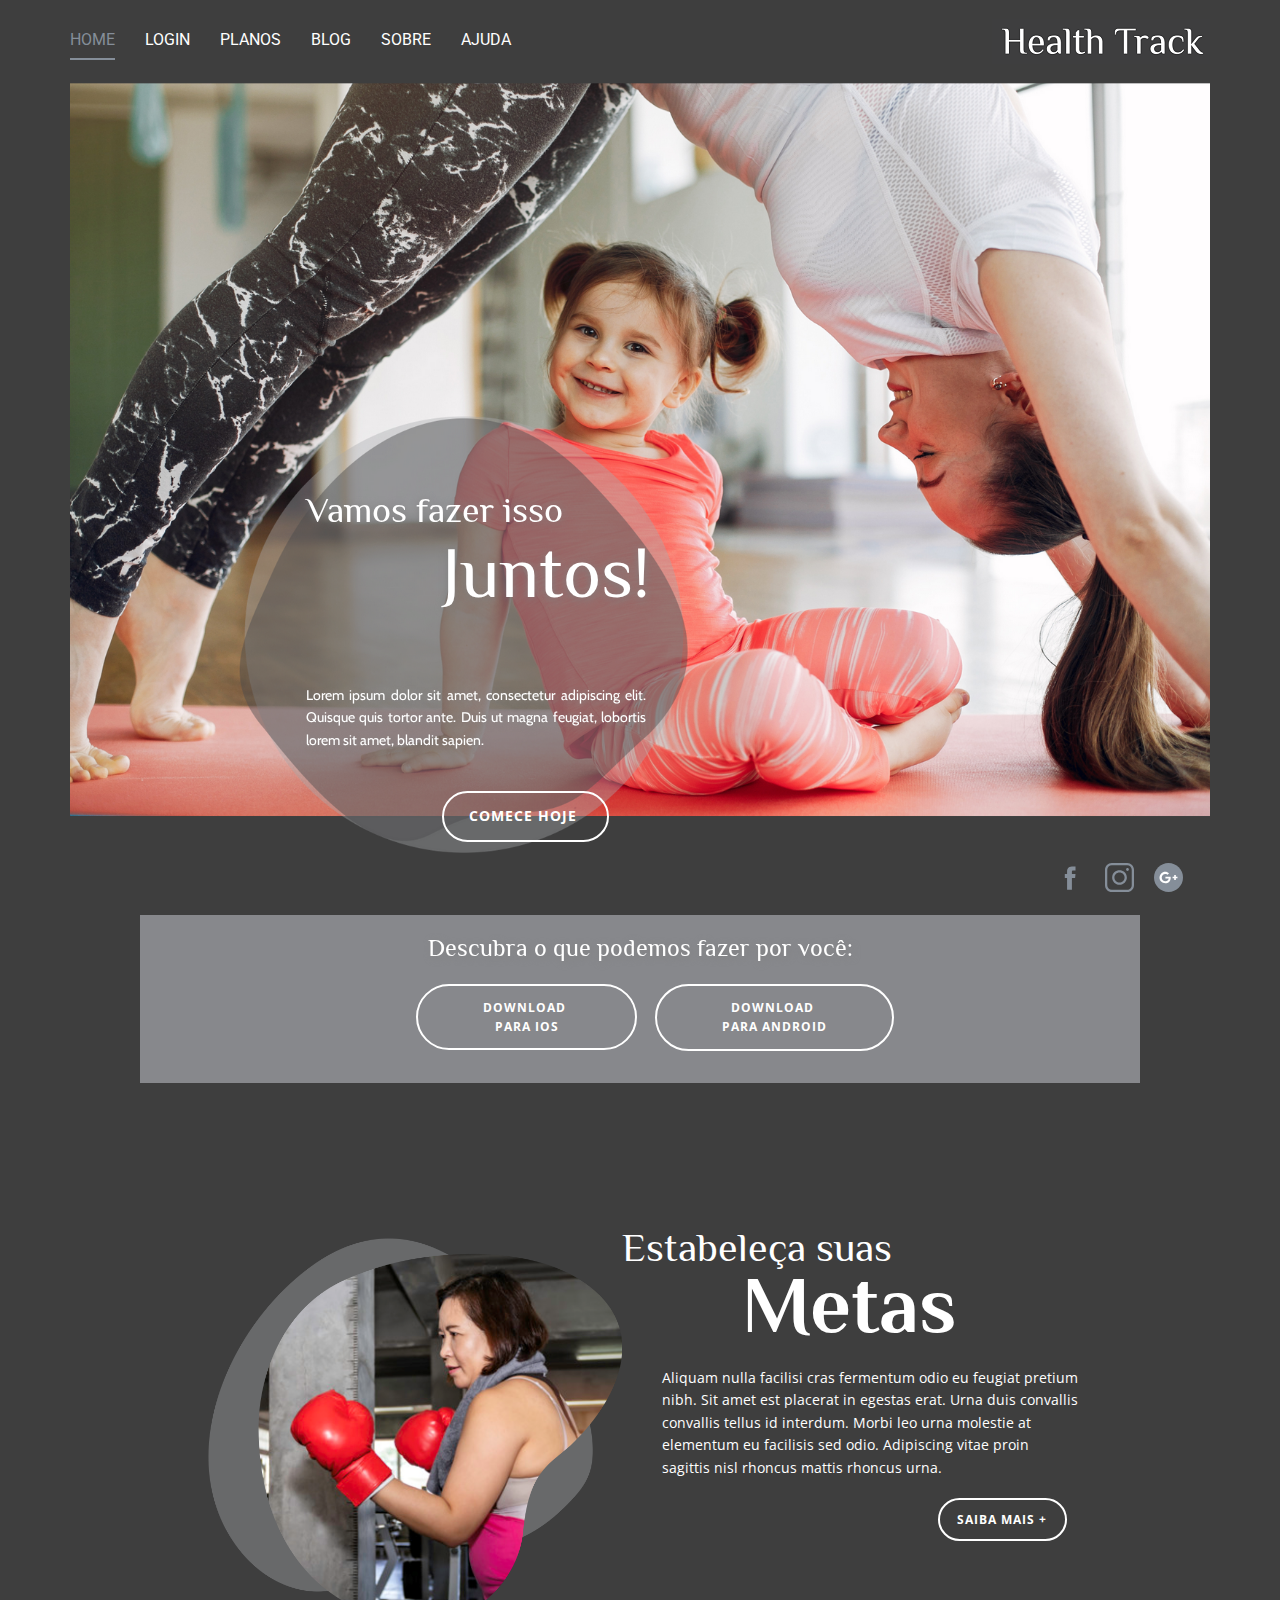
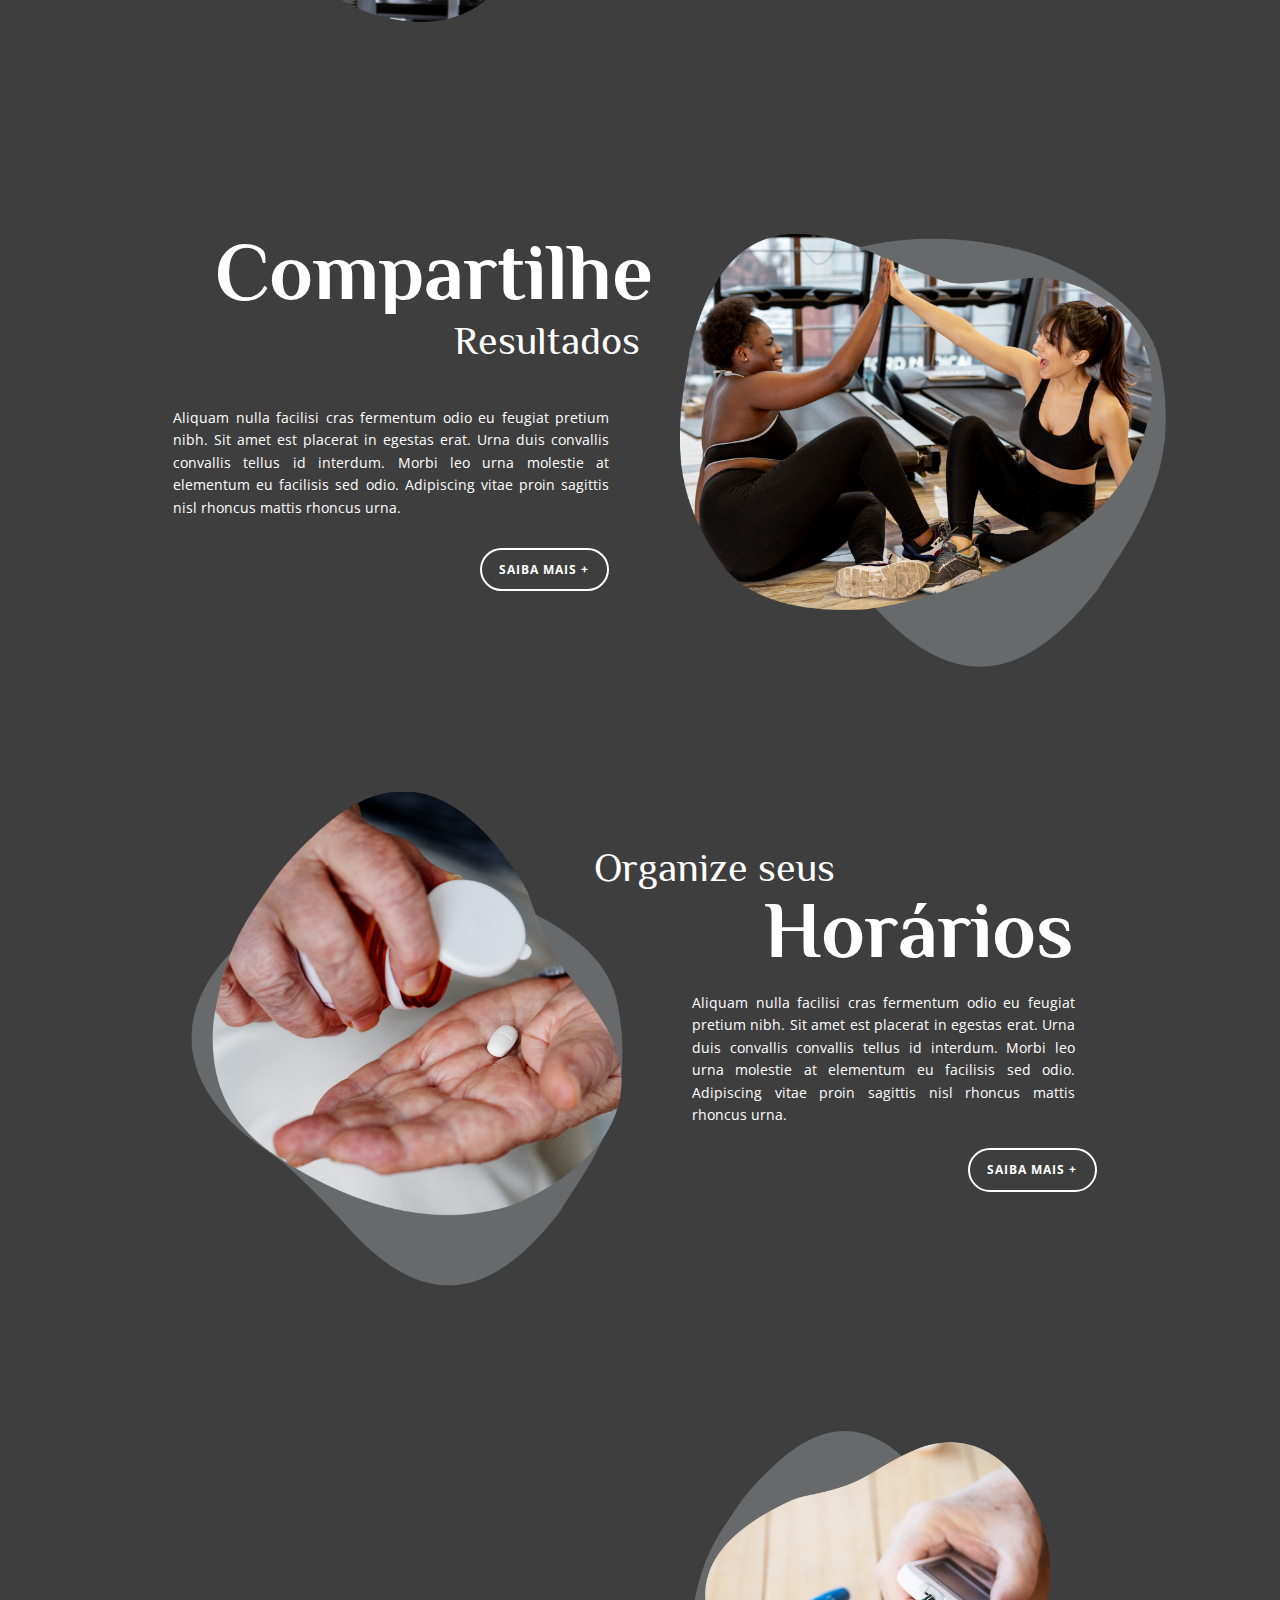
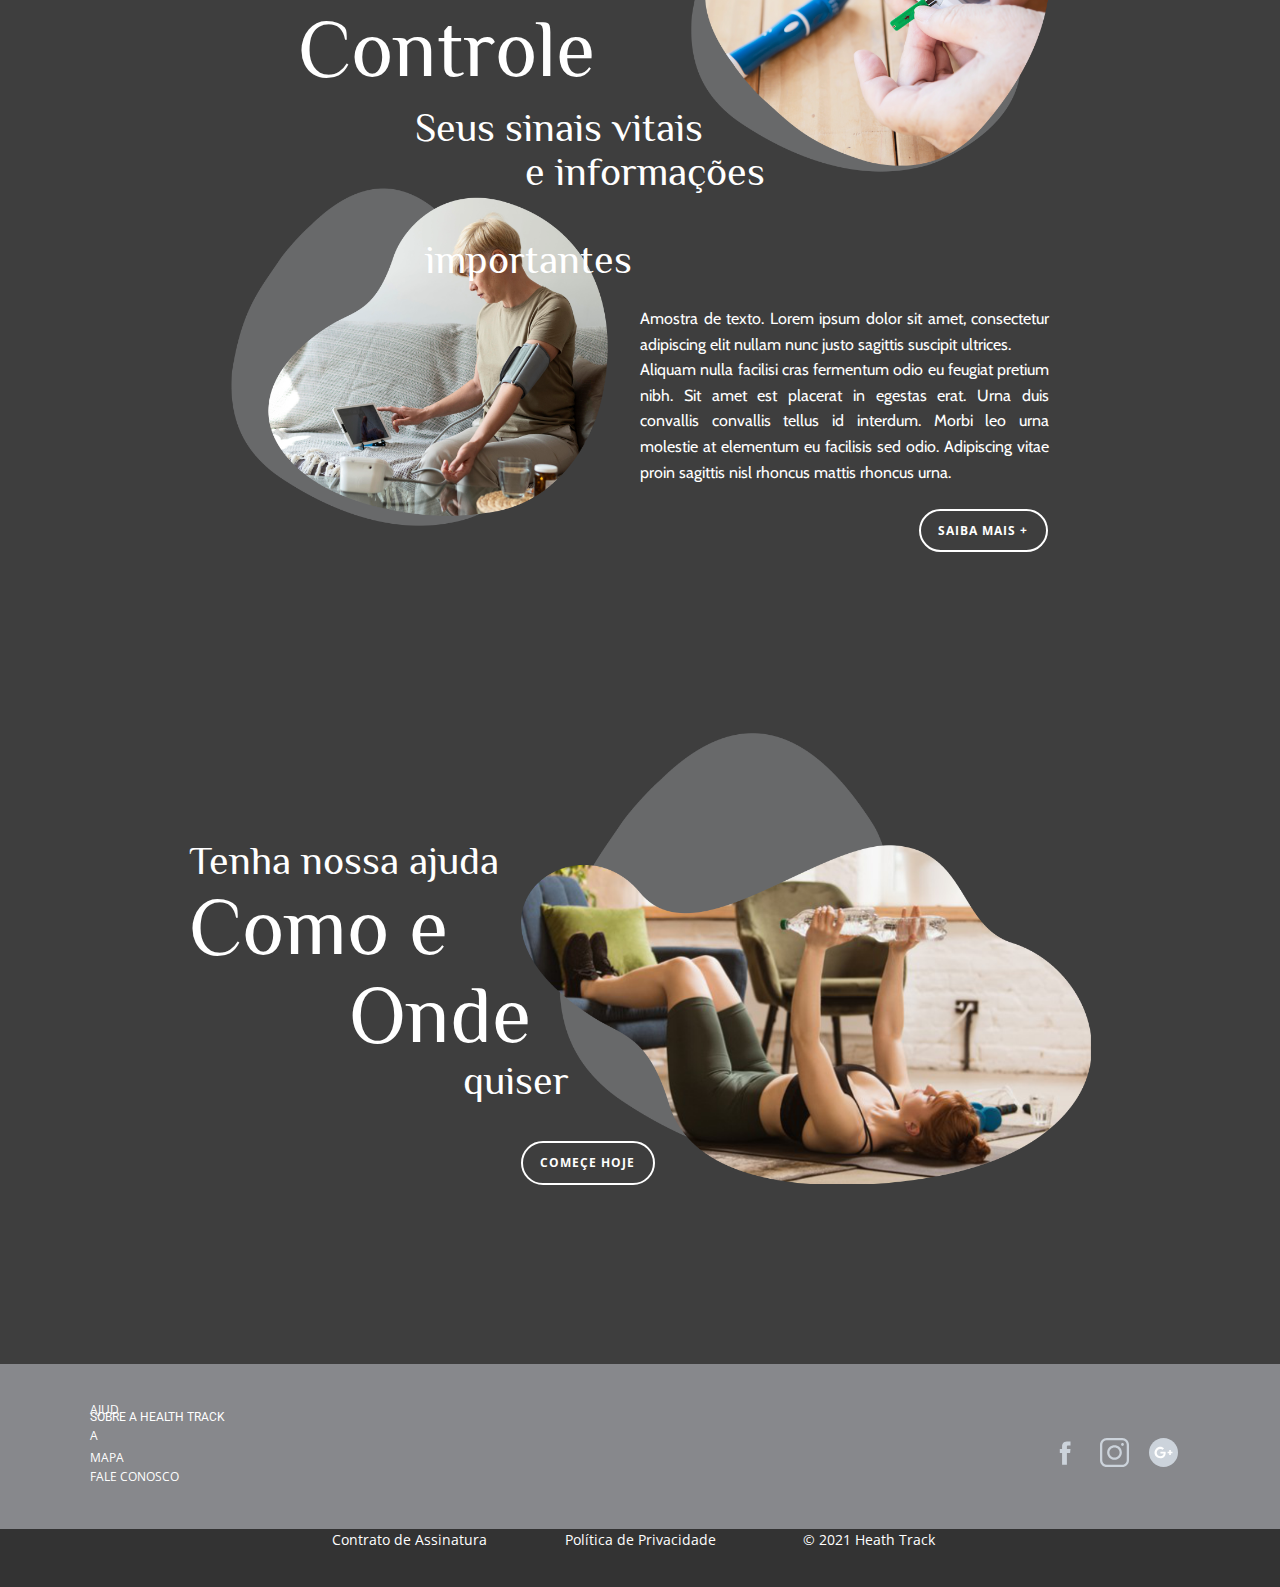
<file: index.html>
<!DOCTYPE html>
<html style="font-size: 16px;">
  <head>
    <meta name="viewport" content="width=device-width, initial-scale=1.0">
    <meta charset="utf-8">
    <meta name="keywords" content="">
    <meta name="description" content="">
    <meta name="page_type" content="np-template-header-footer-from-plugin">
    <title>home</title>
    <link rel="stylesheet" href="nicepage.css" media="screen">
<link rel="stylesheet" href="home.css" media="screen">
    <script class="u-script" type="text/javascript" src="jquery.js" defer=""></script>
    <script class="u-script" type="text/javascript" src="nicepage.js" defer=""></script>
    <link id="u-theme-google-font" rel="stylesheet" href="https://fonts.googleapis.com/css?family=Roboto:100,100i,300,300i,400,400i,500,500i,700,700i,900,900i|Open+Sans:300,300i,400,400i,600,600i,700,700i,800,800i">
    <link id="u-page-google-font" rel="stylesheet" href="https://fonts.googleapis.com/css?family=Philosopher:400,400i,700,700i|Cabin:400,400i,500,500i,600,600i,700,700i">
    
    
    
    
    
    
    
    
    <script type="application/ld+json">{
		"@context": "http://schema.org",
		"@type": "Organization",
		"name": "Site1",
		"logo": "images/logo.png"
}</script>
    <meta name="theme-color" content="#478ac9">
    <meta property="og:title" content="home">
    <meta property="og:description" content="">
    <meta property="og:type" content="website">
  </head>
  <body data-home-page="home.html" data-home-page-title="home" class="u-body"><header class="u-clearfix u-custom-color-1 u-header" id="sec-e2f2" data-animation-name="" data-animation-duration="0" data-animation-delay="0" data-animation-direction=""><div class="u-clearfix u-sheet u-sheet-1">
        <nav class="u-menu u-menu-dropdown u-offcanvas u-menu-1">
          <div class="menu-collapse" style="font-size: 1rem; letter-spacing: 0px; text-transform: uppercase; font-weight: 400;">
            <a class="u-button-style u-custom-active-border-color u-custom-border u-custom-border-color u-custom-borders u-custom-hover-border-color u-custom-left-right-menu-spacing u-custom-padding-bottom u-custom-text-active-color u-custom-text-color u-custom-text-hover-color u-custom-top-bottom-menu-spacing u-nav-link u-text-active-palette-1-base u-text-hover-palette-2-base" href="#">
              <svg><use xmlns:xlink="http://www.w3.org/1999/xlink" xlink:href="#menu-hamburger"></use></svg>
              <svg version="1.1" xmlns="http://www.w3.org/2000/svg" xmlns:xlink="http://www.w3.org/1999/xlink"><defs><symbol id="menu-hamburger" viewBox="0 0 16 16" style="width: 16px; height: 16px;"><rect y="1" width="16" height="2"></rect><rect y="7" width="16" height="2"></rect><rect y="13" width="16" height="2"></rect>
</symbol>
</defs></svg>
            </a>
          </div>
          <div class="u-custom-menu u-nav-container">
            <ul class="u-custom-font u-heading-font u-nav u-spacing-30 u-unstyled u-nav-1"><li class="u-nav-item"><a class="u-border-2 u-border-active-palette-5-dark-1 u-border-hover-palette-5-dark-1 u-border-no-left u-border-no-right u-border-no-top u-button-style u-nav-link u-text-active-palette-5-dark-1 u-text-hover-palette-5-dark-1 u-text-white" href="home.html" style="padding: 10px 0px;">home</a>
</li><li class="u-nav-item"><a class="u-border-2 u-border-active-palette-5-dark-1 u-border-hover-palette-5-dark-1 u-border-no-left u-border-no-right u-border-no-top u-button-style u-nav-link u-text-active-palette-5-dark-1 u-text-hover-palette-5-dark-1 u-text-white" href="login.html" style="padding: 10px 0px;">LOGIN</a>
</li><li class="u-nav-item"><a class="u-border-2 u-border-active-palette-5-dark-1 u-border-hover-palette-5-dark-1 u-border-no-left u-border-no-right u-border-no-top u-button-style u-nav-link u-text-active-palette-5-dark-1 u-text-hover-palette-5-dark-1 u-text-white" href="planos.html" style="padding: 10px 0px;">PLANOS</a>
</li><li class="u-nav-item"><a class="u-border-2 u-border-active-palette-5-dark-1 u-border-hover-palette-5-dark-1 u-border-no-left u-border-no-right u-border-no-top u-button-style u-nav-link u-text-active-palette-5-dark-1 u-text-hover-palette-5-dark-1 u-text-white" href="blog.html" style="padding: 10px 0px;">BLOG</a>
</li><li class="u-nav-item"><a class="u-border-2 u-border-active-palette-5-dark-1 u-border-hover-palette-5-dark-1 u-border-no-left u-border-no-right u-border-no-top u-button-style u-nav-link u-text-active-palette-5-dark-1 u-text-hover-palette-5-dark-1 u-text-white" href="sobre.html" style="padding: 10px 0px;">SOBRE</a>
</li><li class="u-nav-item"><a class="u-border-2 u-border-active-palette-5-dark-1 u-border-hover-palette-5-dark-1 u-border-no-left u-border-no-right u-border-no-top u-button-style u-nav-link u-text-active-palette-5-dark-1 u-text-hover-palette-5-dark-1 u-text-white" href="ajuda.html" style="padding: 10px 0px;">AJUDA</a>
</li></ul>
          </div>
          <div class="u-custom-menu u-nav-container-collapse">
            <div class="u-black u-container-style u-inner-container-layout u-opacity u-opacity-95 u-sidenav">
              <div class="u-sidenav-overflow">
                <div class="u-menu-close"></div>
                <ul class="u-align-center u-nav u-popupmenu-items u-unstyled u-nav-2"><li class="u-nav-item"><a class="u-button-style u-nav-link" href="home.html" style="padding: 10px 0px;">home</a>
</li><li class="u-nav-item"><a class="u-button-style u-nav-link" href="login.html" style="padding: 10px 0px;">LOGIN</a>
</li><li class="u-nav-item"><a class="u-button-style u-nav-link" href="planos.html" style="padding: 10px 0px;">PLANOS</a>
</li><li class="u-nav-item"><a class="u-button-style u-nav-link" href="blog.html" style="padding: 10px 0px;">BLOG</a>
</li><li class="u-nav-item"><a class="u-button-style u-nav-link" href="sobre.html" style="padding: 10px 0px;">SOBRE</a>
</li><li class="u-nav-item"><a class="u-button-style u-nav-link" href="ajuda.html" style="padding: 10px 0px;">AJUDA</a>
</li></ul>
              </div>
            </div>
            <div class="u-black u-menu-overlay u-opacity u-opacity-70"></div>
          </div>
        </nav>
        <a href="home.html" data-page-id="265766148" class="u-image u-logo u-image-1" data-image-width="218" data-image-height="45" title="home">
          <img src="images/logo.png" class="u-logo-image u-logo-image-1" data-image-width="239.3077">
        </a>
      </div></header>
    <section class="u-align-left u-clearfix u-custom-color-1 u-section-1" id="carousel_bf55">
      <div class="u-clearfix u-sheet u-sheet-1">
        <div class="u-container-style u-expanded-width u-group u-group-1">
          <div class="u-container-layout u-valign-top u-container-layout-1">
            <img class="u-expanded-width u-image u-image-1" src="images/imagem_01.png" data-image-width="1915" data-image-height="1265">
            <div class="u-container-style u-group u-shape-rectangle u-group-2">
              <div class="u-container-layout u-container-layout-2">
                <h1 class="u-custom-font u-text u-text-white u-text-1" data-animation-name="fadeIn" data-animation-duration="1000" data-animation-delay="0">
                  <span style="font-size: 2.25rem; font-weight: 400;">Vamos fazer isso</span>&nbsp;
                </h1>
                <h2 class="u-custom-font u-text u-text-body-alt-color u-text-2" data-animation-name="fadeIn" data-animation-duration="1000" data-animation-delay="0">
                  <span style="font-size: 4.5rem;">Juntos!</span>
                  <span style="font-size: 4.5rem;"></span>&nbsp;
                </h2>
                <p class="u-align-justify u-custom-font u-text u-text-white u-text-3" data-animation-name="fadeIn" data-animation-duration="1000" data-animation-delay="0">Lorem ipsum dolor sit amet, consectetur adipiscing elit. Quisque quis tortor ante. Duis ut magna feugiat, lobortis lorem sit amet, blandit sapien.&nbsp;</p>
                <a href="login.html" data-page-id="155164315" class="u-border-2 u-border-hover-palette-5-light-1 u-border-white u-btn u-btn-round u-button-style u-none u-radius-50 u-btn-1">comece hoje&nbsp;</a>
              </div>
            </div>
            <div class="u-social-icons u-spacing-20 u-social-icons-1">
              <a class="u-social-url" target="_blank" href="http://facebook.com" title="facebook"><span class="u-icon u-icon-circle u-social-facebook u-social-icon u-text-palette-5-dark-1 u-icon-1"><svg class="u-svg-link" preserveAspectRatio="xMidYMin slice" viewBox="0 0 112 112" style=""><use xmlns:xlink="http://www.w3.org/1999/xlink" xlink:href="#svg-c6a2"></use></svg><svg class="u-svg-content" viewBox="0 0 112 112" x="0px" y="0px" id="svg-c6a2"><path d="M75.5,28.8H65.4c-1.5,0-4,0.9-4,4.3v9.4h13.9l-1.5,15.8H61.4v45.1H42.8V58.3h-8.8V42.4h8.8V32.2 c0-7.4,3.4-18.8,18.8-18.8h13.8v15.4H75.5z"></path></svg>
          
          
        </span>
              </a>
              <a class="u-social-url" target="_blank" title="instagram" href="https://instagram.com"><span class="u-icon u-icon-circle u-social-icon u-social-instagram u-text-palette-5-dark-1 u-icon-2"><svg class="u-svg-link" preserveAspectRatio="xMidYMin slice" viewBox="0 0 512 512" style=""><use xmlns:xlink="http://www.w3.org/1999/xlink" xlink:href="#svg-b995"></use></svg><svg class="u-svg-content" viewBox="0 0 512 512" id="svg-b995"><path d="m392 512h-272c-66.168 0-120-53.832-120-120v-272c0-66.168 53.832-120 120-120h272c66.168 0 120 53.832 120 120v272c0 66.168-53.832 120-120 120zm-272-472c-44.112 0-80 35.888-80 80v272c0 44.112 35.888 80 80 80h272c44.112 0 80-35.888 80-80v-272c0-44.112-35.888-80-80-80zm277 50c-13.807 0-25 11.193-25 25 0 13.807 11.193 25 25 25 13.807 0 25-11.193 25-25 0-13.807-11.193-25-25-25zm-141 296c-71.683 0-130-58.317-130-130 7.14-172.463 252.886-172.413 260 .001 0 71.682-58.317 129.999-130 129.999zm0-220c-49.626 0-90 40.374-90 90 4.944 119.397 175.074 119.362 180-.001 0-49.625-40.374-89.999-90-89.999z"></path></svg></span>
              </a>
              <a class="u-social-url" target="_blank" title="Google" href="https://google.com"><span class="plus u-icon u-icon-circle u-social-google u-social-icon u-text-palette-5-dark-1 u-icon-3"><svg class="u-svg-link" preserveAspectRatio="xMidYMin slice" viewBox="0 0 291.32 291.32" style=""><use xmlns:xlink="http://www.w3.org/1999/xlink" xlink:href="#svg-98c4"></use></svg><svg class="u-svg-content" viewBox="0 0 291.32 291.32" x="0px" y="0px" id="svg-98c4" style="enable-background:new 0 0 291.32 291.32;"><g><path style="fill:currentColor;" d="M145.66,0c80.113,0,145.66,65.547,145.66,145.66s-65.547,145.66-145.66,145.66S0,225.772,0,145.66   S65.547,0,145.66,0z"></path><g><polygon style="fill:#FFFFFF;" points="219.4,121.079 219.4,137.466 235.786,137.466 235.786,153.853 219.4,153.853 219.4,170.24     203.013,170.24 203.013,153.853 186.626,153.853 186.626,137.466 203.013,137.466 203.013,121.079   "></polygon><path style="fill:#FFFFFF;" d="M71.919,186.626c-21.849-21.849-21.849-60.085,0.91-81.933    c16.387-16.387,40.056-20.028,60.995-11.835l8.193,4.552l9.104,6.373l-14.566,14.566l-5.462-3.641    c-12.745-8.193-30.953-6.373-42.787,5.462c-13.656,13.656-14.566,38.236,0,52.802c13.656,14.566,38.236,14.566,50.981,0    c3.641-3.641,7.283-9.104,8.193-14.566v-1.821h-32.773v-18.207h51.891l0.91,4.552v12.745c-0.91,11.835-5.462,23.67-13.656,31.863    C132.004,208.475,93.768,208.475,71.919,186.626z"></path>
</g>
</g></svg></span>
              </a>
            </div>
          </div>
        </div>
        <div class="u-container-style u-custom-color-2 u-group u-group-3">
          <div class="u-container-layout u-container-layout-3">
            <h4 class="u-align-center u-custom-font u-text u-text-4" data-animation-name="fadeIn" data-animation-duration="1000" data-animation-delay="0">Descubra o que podemos fazer por você:</h4>
            <a href="https://apps.apple.com/br/app/apple-store/id375380948" class="u-border-2 u-border-hover-palette-5-light-1 u-border-white u-btn u-btn-round u-button-style u-none u-radius-50 u-btn-2">download&nbsp;<br>para ios
            </a>
            <a href="https://play.google.com/store?hl=pt_BR&amp;gl=US" class="u-border-2 u-border-hover-palette-5-light-1 u-border-white u-btn u-btn-round u-button-style u-none u-radius-50 u-btn-3">download&nbsp;<br>para android
            </a>
          </div>
        </div>
      </div>
    </section>
    <section class="u-clearfix u-custom-color-1 u-section-2" id="carousel_5e5d">
      <div class="u-clearfix u-sheet u-sheet-1">
        <div class="u-clearfix u-expanded-width u-layout-wrap u-layout-wrap-1">
          <div class="u-layout">
            <div class="u-layout-row">
              <div class="u-align-left-sm u-align-left-xs u-align-right-lg u-align-right-md u-align-right-xl u-container-style u-layout-cell u-size-30 u-layout-cell-1">
                <div class="u-container-layout u-valign-middle u-container-layout-1">
                  <img class="u-image u-image-default u-image-1" src="images/imagem_02.png" alt="" data-image-width="797" data-image-height="738">
                </div>
              </div>
              <div class="u-align-left u-container-style u-layout-cell u-size-30 u-layout-cell-2">
                <div class="u-container-layout u-container-layout-2">
                  <h2 class="u-custom-font u-text u-text-1">Estabeleça suas</h2>
                  <h1 class="u-custom-font u-text u-text-2">Metas</h1>
                  <p class="u-text u-text-3">Aliquam nulla facilisi cras fermentum odio eu feugiat pretium nibh. Sit amet est placerat in egestas erat. Urna duis convallis convallis tellus id interdum. Morbi leo urna molestie at elementum eu facilisis sed odio. Adipiscing vitae proin sagittis nisl rhoncus mattis rhoncus urna.</p>
                  <a href="blog.html" data-page-id="249313646" class="u-border-2 u-border-hover-palette-5-dark-1 u-border-white u-btn u-btn-round u-button-style u-none u-radius-50 u-btn-1">saiba mais +</a>
                </div>
              </div>
            </div>
          </div>
        </div>
      </div>
    </section>
    <section class="u-clearfix u-custom-color-1 u-section-3" id="carousel_ef1a">
      <div class="u-clearfix u-sheet u-sheet-1">
        <div class="u-clearfix u-expanded-width u-layout-wrap u-layout-wrap-1">
          <div class="u-layout">
            <div class="u-layout-row">
              <div class="u-align-left-sm u-align-left-xs u-container-style u-layout-cell u-size-60 u-layout-cell-1">
                <div class="u-container-layout u-container-layout-1">
                  <h1 class="u-align-right u-custom-font u-text u-text-1">Compartilhe</h1>
                  <h2 class="u-align-right u-custom-font u-text u-text-2">Resultados</h2>
                  <p class="u-align-justify u-text u-text-3">Aliquam nulla facilisi cras fermentum odio eu feugiat pretium nibh. Sit amet est placerat in egestas erat. Urna duis convallis convallis tellus id interdum. Morbi leo urna molestie at elementum eu facilisis sed odio. Adipiscing vitae proin sagittis nisl rhoncus mattis rhoncus urna.</p>
                  <a href="blog.html" data-page-id="249313646" class="u-border-2 u-border-hover-palette-5-dark-1 u-border-white u-btn u-btn-round u-button-style u-none u-radius-50 u-btn-1">saiba mais +</a>
                  <img class="u-image u-image-default u-image-1" src="images/imagem_03.png" alt="" data-image-width="770" data-image-height="685">
                </div>
              </div>
            </div>
          </div>
        </div>
      </div>
    </section>
    <section class="u-clearfix u-custom-color-1 u-section-4" id="carousel_ddd7">
      <div class="u-clearfix u-sheet u-sheet-1">
        <div class="u-clearfix u-layout-wrap u-layout-wrap-1">
          <div class="u-layout">
            <div class="u-layout-row">
              <div class="u-align-left u-container-style u-layout-cell u-size-30 u-layout-cell-1">
                <div class="u-container-layout u-valign-middle u-container-layout-1">
                  <img class="u-image u-image-default u-image-1" src="images/imagem_04.png" alt="" data-image-width="667" data-image-height="763">
                </div>
              </div>
              <div class="u-container-style u-layout-cell u-size-30 u-layout-cell-2">
                <div class="u-container-layout u-container-layout-2">
                  <h2 class="u-align-left u-custom-font u-text u-text-1">Organize seus</h2>
                  <h1 class="u-align-left u-custom-font u-text u-text-2">Horários</h1>
                  <p class="u-align-justify u-text u-text-3">Aliquam nulla facilisi cras fermentum odio eu feugiat pretium nibh. Sit amet est placerat in egestas erat. Urna duis convallis convallis tellus id interdum. Morbi leo urna molestie at elementum eu facilisis sed odio. Adipiscing vitae proin sagittis nisl rhoncus mattis rhoncus urna.</p>
                  <a href="blog.html" data-page-id="249313646" class="u-border-2 u-border-hover-palette-5-dark-1 u-border-white u-btn u-btn-round u-button-style u-none u-radius-50 u-btn-1">saiba mais +</a>
                </div>
              </div>
            </div>
          </div>
        </div>
      </div>
    </section>
    <section class="u-clearfix u-custom-color-1 u-section-5" id="carousel_37d4">
      <div class="u-clearfix u-sheet u-sheet-1">
        <img class="u-image u-image-default u-image-1" src="images/imagem_05.png" alt="" data-image-width="1455" data-image-height="1236">
        <h1 class="u-custom-font u-text u-text-1">Controle</h1>
        <h2 class="u-custom-font u-text u-text-2">Seus sinais vitais<br>&nbsp; &nbsp; &nbsp; &nbsp; &nbsp; &nbsp;e informações<br>&nbsp; &nbsp; &nbsp; &nbsp; &nbsp; &nbsp; &nbsp; &nbsp; &nbsp; &nbsp; &nbsp;importantes
        </h2>
        <p class="u-align-justify u-custom-font u-text u-text-3">Amostra de texto. Lorem ipsum dolor sit amet, consectetur adipiscing elit nullam nunc justo sagittis suscipit ultrices.<br>Aliquam nulla facilisi cras fermentum odio eu feugiat pretium nibh. Sit amet est placerat in egestas erat. Urna duis convallis convallis tellus id interdum. Morbi leo urna molestie at elementum eu facilisis sed odio. Adipiscing vitae proin sagittis nisl rhoncus mattis rhoncus urna.<br>
        </p>
        <a href="blog.html" data-page-id="249313646" class="u-border-2 u-border-hover-palette-5-dark-1 u-border-white u-btn u-btn-round u-button-style u-none u-radius-50 u-btn-1">saiba mais +</a>
      </div>
    </section>
    <section class="u-clearfix u-custom-color-1 u-section-6" id="carousel_8c07">
      <div class="u-clearfix u-sheet u-sheet-1">
        <h1 class="u-custom-font u-text u-text-1">Como e<br>&nbsp; &nbsp; &nbsp; &nbsp; Onde
        </h1>
        <h2 class="u-custom-font u-text u-text-2">Tenha nossa ajuda</h2>
        <img class="u-image u-image-default u-image-1" src="images/imagem_06.png" alt="" data-image-width="972" data-image-height="769">
        <h2 class="u-custom-font u-text u-text-3">quiser</h2>
        <a href="blog.html" data-page-id="249313646" class="u-border-2 u-border-hover-palette-5-dark-1 u-border-white u-btn u-btn-round u-button-style u-none u-radius-50 u-btn-1">começe hoje</a>
      </div>
    </section>
    <section class="u-clearfix u-custom-color-2 u-section-7" id="sec-505b">
      <div class="u-clearfix u-sheet u-sheet-1">
        <p class="u-heading-font u-text u-text-1">
          <a class="u-active-none u-border-none u-btn u-button-link u-button-style u-hover-none u-none u-text-hover-palette-5-light-1 u-text-white u-btn-1" href="ajuda.html" data-page-id="714007999">AJUDA</a>
        </p>
        <p class="u-custom-font u-heading-font u-text u-text-2">
          <a class="u-active-none u-border-none u-btn u-button-link u-button-style u-hover-none u-none u-text-hover-palette-5-light-1 u-text-white u-btn-2" href="sobre.html" data-page-id="984107271">SOBRE A HEALTH TRACK</a>
        </p>
        <div class="u-social-icons u-spacing-20 u-social-icons-1">
          <a class="u-social-url" target="_blank" href="http://facebook.com" title="facebook"><span class="u-icon u-icon-circle u-social-facebook u-social-icon u-text-palette-5-light-1 u-icon-1"><svg class="u-svg-link" preserveAspectRatio="xMidYMin slice" viewBox="0 0 112 112" style=""><use xmlns:xlink="http://www.w3.org/1999/xlink" xlink:href="#svg-fa5a"></use></svg><svg class="u-svg-content" viewBox="0 0 112 112" x="0px" y="0px" id="svg-fa5a"><path d="M75.5,28.8H65.4c-1.5,0-4,0.9-4,4.3v9.4h13.9l-1.5,15.8H61.4v45.1H42.8V58.3h-8.8V42.4h8.8V32.2 c0-7.4,3.4-18.8,18.8-18.8h13.8v15.4H75.5z"></path></svg>
          
          
        </span>
          </a>
          <a class="u-social-url" target="_blank" title="instagram" href="https://instagram.com"><span class="u-icon u-icon-circle u-social-icon u-social-instagram u-text-palette-5-light-1 u-icon-2"><svg class="u-svg-link" preserveAspectRatio="xMidYMin slice" viewBox="0 0 512 512" style=""><use xmlns:xlink="http://www.w3.org/1999/xlink" xlink:href="#svg-908c"></use></svg><svg class="u-svg-content" viewBox="0 0 512 512" id="svg-908c"><path d="m392 512h-272c-66.168 0-120-53.832-120-120v-272c0-66.168 53.832-120 120-120h272c66.168 0 120 53.832 120 120v272c0 66.168-53.832 120-120 120zm-272-472c-44.112 0-80 35.888-80 80v272c0 44.112 35.888 80 80 80h272c44.112 0 80-35.888 80-80v-272c0-44.112-35.888-80-80-80zm277 50c-13.807 0-25 11.193-25 25 0 13.807 11.193 25 25 25 13.807 0 25-11.193 25-25 0-13.807-11.193-25-25-25zm-141 296c-71.683 0-130-58.317-130-130 7.14-172.463 252.886-172.413 260 .001 0 71.682-58.317 129.999-130 129.999zm0-220c-49.626 0-90 40.374-90 90 4.944 119.397 175.074 119.362 180-.001 0-49.625-40.374-89.999-90-89.999z"></path></svg></span>
          </a>
          <a class="u-social-url" target="_blank" title="Google" href="https://google.com"><span class="plus u-icon u-icon-circle u-social-google u-social-icon u-text-palette-5-light-1 u-icon-3"><svg class="u-svg-link" preserveAspectRatio="xMidYMin slice" viewBox="0 0 291.32 291.32" style=""><use xmlns:xlink="http://www.w3.org/1999/xlink" xlink:href="#svg-b59e"></use></svg><svg class="u-svg-content" viewBox="0 0 291.32 291.32" x="0px" y="0px" id="svg-b59e" style="enable-background:new 0 0 291.32 291.32;"><g><path style="fill:currentColor;" d="M145.66,0c80.113,0,145.66,65.547,145.66,145.66s-65.547,145.66-145.66,145.66S0,225.772,0,145.66   S65.547,0,145.66,0z"></path><g><polygon style="fill:#FFFFFF;" points="219.4,121.079 219.4,137.466 235.786,137.466 235.786,153.853 219.4,153.853 219.4,170.24     203.013,170.24 203.013,153.853 186.626,153.853 186.626,137.466 203.013,137.466 203.013,121.079   "></polygon><path style="fill:#FFFFFF;" d="M71.919,186.626c-21.849-21.849-21.849-60.085,0.91-81.933    c16.387-16.387,40.056-20.028,60.995-11.835l8.193,4.552l9.104,6.373l-14.566,14.566l-5.462-3.641    c-12.745-8.193-30.953-6.373-42.787,5.462c-13.656,13.656-14.566,38.236,0,52.802c13.656,14.566,38.236,14.566,50.981,0    c3.641-3.641,7.283-9.104,8.193-14.566v-1.821h-32.773v-18.207h51.891l0.91,4.552v12.745c-0.91,11.835-5.462,23.67-13.656,31.863    C132.004,208.475,93.768,208.475,71.919,186.626z"></path>
</g>
</g></svg></span>
          </a>
        </div>
        <a class="u-active-none u-border-none u-btn u-button-link u-button-style u-hover-none u-none u-text-hover-palette-5-light-1 u-text-white u-btn-3" href="mapa.html" data-page-id="241203738">MAPA</a>
        <a class="u-active-none u-border-none u-btn u-button-link u-button-style u-hover-none u-none u-text-hover-palette-5-light-1 u-text-white u-btn-4" href="conosco.html" data-page-id="2383527265">FALE CONOSCO</a>
      </div>
    </section>
    <style class="u-overlap-style">.u-overlap:not(.u-sticky-scroll) .u-header {
}</style>
    
    
    <footer class="u-align-center u-clearfix u-footer u-grey-80 u-footer" id="sec-eec8"><div class="u-clearfix u-sheet u-sheet-1">
        <p class="u-small-text u-text u-text-variant u-text-1">
          <a class="u-active-none u-border-none u-btn u-button-link u-button-style u-hover-none u-none u-text-body-alt-color u-text-hover-palette-5-light-1 u-btn-1" href="planos.html" data-page-id="15558542">Contrato de Assinatura</a>
        </p>
        <p class="u-small-text u-text u-text-variant u-text-2">
          <a class="u-active-none u-border-none u-btn u-button-link u-button-style u-hover-none u-none u-text-hover-palette-5-light-1 u-text-white u-btn-2" href="home.html" data-page-id="265766148">Política de Privacidade</a>
        </p>
        <p class="u-small-text u-text u-text-variant u-text-3">© 2021 Heath Track&nbsp;</p>
      </div></footer>
  </body>
</html>
</file>
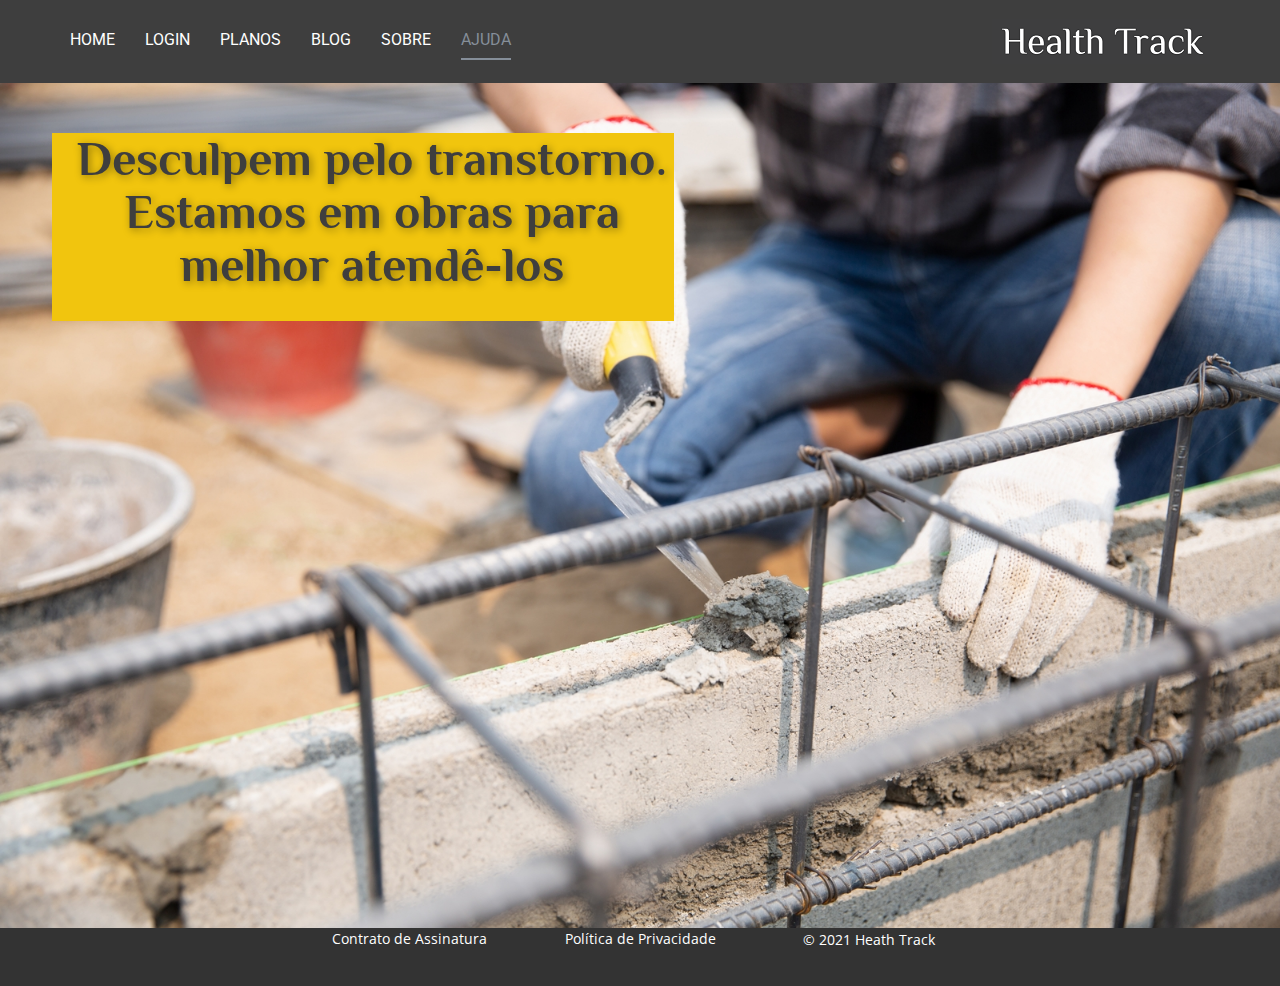
<file: ajuda.html>
<!DOCTYPE html>
<html style="font-size: 16px;">
  <head>
    <meta name="viewport" content="width=device-width, initial-scale=1.0">
    <meta charset="utf-8">
    <meta name="keywords" content="">
    <meta name="description" content="">
    <meta name="page_type" content="np-template-header-footer-from-plugin">
    <title>ajuda</title>
    <link rel="stylesheet" href="nicepage.css" media="screen">
<link rel="stylesheet" href="ajuda.css" media="screen">
    <script class="u-script" type="text/javascript" src="jquery.js" defer=""></script>
    <script class="u-script" type="text/javascript" src="nicepage.js" defer=""></script>
    <link id="u-theme-google-font" rel="stylesheet" href="https://fonts.googleapis.com/css?family=Roboto:100,100i,300,300i,400,400i,500,500i,700,700i,900,900i|Open+Sans:300,300i,400,400i,600,600i,700,700i,800,800i">
    <link id="u-page-google-font" rel="stylesheet" href="https://fonts.googleapis.com/css?family=Philosopher:400,400i,700,700i">
    
    
    <script type="application/ld+json">{
		"@context": "http://schema.org",
		"@type": "Organization",
		"name": "Site1",
		"logo": "images/logo.png"
}</script>
    <meta name="theme-color" content="#478ac9">
    <meta property="og:title" content="ajuda">
    <meta property="og:description" content="">
    <meta property="og:type" content="website">
  </head>
  <body class="u-body"><header class="u-clearfix u-custom-color-1 u-header" id="sec-e2f2" data-animation-name="" data-animation-duration="0" data-animation-delay="0" data-animation-direction=""><div class="u-clearfix u-sheet u-sheet-1">
        <nav class="u-menu u-menu-dropdown u-offcanvas u-menu-1">
          <div class="menu-collapse" style="font-size: 1rem; letter-spacing: 0px; text-transform: uppercase; font-weight: 400;">
            <a class="u-button-style u-custom-active-border-color u-custom-border u-custom-border-color u-custom-borders u-custom-hover-border-color u-custom-left-right-menu-spacing u-custom-padding-bottom u-custom-text-active-color u-custom-text-color u-custom-text-hover-color u-custom-top-bottom-menu-spacing u-nav-link u-text-active-palette-1-base u-text-hover-palette-2-base" href="#">
              <svg><use xmlns:xlink="http://www.w3.org/1999/xlink" xlink:href="#menu-hamburger"></use></svg>
              <svg version="1.1" xmlns="http://www.w3.org/2000/svg" xmlns:xlink="http://www.w3.org/1999/xlink"><defs><symbol id="menu-hamburger" viewBox="0 0 16 16" style="width: 16px; height: 16px;"><rect y="1" width="16" height="2"></rect><rect y="7" width="16" height="2"></rect><rect y="13" width="16" height="2"></rect>
</symbol>
</defs></svg>
            </a>
          </div>
          <div class="u-custom-menu u-nav-container">
            <ul class="u-custom-font u-heading-font u-nav u-spacing-30 u-unstyled u-nav-1"><li class="u-nav-item"><a class="u-border-2 u-border-active-palette-5-dark-1 u-border-hover-palette-5-dark-1 u-border-no-left u-border-no-right u-border-no-top u-button-style u-nav-link u-text-active-palette-5-dark-1 u-text-hover-palette-5-dark-1 u-text-white" href="home.html" style="padding: 10px 0px;">home</a>
</li><li class="u-nav-item"><a class="u-border-2 u-border-active-palette-5-dark-1 u-border-hover-palette-5-dark-1 u-border-no-left u-border-no-right u-border-no-top u-button-style u-nav-link u-text-active-palette-5-dark-1 u-text-hover-palette-5-dark-1 u-text-white" href="login.html" style="padding: 10px 0px;">LOGIN</a>
</li><li class="u-nav-item"><a class="u-border-2 u-border-active-palette-5-dark-1 u-border-hover-palette-5-dark-1 u-border-no-left u-border-no-right u-border-no-top u-button-style u-nav-link u-text-active-palette-5-dark-1 u-text-hover-palette-5-dark-1 u-text-white" href="planos.html" style="padding: 10px 0px;">PLANOS</a>
</li><li class="u-nav-item"><a class="u-border-2 u-border-active-palette-5-dark-1 u-border-hover-palette-5-dark-1 u-border-no-left u-border-no-right u-border-no-top u-button-style u-nav-link u-text-active-palette-5-dark-1 u-text-hover-palette-5-dark-1 u-text-white" href="blog.html" style="padding: 10px 0px;">BLOG</a>
</li><li class="u-nav-item"><a class="u-border-2 u-border-active-palette-5-dark-1 u-border-hover-palette-5-dark-1 u-border-no-left u-border-no-right u-border-no-top u-button-style u-nav-link u-text-active-palette-5-dark-1 u-text-hover-palette-5-dark-1 u-text-white" href="sobre.html" style="padding: 10px 0px;">SOBRE</a>
</li><li class="u-nav-item"><a class="u-border-2 u-border-active-palette-5-dark-1 u-border-hover-palette-5-dark-1 u-border-no-left u-border-no-right u-border-no-top u-button-style u-nav-link u-text-active-palette-5-dark-1 u-text-hover-palette-5-dark-1 u-text-white" href="ajuda.html" style="padding: 10px 0px;">AJUDA</a>
</li></ul>
          </div>
          <div class="u-custom-menu u-nav-container-collapse">
            <div class="u-black u-container-style u-inner-container-layout u-opacity u-opacity-95 u-sidenav">
              <div class="u-sidenav-overflow">
                <div class="u-menu-close"></div>
                <ul class="u-align-center u-nav u-popupmenu-items u-unstyled u-nav-2"><li class="u-nav-item"><a class="u-button-style u-nav-link" href="home.html" style="padding: 10px 0px;">home</a>
</li><li class="u-nav-item"><a class="u-button-style u-nav-link" href="login.html" style="padding: 10px 0px;">LOGIN</a>
</li><li class="u-nav-item"><a class="u-button-style u-nav-link" href="planos.html" style="padding: 10px 0px;">PLANOS</a>
</li><li class="u-nav-item"><a class="u-button-style u-nav-link" href="blog.html" style="padding: 10px 0px;">BLOG</a>
</li><li class="u-nav-item"><a class="u-button-style u-nav-link" href="sobre.html" style="padding: 10px 0px;">SOBRE</a>
</li><li class="u-nav-item"><a class="u-button-style u-nav-link" href="ajuda.html" style="padding: 10px 0px;">AJUDA</a>
</li></ul>
              </div>
            </div>
            <div class="u-black u-menu-overlay u-opacity u-opacity-70"></div>
          </div>
        </nav>
        <a href="home.html" data-page-id="265766148" class="u-image u-logo u-image-1" data-image-width="218" data-image-height="45" title="home">
          <img src="images/logo.png" class="u-logo-image u-logo-image-1" data-image-width="239.3077">
        </a>
      </div></header>
    <section class="u-clearfix u-image u-section-1" id="sec-d579" data-image-width="1600" data-image-height="1067">
      <div class="u-palette-3-base u-shape u-shape-rectangle u-shape-1" data-animation-name="hinge" data-animation-duration="1000" data-animation-delay="0" data-animation-direction=""></div>
      <h1 class="u-align-center u-custom-font u-text u-text-1">
        <span class="u-text-custom-color-1" style="font-weight: 700;"> Desculpem pelo transtorno.<br>Estamos em obras para melhor atendê-los
        </span>
        <br>
        <br>
      </h1>
    </section>
    
    
    <footer class="u-align-center u-clearfix u-footer u-grey-80 u-footer" id="sec-eec8"><div class="u-clearfix u-sheet u-sheet-1">
        <p class="u-small-text u-text u-text-variant u-text-1">
          <a class="u-active-none u-border-none u-btn u-button-link u-button-style u-hover-none u-none u-text-body-alt-color u-text-hover-palette-5-light-1 u-btn-1" href="planos.html" data-page-id="15558542">Contrato de Assinatura</a>
        </p>
        <p class="u-small-text u-text u-text-variant u-text-2">
          <a class="u-active-none u-border-none u-btn u-button-link u-button-style u-hover-none u-none u-text-hover-palette-5-light-1 u-text-white u-btn-2" href="home.html" data-page-id="265766148">Política de Privacidade</a>
        </p>
        <p class="u-small-text u-text u-text-variant u-text-3">© 2021 Heath Track&nbsp;</p>
      </div></footer>
  </body>
</html>
</file>
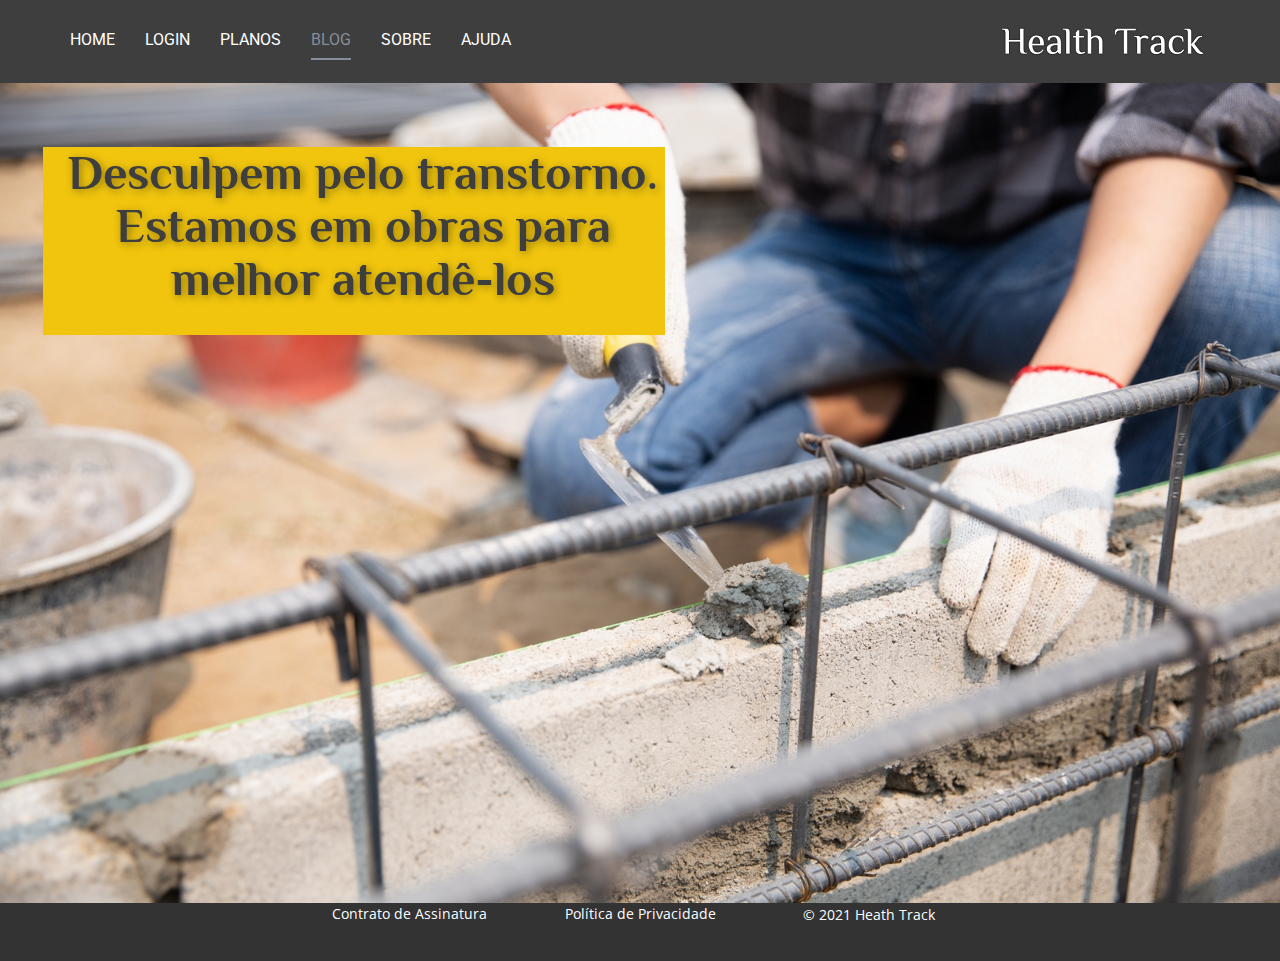
<file: blog.html>
<!DOCTYPE html>
<html style="font-size: 16px;">
  <head>
    <meta name="viewport" content="width=device-width, initial-scale=1.0">
    <meta charset="utf-8">
    <meta name="keywords" content="">
    <meta name="description" content="">
    <meta name="page_type" content="np-template-header-footer-from-plugin">
    <title>blog</title>
    <link rel="stylesheet" href="nicepage.css" media="screen">
<link rel="stylesheet" href="blog.css" media="screen">
    <script class="u-script" type="text/javascript" src="jquery.js" defer=""></script>
    <script class="u-script" type="text/javascript" src="nicepage.js" defer=""></script>
    <link id="u-theme-google-font" rel="stylesheet" href="https://fonts.googleapis.com/css?family=Roboto:100,100i,300,300i,400,400i,500,500i,700,700i,900,900i|Open+Sans:300,300i,400,400i,600,600i,700,700i,800,800i">
    <link id="u-page-google-font" rel="stylesheet" href="https://fonts.googleapis.com/css?family=Philosopher:400,400i,700,700i">
    
    
    <script type="application/ld+json">{
		"@context": "http://schema.org",
		"@type": "Organization",
		"name": "Site1",
		"logo": "images/logo.png"
}</script>
    <meta name="theme-color" content="#478ac9">
    <meta property="og:title" content="blog">
    <meta property="og:description" content="">
    <meta property="og:type" content="website">
  </head>
  <body class="u-body"><header class="u-clearfix u-custom-color-1 u-header" id="sec-e2f2" data-animation-name="" data-animation-duration="0" data-animation-delay="0" data-animation-direction=""><div class="u-clearfix u-sheet u-sheet-1">
        <nav class="u-menu u-menu-dropdown u-offcanvas u-menu-1">
          <div class="menu-collapse" style="font-size: 1rem; letter-spacing: 0px; text-transform: uppercase; font-weight: 400;">
            <a class="u-button-style u-custom-active-border-color u-custom-border u-custom-border-color u-custom-borders u-custom-hover-border-color u-custom-left-right-menu-spacing u-custom-padding-bottom u-custom-text-active-color u-custom-text-color u-custom-text-hover-color u-custom-top-bottom-menu-spacing u-nav-link u-text-active-palette-1-base u-text-hover-palette-2-base" href="#">
              <svg><use xmlns:xlink="http://www.w3.org/1999/xlink" xlink:href="#menu-hamburger"></use></svg>
              <svg version="1.1" xmlns="http://www.w3.org/2000/svg" xmlns:xlink="http://www.w3.org/1999/xlink"><defs><symbol id="menu-hamburger" viewBox="0 0 16 16" style="width: 16px; height: 16px;"><rect y="1" width="16" height="2"></rect><rect y="7" width="16" height="2"></rect><rect y="13" width="16" height="2"></rect>
</symbol>
</defs></svg>
            </a>
          </div>
          <div class="u-custom-menu u-nav-container">
            <ul class="u-custom-font u-heading-font u-nav u-spacing-30 u-unstyled u-nav-1"><li class="u-nav-item"><a class="u-border-2 u-border-active-palette-5-dark-1 u-border-hover-palette-5-dark-1 u-border-no-left u-border-no-right u-border-no-top u-button-style u-nav-link u-text-active-palette-5-dark-1 u-text-hover-palette-5-dark-1 u-text-white" href="home.html" style="padding: 10px 0px;">home</a>
</li><li class="u-nav-item"><a class="u-border-2 u-border-active-palette-5-dark-1 u-border-hover-palette-5-dark-1 u-border-no-left u-border-no-right u-border-no-top u-button-style u-nav-link u-text-active-palette-5-dark-1 u-text-hover-palette-5-dark-1 u-text-white" href="login.html" style="padding: 10px 0px;">LOGIN</a>
</li><li class="u-nav-item"><a class="u-border-2 u-border-active-palette-5-dark-1 u-border-hover-palette-5-dark-1 u-border-no-left u-border-no-right u-border-no-top u-button-style u-nav-link u-text-active-palette-5-dark-1 u-text-hover-palette-5-dark-1 u-text-white" href="planos.html" style="padding: 10px 0px;">PLANOS</a>
</li><li class="u-nav-item"><a class="u-border-2 u-border-active-palette-5-dark-1 u-border-hover-palette-5-dark-1 u-border-no-left u-border-no-right u-border-no-top u-button-style u-nav-link u-text-active-palette-5-dark-1 u-text-hover-palette-5-dark-1 u-text-white" href="blog.html" style="padding: 10px 0px;">BLOG</a>
</li><li class="u-nav-item"><a class="u-border-2 u-border-active-palette-5-dark-1 u-border-hover-palette-5-dark-1 u-border-no-left u-border-no-right u-border-no-top u-button-style u-nav-link u-text-active-palette-5-dark-1 u-text-hover-palette-5-dark-1 u-text-white" href="sobre.html" style="padding: 10px 0px;">SOBRE</a>
</li><li class="u-nav-item"><a class="u-border-2 u-border-active-palette-5-dark-1 u-border-hover-palette-5-dark-1 u-border-no-left u-border-no-right u-border-no-top u-button-style u-nav-link u-text-active-palette-5-dark-1 u-text-hover-palette-5-dark-1 u-text-white" href="ajuda.html" style="padding: 10px 0px;">AJUDA</a>
</li></ul>
          </div>
          <div class="u-custom-menu u-nav-container-collapse">
            <div class="u-black u-container-style u-inner-container-layout u-opacity u-opacity-95 u-sidenav">
              <div class="u-sidenav-overflow">
                <div class="u-menu-close"></div>
                <ul class="u-align-center u-nav u-popupmenu-items u-unstyled u-nav-2"><li class="u-nav-item"><a class="u-button-style u-nav-link" href="home.html" style="padding: 10px 0px;">home</a>
</li><li class="u-nav-item"><a class="u-button-style u-nav-link" href="login.html" style="padding: 10px 0px;">LOGIN</a>
</li><li class="u-nav-item"><a class="u-button-style u-nav-link" href="planos.html" style="padding: 10px 0px;">PLANOS</a>
</li><li class="u-nav-item"><a class="u-button-style u-nav-link" href="blog.html" style="padding: 10px 0px;">BLOG</a>
</li><li class="u-nav-item"><a class="u-button-style u-nav-link" href="sobre.html" style="padding: 10px 0px;">SOBRE</a>
</li><li class="u-nav-item"><a class="u-button-style u-nav-link" href="ajuda.html" style="padding: 10px 0px;">AJUDA</a>
</li></ul>
              </div>
            </div>
            <div class="u-black u-menu-overlay u-opacity u-opacity-70"></div>
          </div>
        </nav>
        <a href="home.html" data-page-id="265766148" class="u-image u-logo u-image-1" data-image-width="218" data-image-height="45" title="home">
          <img src="images/logo.png" class="u-logo-image u-logo-image-1" data-image-width="239.3077">
        </a>
      </div></header>
    <section class="u-clearfix u-image u-section-1" id="sec-c39e" data-image-width="1600" data-image-height="1067">
      <div class="u-clearfix u-sheet u-sheet-1">
        <div class="u-palette-3-base u-shape u-shape-rectangle u-shape-1" data-animation-name="hinge" data-animation-duration="1000" data-animation-delay="0" data-animation-direction=""></div>
        <h1 class="u-align-center u-custom-font u-text u-text-1">
          <span class="u-text-custom-color-1" style="font-weight: 700;"> Desculpem pelo transtorno.<br>Estamos em obras para melhor atendê-los
          </span>
          <br>
          <br>
        </h1>
      </div>
    </section>
    
    
    <footer class="u-align-center u-clearfix u-footer u-grey-80 u-footer" id="sec-eec8"><div class="u-clearfix u-sheet u-sheet-1">
        <p class="u-small-text u-text u-text-variant u-text-1">
          <a class="u-active-none u-border-none u-btn u-button-link u-button-style u-hover-none u-none u-text-body-alt-color u-text-hover-palette-5-light-1 u-btn-1" href="planos.html" data-page-id="15558542">Contrato de Assinatura</a>
        </p>
        <p class="u-small-text u-text u-text-variant u-text-2">
          <a class="u-active-none u-border-none u-btn u-button-link u-button-style u-hover-none u-none u-text-hover-palette-5-light-1 u-text-white u-btn-2" href="home.html" data-page-id="265766148">Política de Privacidade</a>
        </p>
        <p class="u-small-text u-text u-text-variant u-text-3">© 2021 Heath Track&nbsp;</p>
      </div></footer>
  </body>
</html>
</file>
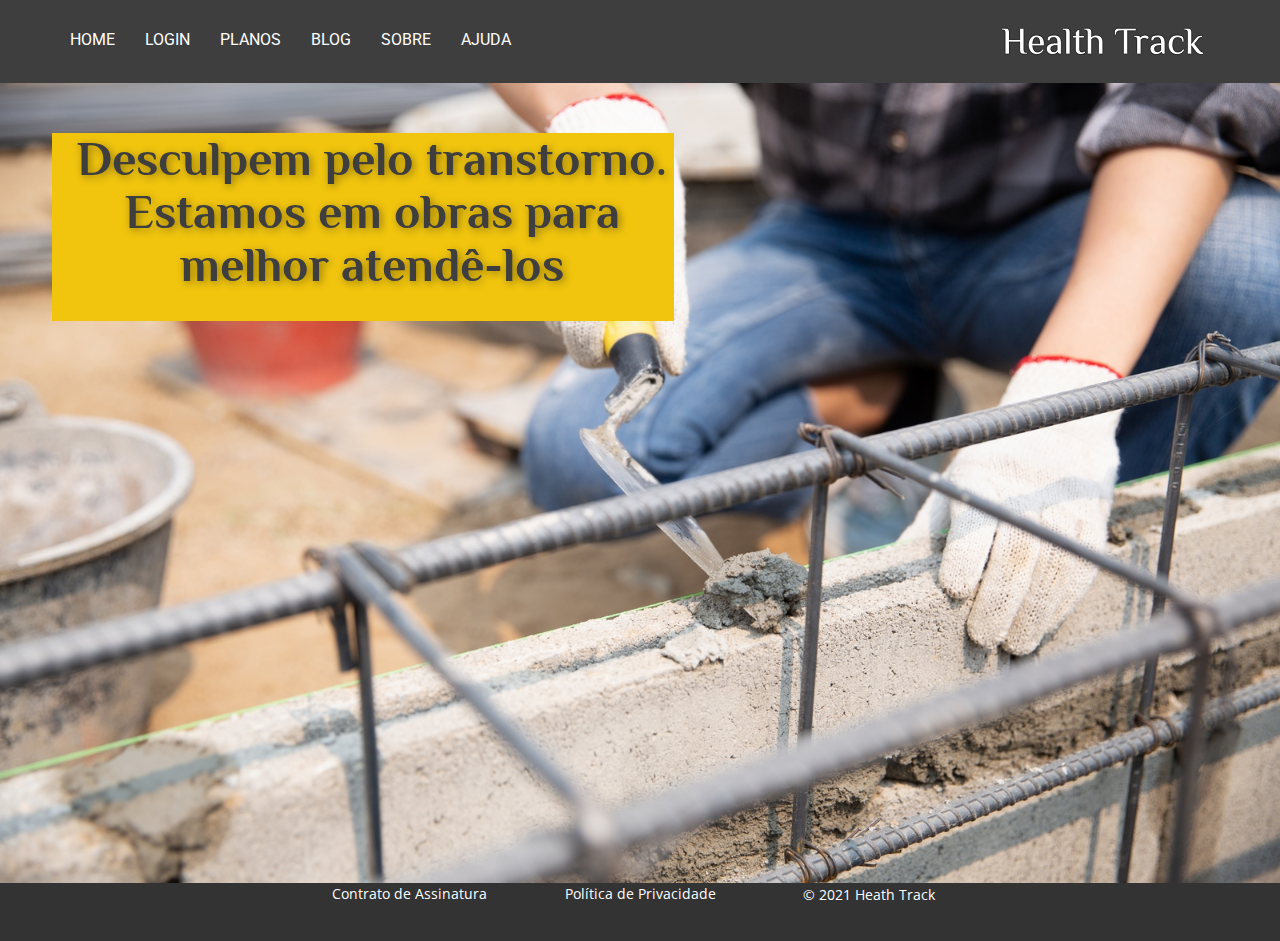
<file: conosco.html>
<!DOCTYPE html>
<html style="font-size: 16px;">
  <head>
    <meta name="viewport" content="width=device-width, initial-scale=1.0">
    <meta charset="utf-8">
    <meta name="keywords" content="">
    <meta name="description" content="">
    <meta name="page_type" content="np-template-header-footer-from-plugin">
    <title>conosco</title>
    <link rel="stylesheet" href="nicepage.css" media="screen">
<link rel="stylesheet" href="conosco.css" media="screen">
    <script class="u-script" type="text/javascript" src="jquery.js" defer=""></script>
    <script class="u-script" type="text/javascript" src="nicepage.js" defer=""></script>
    <link id="u-theme-google-font" rel="stylesheet" href="https://fonts.googleapis.com/css?family=Roboto:100,100i,300,300i,400,400i,500,500i,700,700i,900,900i|Open+Sans:300,300i,400,400i,600,600i,700,700i,800,800i">
    <link id="u-page-google-font" rel="stylesheet" href="https://fonts.googleapis.com/css?family=Philosopher:400,400i,700,700i">
    
    
    <script type="application/ld+json">{
		"@context": "http://schema.org",
		"@type": "Organization",
		"name": "Site1",
		"logo": "images/logo.png"
}</script>
    <meta name="theme-color" content="#478ac9">
    <meta property="og:title" content="conosco">
    <meta property="og:description" content="">
    <meta property="og:type" content="website">
  </head>
  <body class="u-body"><header class="u-clearfix u-custom-color-1 u-header" id="sec-e2f2" data-animation-name="" data-animation-duration="0" data-animation-delay="0" data-animation-direction=""><div class="u-clearfix u-sheet u-sheet-1">
        <nav class="u-menu u-menu-dropdown u-offcanvas u-menu-1">
          <div class="menu-collapse" style="font-size: 1rem; letter-spacing: 0px; text-transform: uppercase; font-weight: 400;">
            <a class="u-button-style u-custom-active-border-color u-custom-border u-custom-border-color u-custom-borders u-custom-hover-border-color u-custom-left-right-menu-spacing u-custom-padding-bottom u-custom-text-active-color u-custom-text-color u-custom-text-hover-color u-custom-top-bottom-menu-spacing u-nav-link u-text-active-palette-1-base u-text-hover-palette-2-base" href="#">
              <svg><use xmlns:xlink="http://www.w3.org/1999/xlink" xlink:href="#menu-hamburger"></use></svg>
              <svg version="1.1" xmlns="http://www.w3.org/2000/svg" xmlns:xlink="http://www.w3.org/1999/xlink"><defs><symbol id="menu-hamburger" viewBox="0 0 16 16" style="width: 16px; height: 16px;"><rect y="1" width="16" height="2"></rect><rect y="7" width="16" height="2"></rect><rect y="13" width="16" height="2"></rect>
</symbol>
</defs></svg>
            </a>
          </div>
          <div class="u-custom-menu u-nav-container">
            <ul class="u-custom-font u-heading-font u-nav u-spacing-30 u-unstyled u-nav-1"><li class="u-nav-item"><a class="u-border-2 u-border-active-palette-5-dark-1 u-border-hover-palette-5-dark-1 u-border-no-left u-border-no-right u-border-no-top u-button-style u-nav-link u-text-active-palette-5-dark-1 u-text-hover-palette-5-dark-1 u-text-white" href="home.html" style="padding: 10px 0px;">home</a>
</li><li class="u-nav-item"><a class="u-border-2 u-border-active-palette-5-dark-1 u-border-hover-palette-5-dark-1 u-border-no-left u-border-no-right u-border-no-top u-button-style u-nav-link u-text-active-palette-5-dark-1 u-text-hover-palette-5-dark-1 u-text-white" href="login.html" style="padding: 10px 0px;">LOGIN</a>
</li><li class="u-nav-item"><a class="u-border-2 u-border-active-palette-5-dark-1 u-border-hover-palette-5-dark-1 u-border-no-left u-border-no-right u-border-no-top u-button-style u-nav-link u-text-active-palette-5-dark-1 u-text-hover-palette-5-dark-1 u-text-white" href="planos.html" style="padding: 10px 0px;">PLANOS</a>
</li><li class="u-nav-item"><a class="u-border-2 u-border-active-palette-5-dark-1 u-border-hover-palette-5-dark-1 u-border-no-left u-border-no-right u-border-no-top u-button-style u-nav-link u-text-active-palette-5-dark-1 u-text-hover-palette-5-dark-1 u-text-white" href="blog.html" style="padding: 10px 0px;">BLOG</a>
</li><li class="u-nav-item"><a class="u-border-2 u-border-active-palette-5-dark-1 u-border-hover-palette-5-dark-1 u-border-no-left u-border-no-right u-border-no-top u-button-style u-nav-link u-text-active-palette-5-dark-1 u-text-hover-palette-5-dark-1 u-text-white" href="sobre.html" style="padding: 10px 0px;">SOBRE</a>
</li><li class="u-nav-item"><a class="u-border-2 u-border-active-palette-5-dark-1 u-border-hover-palette-5-dark-1 u-border-no-left u-border-no-right u-border-no-top u-button-style u-nav-link u-text-active-palette-5-dark-1 u-text-hover-palette-5-dark-1 u-text-white" href="ajuda.html" style="padding: 10px 0px;">AJUDA</a>
</li></ul>
          </div>
          <div class="u-custom-menu u-nav-container-collapse">
            <div class="u-black u-container-style u-inner-container-layout u-opacity u-opacity-95 u-sidenav">
              <div class="u-sidenav-overflow">
                <div class="u-menu-close"></div>
                <ul class="u-align-center u-nav u-popupmenu-items u-unstyled u-nav-2"><li class="u-nav-item"><a class="u-button-style u-nav-link" href="home.html" style="padding: 10px 0px;">home</a>
</li><li class="u-nav-item"><a class="u-button-style u-nav-link" href="login.html" style="padding: 10px 0px;">LOGIN</a>
</li><li class="u-nav-item"><a class="u-button-style u-nav-link" href="planos.html" style="padding: 10px 0px;">PLANOS</a>
</li><li class="u-nav-item"><a class="u-button-style u-nav-link" href="blog.html" style="padding: 10px 0px;">BLOG</a>
</li><li class="u-nav-item"><a class="u-button-style u-nav-link" href="sobre.html" style="padding: 10px 0px;">SOBRE</a>
</li><li class="u-nav-item"><a class="u-button-style u-nav-link" href="ajuda.html" style="padding: 10px 0px;">AJUDA</a>
</li></ul>
              </div>
            </div>
            <div class="u-black u-menu-overlay u-opacity u-opacity-70"></div>
          </div>
        </nav>
        <a href="home.html" data-page-id="265766148" class="u-image u-logo u-image-1" data-image-width="218" data-image-height="45" title="home">
          <img src="images/logo.png" class="u-logo-image u-logo-image-1" data-image-width="239.3077">
        </a>
      </div></header> 
    <section class="u-clearfix u-image u-section-1" id="sec-7821" data-image-width="1600" data-image-height="1067">
      <div class="u-palette-3-base u-shape u-shape-rectangle u-shape-1" data-animation-name="hinge" data-animation-duration="1000" data-animation-delay="0" data-animation-direction=""></div>
      <h1 class="u-align-center u-custom-font u-text u-text-1">
        <span class="u-text-custom-color-1" style="font-weight: 700;"> Desculpem pelo transtorno.<br>Estamos em obras para melhor atendê-los
        </span>
        <br>
        <br>
      </h1>
    </section>
    
    
    <footer class="u-align-center u-clearfix u-footer u-grey-80 u-footer" id="sec-eec8"><div class="u-clearfix u-sheet u-sheet-1">
        <p class="u-small-text u-text u-text-variant u-text-1">
          <a class="u-active-none u-border-none u-btn u-button-link u-button-style u-hover-none u-none u-text-body-alt-color u-text-hover-palette-5-light-1 u-btn-1" href="planos.html" data-page-id="15558542">Contrato de Assinatura</a>
        </p>
        <p class="u-small-text u-text u-text-variant u-text-2">
          <a class="u-active-none u-border-none u-btn u-button-link u-button-style u-hover-none u-none u-text-hover-palette-5-light-1 u-text-white u-btn-2" href="home.html" data-page-id="265766148">Política de Privacidade</a>
        </p>
        <p class="u-small-text u-text u-text-variant u-text-3">© 2021 Heath Track&nbsp;</p>
      </div></footer>
  </body>
</html>
</file>
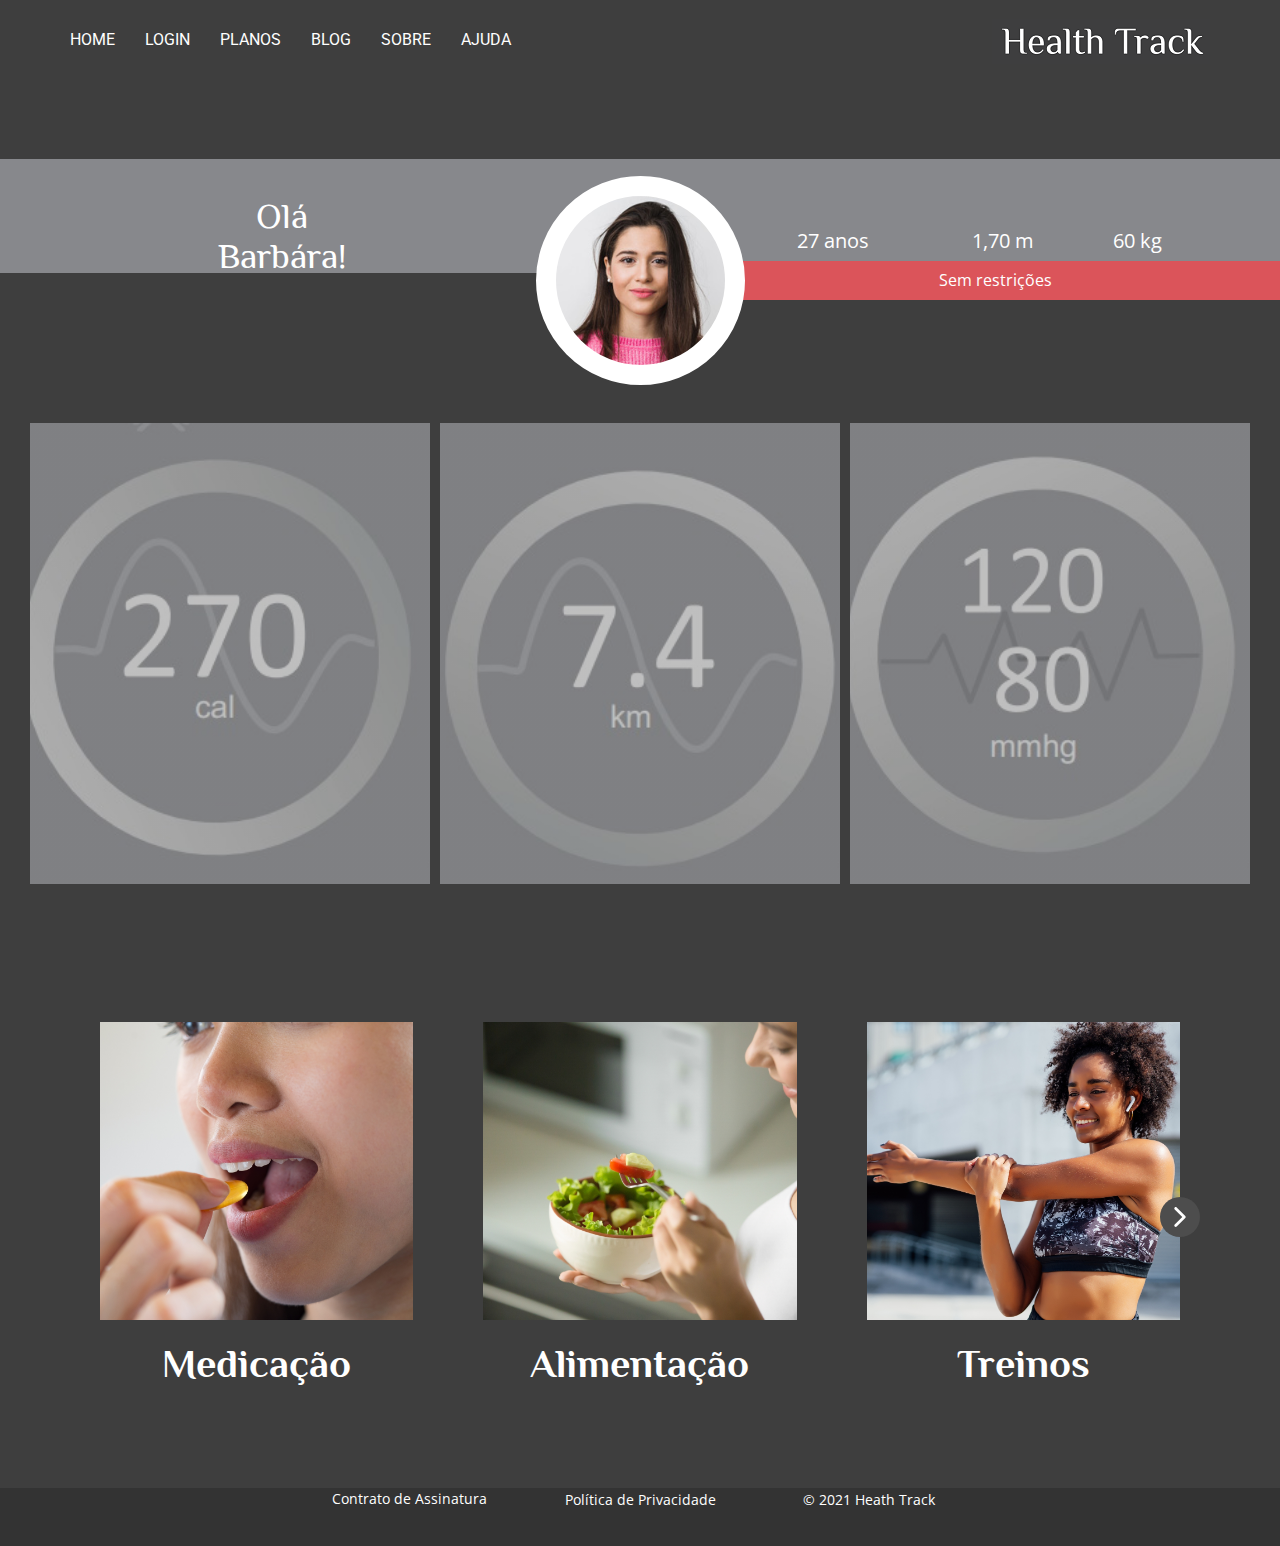
<file: dash.html>
<!DOCTYPE html>
<html style="font-size: 16px;">
  <head>
    <meta name="viewport" content="width=device-width, initial-scale=1.0">
    <meta charset="utf-8">
    <meta name="keywords" content="">
    <meta name="description" content="">
    <meta name="page_type" content="np-template-header-footer-from-plugin">
    <title>dash</title>
    <link rel="stylesheet" href="nicepage.css" media="screen">
<link rel="stylesheet" href="dash.css" media="screen">
    <script class="u-script" type="text/javascript" src="jquery.js" defer=""></script>
    <script class="u-script" type="text/javascript" src="nicepage.js" defer=""></script>
    <link id="u-theme-google-font" rel="stylesheet" href="https://fonts.googleapis.com/css?family=Roboto:100,100i,300,300i,400,400i,500,500i,700,700i,900,900i|Open+Sans:300,300i,400,400i,600,600i,700,700i,800,800i">
    <link id="u-page-google-font" rel="stylesheet" href="https://fonts.googleapis.com/css?family=Philosopher:400,400i,700,700i">
    
    
    
    
    <script type="application/ld+json">{
		"@context": "http://schema.org",
		"@type": "Organization",
		"name": "Site1",
		"logo": "images/logo.png"
}</script>
    <meta name="theme-color" content="#478ac9">
    <meta property="og:title" content="dash">
    <meta property="og:description" content="">
    <meta property="og:type" content="website">
  </head>
  <body class="u-body"><header class="u-clearfix u-custom-color-1 u-header" id="sec-e2f2" data-animation-name="" data-animation-duration="0" data-animation-delay="0" data-animation-direction=""><div class="u-clearfix u-sheet u-sheet-1">
        <nav class="u-menu u-menu-dropdown u-offcanvas u-menu-1">
          <div class="menu-collapse" style="font-size: 1rem; letter-spacing: 0px; text-transform: uppercase; font-weight: 400;">
            <a class="u-button-style u-custom-active-border-color u-custom-border u-custom-border-color u-custom-borders u-custom-hover-border-color u-custom-left-right-menu-spacing u-custom-padding-bottom u-custom-text-active-color u-custom-text-color u-custom-text-hover-color u-custom-top-bottom-menu-spacing u-nav-link u-text-active-palette-1-base u-text-hover-palette-2-base" href="#">
              <svg><use xmlns:xlink="http://www.w3.org/1999/xlink" xlink:href="#menu-hamburger"></use></svg>
              <svg version="1.1" xmlns="http://www.w3.org/2000/svg" xmlns:xlink="http://www.w3.org/1999/xlink"><defs><symbol id="menu-hamburger" viewBox="0 0 16 16" style="width: 16px; height: 16px;"><rect y="1" width="16" height="2"></rect><rect y="7" width="16" height="2"></rect><rect y="13" width="16" height="2"></rect>
</symbol>
</defs></svg>
            </a>
          </div>
          <div class="u-custom-menu u-nav-container">
            <ul class="u-custom-font u-heading-font u-nav u-spacing-30 u-unstyled u-nav-1"><li class="u-nav-item"><a class="u-border-2 u-border-active-palette-5-dark-1 u-border-hover-palette-5-dark-1 u-border-no-left u-border-no-right u-border-no-top u-button-style u-nav-link u-text-active-palette-5-dark-1 u-text-hover-palette-5-dark-1 u-text-white" href="home.html" style="padding: 10px 0px;">home</a>
</li><li class="u-nav-item"><a class="u-border-2 u-border-active-palette-5-dark-1 u-border-hover-palette-5-dark-1 u-border-no-left u-border-no-right u-border-no-top u-button-style u-nav-link u-text-active-palette-5-dark-1 u-text-hover-palette-5-dark-1 u-text-white" href="login.html" style="padding: 10px 0px;">LOGIN</a>
</li><li class="u-nav-item"><a class="u-border-2 u-border-active-palette-5-dark-1 u-border-hover-palette-5-dark-1 u-border-no-left u-border-no-right u-border-no-top u-button-style u-nav-link u-text-active-palette-5-dark-1 u-text-hover-palette-5-dark-1 u-text-white" href="planos.html" style="padding: 10px 0px;">PLANOS</a>
</li><li class="u-nav-item"><a class="u-border-2 u-border-active-palette-5-dark-1 u-border-hover-palette-5-dark-1 u-border-no-left u-border-no-right u-border-no-top u-button-style u-nav-link u-text-active-palette-5-dark-1 u-text-hover-palette-5-dark-1 u-text-white" href="blog.html" style="padding: 10px 0px;">BLOG</a>
</li><li class="u-nav-item"><a class="u-border-2 u-border-active-palette-5-dark-1 u-border-hover-palette-5-dark-1 u-border-no-left u-border-no-right u-border-no-top u-button-style u-nav-link u-text-active-palette-5-dark-1 u-text-hover-palette-5-dark-1 u-text-white" href="sobre.html" style="padding: 10px 0px;">SOBRE</a>
</li><li class="u-nav-item"><a class="u-border-2 u-border-active-palette-5-dark-1 u-border-hover-palette-5-dark-1 u-border-no-left u-border-no-right u-border-no-top u-button-style u-nav-link u-text-active-palette-5-dark-1 u-text-hover-palette-5-dark-1 u-text-white" href="ajuda.html" style="padding: 10px 0px;">AJUDA</a>
</li></ul>
          </div>
          <div class="u-custom-menu u-nav-container-collapse">
            <div class="u-black u-container-style u-inner-container-layout u-opacity u-opacity-95 u-sidenav">
              <div class="u-sidenav-overflow">
                <div class="u-menu-close"></div>
                <ul class="u-align-center u-nav u-popupmenu-items u-unstyled u-nav-2"><li class="u-nav-item"><a class="u-button-style u-nav-link" href="home.html" style="padding: 10px 0px;">home</a>
</li><li class="u-nav-item"><a class="u-button-style u-nav-link" href="login.html" style="padding: 10px 0px;">LOGIN</a>
</li><li class="u-nav-item"><a class="u-button-style u-nav-link" href="planos.html" style="padding: 10px 0px;">PLANOS</a>
</li><li class="u-nav-item"><a class="u-button-style u-nav-link" href="blog.html" style="padding: 10px 0px;">BLOG</a>
</li><li class="u-nav-item"><a class="u-button-style u-nav-link" href="sobre.html" style="padding: 10px 0px;">SOBRE</a>
</li><li class="u-nav-item"><a class="u-button-style u-nav-link" href="ajuda.html" style="padding: 10px 0px;">AJUDA</a>
</li></ul>
              </div>
            </div>
            <div class="u-black u-menu-overlay u-opacity u-opacity-70"></div>
          </div>
        </nav>
        <a href="home.html" data-page-id="265766148" class="u-image u-logo u-image-1" data-image-width="218" data-image-height="45" title="home">
          <img src="images/logo.png" class="u-logo-image u-logo-image-1" data-image-width="239.3077">
        </a>
      </div></header>
    <section class="u-align-center u-clearfix u-custom-color-1 u-section-1" id="carousel_1ab8">
      <div class="u-custom-color-2 u-expanded-width u-shape u-shape-rectangle u-shape-1"></div>
      <h2 class="u-custom-font u-text u-text-1">Olá Barbára!</h2>
      <p class="u-large-text u-text u-text-variant u-text-white u-text-2">60 kg</p>
      <p class="u-large-text u-text u-text-variant u-text-white u-text-3">1,70 m</p>
      <p class="u-large-text u-text u-text-variant u-text-white u-text-4">27 anos</p>
      <div class="u-container-style u-group u-palette-2-base u-shape-rectangle u-group-1">
        <div class="u-container-layout u-container-layout-1">
          <p class="u-align-center u-text u-text-default u-text-5">Sem restrições</p>
        </div>
      </div>
      <div class="u-border-20 u-border-white u-image u-image-circle u-image-1" alt="" data-image-width="211" data-image-height="211"></div>
    </section>
    <section class="u-clearfix u-custom-color-1 u-section-2" id="sec-2ddb">
      <div class="u-clearfix u-sheet u-sheet-1">
        <div class="u-list u-list-1">
          <div class="u-repeater u-repeater-1">
            <div class="u-align-left u-container-style u-image u-list-item u-repeater-item u-shading u-image-1" data-image-width="309" data-image-height="330">
              <div class="u-container-layout u-similar-container u-container-layout-1"></div>
            </div>
            <div class="u-align-center u-container-style u-image u-list-item u-repeater-item u-shading u-image-2" data-image-width="309" data-image-height="330">
              <div class="u-container-layout u-similar-container u-container-layout-2"></div>
            </div>
            <div class="u-align-center u-container-style u-image u-list-item u-repeater-item u-shading u-image-3" data-image-width="309" data-image-height="330">
              <div class="u-container-layout u-similar-container u-container-layout-3"></div>
            </div>
          </div>
        </div>
      </div>
    </section>
    <section class="u-align-center u-border-2 u-border-custom-color-1 u-clearfix u-custom-color-1 u-section-3" id="sec-9338">
      <div class="u-clearfix u-sheet u-sheet-1">
        <div class="u-expanded-width u-layout-horizontal u-list u-list-1">
          <div class="u-repeater u-repeater-1">
            <div class="u-align-left u-container-style u-list-item u-repeater-item">
              <div class="u-container-layout u-similar-container u-container-layout-1">
                <img class="u-expanded-width u-image u-image-default u-image-1" alt="" data-image-width="1600" data-image-height="1068" src="images/sick-woman-taking-medicine.jpg">
                <h4 class="u-align-center u-custom-font u-text u-text-1">Medicação </h4>
              </div>
            </div>
            <div class="u-align-left u-container-style u-list-item u-repeater-item">
              <div class="u-container-layout u-similar-container u-container-layout-2">
                <img class="u-expanded-width u-image u-image-default u-image-2" alt="" data-image-width="1600" data-image-height="1067" src="images/bowl-of-fresh-green-salad-hold-in-female-hands.jpg">
                <h4 class="u-align-center u-custom-font u-text u-text-2">Alimentação</h4>
              </div>
            </div>
            <div class="u-align-left u-container-style u-list-item u-repeater-item">
              <div class="u-container-layout u-similar-container u-container-layout-3">
                <img class="u-expanded-width u-image u-image-default u-image-3" alt="" data-image-width="1600" data-image-height="1067" src="images/afro-athletic-woman-stretching-her-arms-and-warming-up-before-exercise-outdoors.jpg">
                <h4 class="u-align-center u-custom-font u-text u-text-3">Treinos</h4>
              </div>
            </div>
            <div class="u-align-left u-container-style u-list-item u-repeater-item">
              <div class="u-container-layout u-similar-container u-container-layout-4">
                <img class="u-expanded-width u-image u-image-default u-image-4" alt="" data-image-width="1600" data-image-height="1067" src="images/visiting-doctor.jpg">
                <h4 class="u-align-center u-custom-font u-text u-text-4">Consultas e exames</h4>
              </div>
            </div>
          </div>
          <a class="u-absolute-vcenter u-gallery-nav u-gallery-nav-prev u-grey-70 u-icon-circle u-opacity u-opacity-70 u-spacing-10 u-text-white u-gallery-nav-1" href="#" role="button">
            <span aria-hidden="true">
              <svg viewBox="0 0 451.847 451.847"><path d="M97.141,225.92c0-8.095,3.091-16.192,9.259-22.366L300.689,9.27c12.359-12.359,32.397-12.359,44.751,0
c12.354,12.354,12.354,32.388,0,44.748L173.525,225.92l171.903,171.909c12.354,12.354,12.354,32.391,0,44.744
c-12.354,12.365-32.386,12.365-44.745,0l-194.29-194.281C100.226,242.115,97.141,234.018,97.141,225.92z"></path></svg>
            </span>
            <span class="sr-only">
              <svg viewBox="0 0 451.847 451.847"><path d="M97.141,225.92c0-8.095,3.091-16.192,9.259-22.366L300.689,9.27c12.359-12.359,32.397-12.359,44.751,0
c12.354,12.354,12.354,32.388,0,44.748L173.525,225.92l171.903,171.909c12.354,12.354,12.354,32.391,0,44.744
c-12.354,12.365-32.386,12.365-44.745,0l-194.29-194.281C100.226,242.115,97.141,234.018,97.141,225.92z"></path></svg>
            </span>
          </a>
          <a class="u-absolute-vcenter u-gallery-nav u-gallery-nav-next u-grey-70 u-icon-circle u-opacity u-opacity-70 u-spacing-10 u-text-white u-gallery-nav-2" href="#" role="button">
            <span aria-hidden="true">
              <svg viewBox="0 0 451.846 451.847"><path d="M345.441,248.292L151.154,442.573c-12.359,12.365-32.397,12.365-44.75,0c-12.354-12.354-12.354-32.391,0-44.744
L278.318,225.92L106.409,54.017c-12.354-12.359-12.354-32.394,0-44.748c12.354-12.359,32.391-12.359,44.75,0l194.287,194.284
c6.177,6.18,9.262,14.271,9.262,22.366C354.708,234.018,351.617,242.115,345.441,248.292z"></path></svg>
            </span>
            <span class="sr-only">
              <svg viewBox="0 0 451.846 451.847"><path d="M345.441,248.292L151.154,442.573c-12.359,12.365-32.397,12.365-44.75,0c-12.354-12.354-12.354-32.391,0-44.744
L278.318,225.92L106.409,54.017c-12.354-12.359-12.354-32.394,0-44.748c12.354-12.359,32.391-12.359,44.75,0l194.287,194.284
c6.177,6.18,9.262,14.271,9.262,22.366C354.708,234.018,351.617,242.115,345.441,248.292z"></path></svg>
            </span>
          </a>
        </div>
      </div>
    </section>
    
    
    <footer class="u-align-center u-clearfix u-footer u-grey-80 u-footer" id="sec-eec8"><div class="u-clearfix u-sheet u-sheet-1">
        <p class="u-small-text u-text u-text-variant u-text-1">
          <a class="u-active-none u-border-none u-btn u-button-link u-button-style u-hover-none u-none u-text-body-alt-color u-text-hover-palette-5-light-1 u-btn-1" href="planos.html" data-page-id="15558542">Contrato de Assinatura</a>
        </p>
        <p class="u-small-text u-text u-text-variant u-text-2">
          <a class="u-active-none u-border-none u-btn u-button-link u-button-style u-hover-none u-none u-text-hover-palette-5-light-1 u-text-white u-btn-2" href="home.html" data-page-id="265766148">Política de Privacidade</a>
        </p>
        <p class="u-small-text u-text u-text-variant u-text-3">© 2021 Heath Track&nbsp;</p>
      </div></footer>
  </body>
</html>
</file>
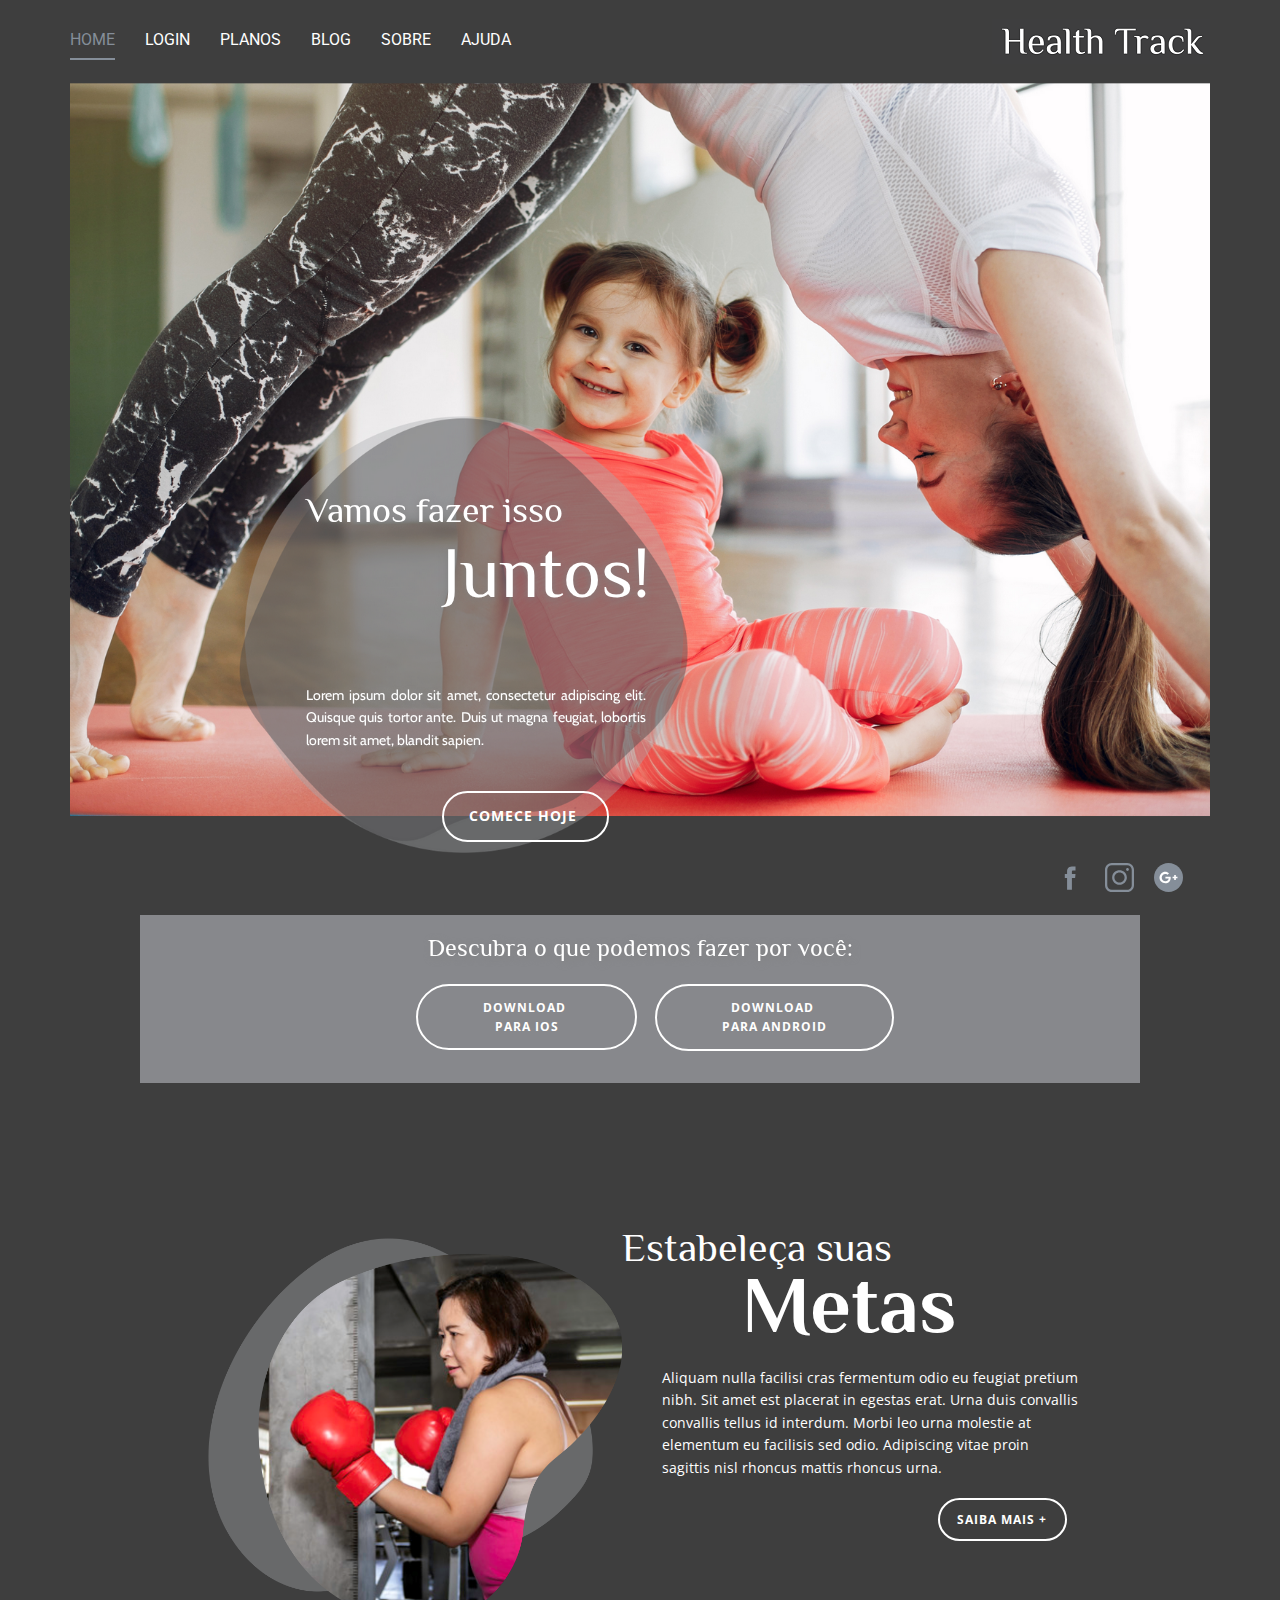
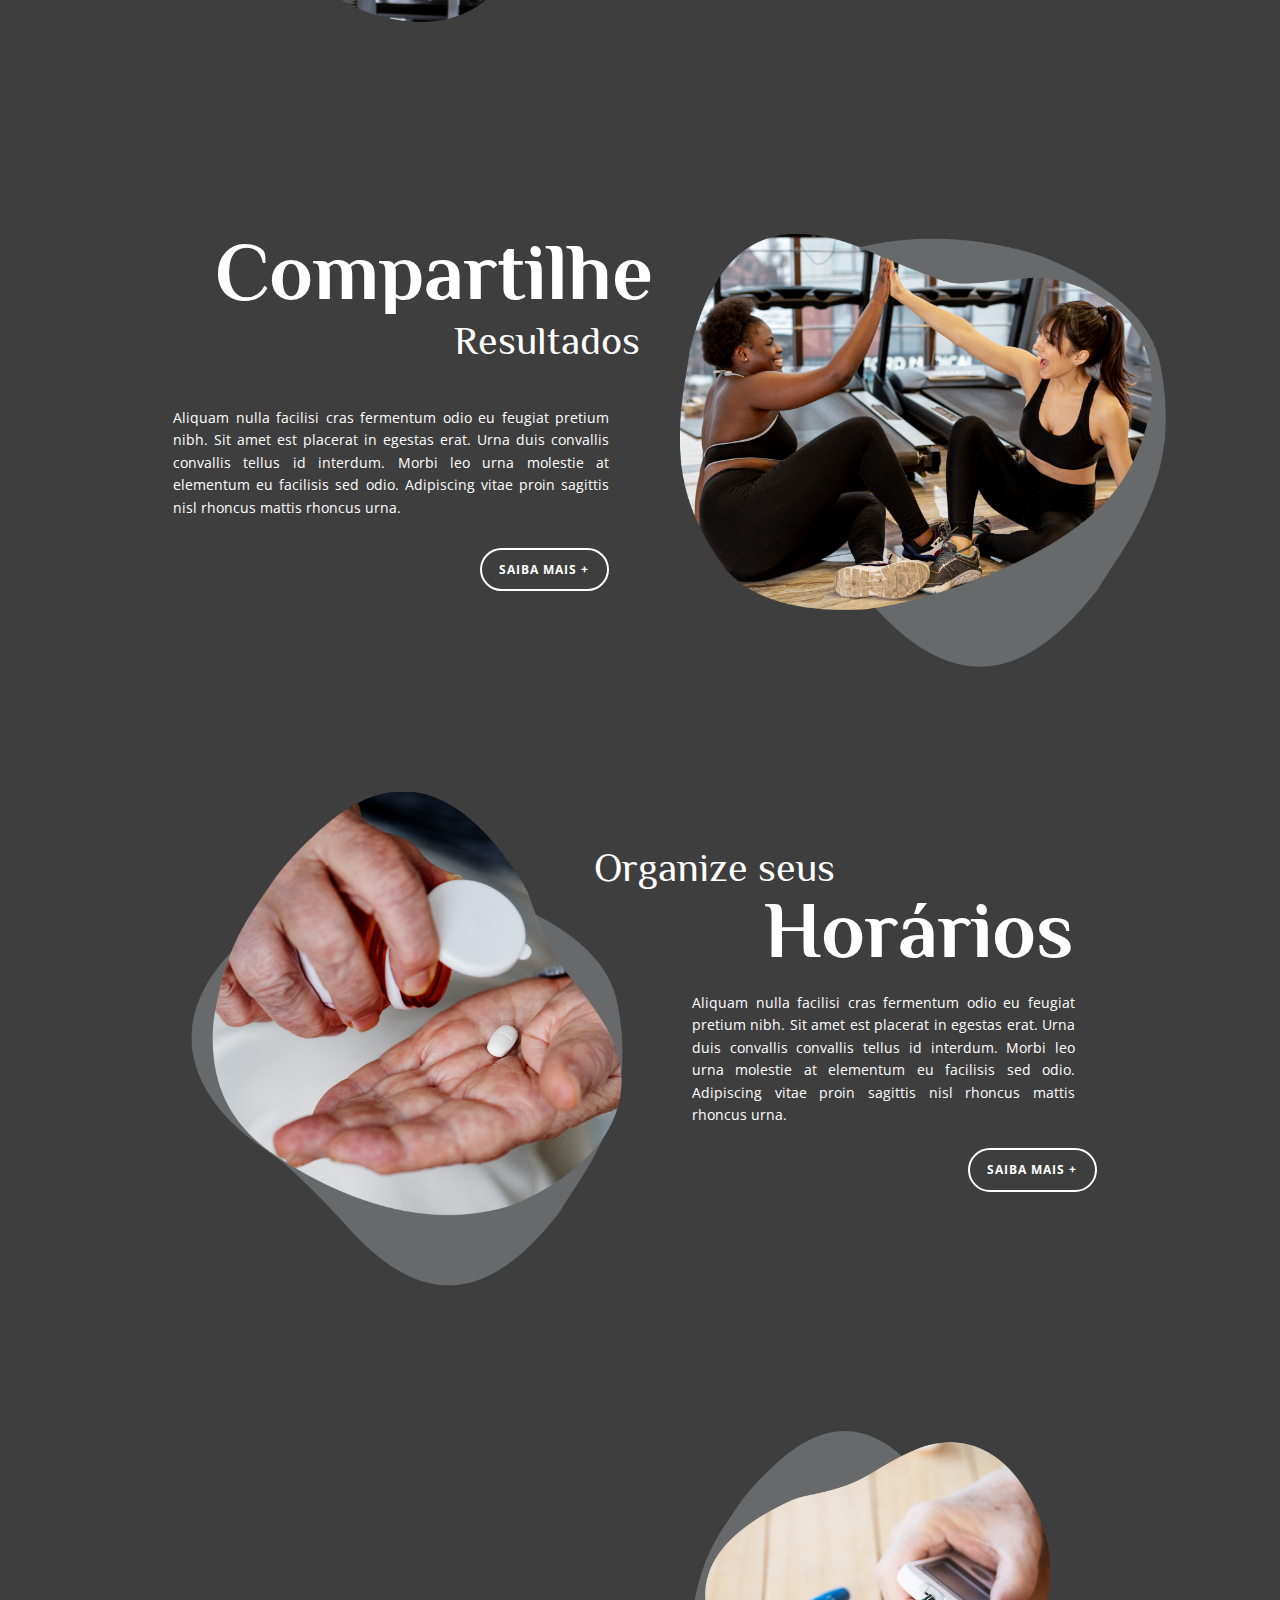
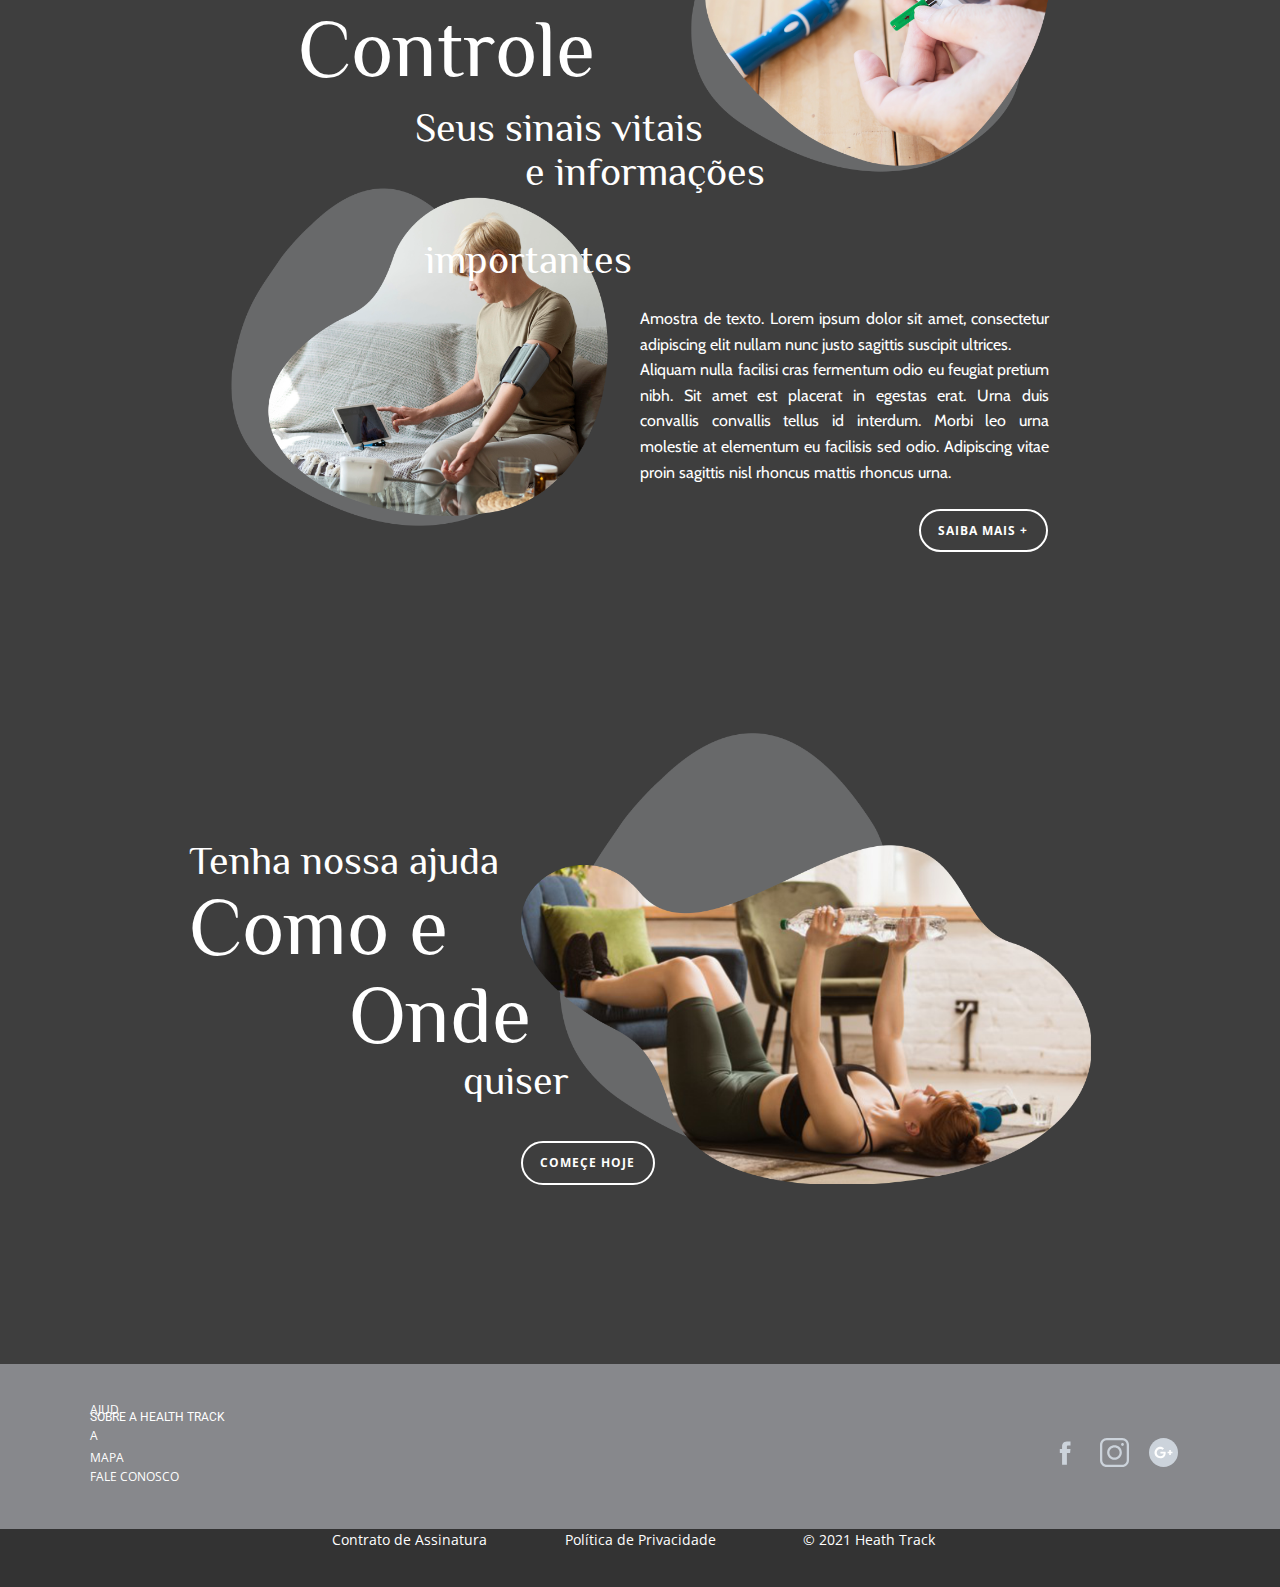
<file: home.html>
<!DOCTYPE html>
<html style="font-size: 16px;">
  <head>
    <meta name="viewport" content="width=device-width, initial-scale=1.0">
    <meta charset="utf-8">
    <meta name="keywords" content="">
    <meta name="description" content="">
    <meta name="page_type" content="np-template-header-footer-from-plugin">
    <title>home</title>
    <link rel="stylesheet" href="nicepage.css" media="screen">
<link rel="stylesheet" href="home.css" media="screen">
    <script class="u-script" type="text/javascript" src="jquery.js" defer=""></script>
    <script class="u-script" type="text/javascript" src="nicepage.js" defer=""></script>
    <link id="u-theme-google-font" rel="stylesheet" href="https://fonts.googleapis.com/css?family=Roboto:100,100i,300,300i,400,400i,500,500i,700,700i,900,900i|Open+Sans:300,300i,400,400i,600,600i,700,700i,800,800i">
    <link id="u-page-google-font" rel="stylesheet" href="https://fonts.googleapis.com/css?family=Philosopher:400,400i,700,700i|Cabin:400,400i,500,500i,600,600i,700,700i">
    
    
    
    
    
    
    
    
    <script type="application/ld+json">{
		"@context": "http://schema.org",
		"@type": "Organization",
		"name": "Site1",
		"logo": "images/logo.png"
}</script>
    <meta name="theme-color" content="#478ac9">
    <meta property="og:title" content="home">
    <meta property="og:description" content="">
    <meta property="og:type" content="website">
  </head>
  <body class="u-body"><header class="u-clearfix u-custom-color-1 u-header" id="sec-e2f2" data-animation-name="" data-animation-duration="0" data-animation-delay="0" data-animation-direction=""><div class="u-clearfix u-sheet u-sheet-1">
        <nav class="u-menu u-menu-dropdown u-offcanvas u-menu-1">
          <div class="menu-collapse" style="font-size: 1rem; letter-spacing: 0px; text-transform: uppercase; font-weight: 400;">
            <a class="u-button-style u-custom-active-border-color u-custom-border u-custom-border-color u-custom-borders u-custom-hover-border-color u-custom-left-right-menu-spacing u-custom-padding-bottom u-custom-text-active-color u-custom-text-color u-custom-text-hover-color u-custom-top-bottom-menu-spacing u-nav-link u-text-active-palette-1-base u-text-hover-palette-2-base" href="#">
              <svg><use xmlns:xlink="http://www.w3.org/1999/xlink" xlink:href="#menu-hamburger"></use></svg>
              <svg version="1.1" xmlns="http://www.w3.org/2000/svg" xmlns:xlink="http://www.w3.org/1999/xlink"><defs><symbol id="menu-hamburger" viewBox="0 0 16 16" style="width: 16px; height: 16px;"><rect y="1" width="16" height="2"></rect><rect y="7" width="16" height="2"></rect><rect y="13" width="16" height="2"></rect>
</symbol>
</defs></svg>
            </a>
          </div>
          <div class="u-custom-menu u-nav-container">
            <ul class="u-custom-font u-heading-font u-nav u-spacing-30 u-unstyled u-nav-1"><li class="u-nav-item"><a class="u-border-2 u-border-active-palette-5-dark-1 u-border-hover-palette-5-dark-1 u-border-no-left u-border-no-right u-border-no-top u-button-style u-nav-link u-text-active-palette-5-dark-1 u-text-hover-palette-5-dark-1 u-text-white" href="home.html" style="padding: 10px 0px;">home</a>
</li><li class="u-nav-item"><a class="u-border-2 u-border-active-palette-5-dark-1 u-border-hover-palette-5-dark-1 u-border-no-left u-border-no-right u-border-no-top u-button-style u-nav-link u-text-active-palette-5-dark-1 u-text-hover-palette-5-dark-1 u-text-white" href="login.html" style="padding: 10px 0px;">LOGIN</a>
</li><li class="u-nav-item"><a class="u-border-2 u-border-active-palette-5-dark-1 u-border-hover-palette-5-dark-1 u-border-no-left u-border-no-right u-border-no-top u-button-style u-nav-link u-text-active-palette-5-dark-1 u-text-hover-palette-5-dark-1 u-text-white" href="planos.html" style="padding: 10px 0px;">PLANOS</a>
</li><li class="u-nav-item"><a class="u-border-2 u-border-active-palette-5-dark-1 u-border-hover-palette-5-dark-1 u-border-no-left u-border-no-right u-border-no-top u-button-style u-nav-link u-text-active-palette-5-dark-1 u-text-hover-palette-5-dark-1 u-text-white" href="blog.html" style="padding: 10px 0px;">BLOG</a>
</li><li class="u-nav-item"><a class="u-border-2 u-border-active-palette-5-dark-1 u-border-hover-palette-5-dark-1 u-border-no-left u-border-no-right u-border-no-top u-button-style u-nav-link u-text-active-palette-5-dark-1 u-text-hover-palette-5-dark-1 u-text-white" href="sobre.html" style="padding: 10px 0px;">SOBRE</a>
</li><li class="u-nav-item"><a class="u-border-2 u-border-active-palette-5-dark-1 u-border-hover-palette-5-dark-1 u-border-no-left u-border-no-right u-border-no-top u-button-style u-nav-link u-text-active-palette-5-dark-1 u-text-hover-palette-5-dark-1 u-text-white" href="ajuda.html" style="padding: 10px 0px;">AJUDA</a>
</li></ul>
          </div>
          <div class="u-custom-menu u-nav-container-collapse">
            <div class="u-black u-container-style u-inner-container-layout u-opacity u-opacity-95 u-sidenav">
              <div class="u-sidenav-overflow">
                <div class="u-menu-close"></div>
                <ul class="u-align-center u-nav u-popupmenu-items u-unstyled u-nav-2"><li class="u-nav-item"><a class="u-button-style u-nav-link" href="home.html" style="padding: 10px 0px;">home</a>
</li><li class="u-nav-item"><a class="u-button-style u-nav-link" href="login.html" style="padding: 10px 0px;">LOGIN</a>
</li><li class="u-nav-item"><a class="u-button-style u-nav-link" href="planos.html" style="padding: 10px 0px;">PLANOS</a>
</li><li class="u-nav-item"><a class="u-button-style u-nav-link" href="blog.html" style="padding: 10px 0px;">BLOG</a>
</li><li class="u-nav-item"><a class="u-button-style u-nav-link" href="sobre.html" style="padding: 10px 0px;">SOBRE</a>
</li><li class="u-nav-item"><a class="u-button-style u-nav-link" href="ajuda.html" style="padding: 10px 0px;">AJUDA</a>
</li></ul>
              </div>
            </div>
            <div class="u-black u-menu-overlay u-opacity u-opacity-70"></div>
          </div>
        </nav>
        <a href="home.html" data-page-id="265766148" class="u-image u-logo u-image-1" data-image-width="218" data-image-height="45" title="home">
          <img src="images/logo.png" class="u-logo-image u-logo-image-1" data-image-width="239.3077">
        </a>
      </div></header>
    <section class="u-align-left u-clearfix u-custom-color-1 u-section-1" id="carousel_bf55">
      <div class="u-clearfix u-sheet u-sheet-1">
        <div class="u-container-style u-expanded-width u-group u-group-1">
          <div class="u-container-layout u-valign-top u-container-layout-1">
            <img class="u-expanded-width u-image u-image-1" src="images/imagem_01.png" data-image-width="1915" data-image-height="1265">
            <div class="u-container-style u-group u-shape-rectangle u-group-2">
              <div class="u-container-layout u-container-layout-2">
                <h1 class="u-custom-font u-text u-text-white u-text-1" data-animation-name="fadeIn" data-animation-duration="1000" data-animation-delay="0">
                  <span style="font-size: 2.25rem; font-weight: 400;">Vamos fazer isso</span>&nbsp;
                </h1>
                <h2 class="u-custom-font u-text u-text-body-alt-color u-text-2" data-animation-name="fadeIn" data-animation-duration="1000" data-animation-delay="0">
                  <span style="font-size: 4.5rem;">Juntos!</span>
                  <span style="font-size: 4.5rem;"></span>&nbsp;
                </h2>
                <p class="u-align-justify u-custom-font u-text u-text-white u-text-3" data-animation-name="fadeIn" data-animation-duration="1000" data-animation-delay="0">Lorem ipsum dolor sit amet, consectetur adipiscing elit. Quisque quis tortor ante. Duis ut magna feugiat, lobortis lorem sit amet, blandit sapien.&nbsp;</p>
                <a href="login.html" data-page-id="155164315" class="u-border-2 u-border-hover-palette-5-light-1 u-border-white u-btn u-btn-round u-button-style u-none u-radius-50 u-btn-1">comece hoje&nbsp;</a>
              </div>
            </div>
            <div class="u-social-icons u-spacing-20 u-social-icons-1">
              <a class="u-social-url" target="_blank" href="http://facebook.com" title="facebook"><span class="u-icon u-icon-circle u-social-facebook u-social-icon u-text-palette-5-dark-1 u-icon-1"><svg class="u-svg-link" preserveAspectRatio="xMidYMin slice" viewBox="0 0 112 112" style=""><use xmlns:xlink="http://www.w3.org/1999/xlink" xlink:href="#svg-c6a2"></use></svg><svg class="u-svg-content" viewBox="0 0 112 112" x="0px" y="0px" id="svg-c6a2"><path d="M75.5,28.8H65.4c-1.5,0-4,0.9-4,4.3v9.4h13.9l-1.5,15.8H61.4v45.1H42.8V58.3h-8.8V42.4h8.8V32.2 c0-7.4,3.4-18.8,18.8-18.8h13.8v15.4H75.5z"></path></svg>
          
          
        </span>
              </a>
              <a class="u-social-url" target="_blank" title="instagram" href="https://instagram.com"><span class="u-icon u-icon-circle u-social-icon u-social-instagram u-text-palette-5-dark-1 u-icon-2"><svg class="u-svg-link" preserveAspectRatio="xMidYMin slice" viewBox="0 0 512 512" style=""><use xmlns:xlink="http://www.w3.org/1999/xlink" xlink:href="#svg-b995"></use></svg><svg class="u-svg-content" viewBox="0 0 512 512" id="svg-b995"><path d="m392 512h-272c-66.168 0-120-53.832-120-120v-272c0-66.168 53.832-120 120-120h272c66.168 0 120 53.832 120 120v272c0 66.168-53.832 120-120 120zm-272-472c-44.112 0-80 35.888-80 80v272c0 44.112 35.888 80 80 80h272c44.112 0 80-35.888 80-80v-272c0-44.112-35.888-80-80-80zm277 50c-13.807 0-25 11.193-25 25 0 13.807 11.193 25 25 25 13.807 0 25-11.193 25-25 0-13.807-11.193-25-25-25zm-141 296c-71.683 0-130-58.317-130-130 7.14-172.463 252.886-172.413 260 .001 0 71.682-58.317 129.999-130 129.999zm0-220c-49.626 0-90 40.374-90 90 4.944 119.397 175.074 119.362 180-.001 0-49.625-40.374-89.999-90-89.999z"></path></svg></span>
              </a>
              <a class="u-social-url" target="_blank" title="Google" href="https://google.com"><span class="plus u-icon u-icon-circle u-social-google u-social-icon u-text-palette-5-dark-1 u-icon-3"><svg class="u-svg-link" preserveAspectRatio="xMidYMin slice" viewBox="0 0 291.32 291.32" style=""><use xmlns:xlink="http://www.w3.org/1999/xlink" xlink:href="#svg-98c4"></use></svg><svg class="u-svg-content" viewBox="0 0 291.32 291.32" x="0px" y="0px" id="svg-98c4" style="enable-background:new 0 0 291.32 291.32;"><g><path style="fill:currentColor;" d="M145.66,0c80.113,0,145.66,65.547,145.66,145.66s-65.547,145.66-145.66,145.66S0,225.772,0,145.66   S65.547,0,145.66,0z"></path><g><polygon style="fill:#FFFFFF;" points="219.4,121.079 219.4,137.466 235.786,137.466 235.786,153.853 219.4,153.853 219.4,170.24     203.013,170.24 203.013,153.853 186.626,153.853 186.626,137.466 203.013,137.466 203.013,121.079   "></polygon><path style="fill:#FFFFFF;" d="M71.919,186.626c-21.849-21.849-21.849-60.085,0.91-81.933    c16.387-16.387,40.056-20.028,60.995-11.835l8.193,4.552l9.104,6.373l-14.566,14.566l-5.462-3.641    c-12.745-8.193-30.953-6.373-42.787,5.462c-13.656,13.656-14.566,38.236,0,52.802c13.656,14.566,38.236,14.566,50.981,0    c3.641-3.641,7.283-9.104,8.193-14.566v-1.821h-32.773v-18.207h51.891l0.91,4.552v12.745c-0.91,11.835-5.462,23.67-13.656,31.863    C132.004,208.475,93.768,208.475,71.919,186.626z"></path>
</g>
</g></svg></span>
              </a>
            </div>
          </div>
        </div>
        <div class="u-container-style u-custom-color-2 u-group u-group-3">
          <div class="u-container-layout u-container-layout-3">
            <h4 class="u-align-center u-custom-font u-text u-text-4" data-animation-name="fadeIn" data-animation-duration="1000" data-animation-delay="0">Descubra o que podemos fazer por você:</h4>
            <a href="https://apps.apple.com/br/app/apple-store/id375380948" class="u-border-2 u-border-hover-palette-5-light-1 u-border-white u-btn u-btn-round u-button-style u-none u-radius-50 u-btn-2">download&nbsp;<br>para ios
            </a>
            <a href="https://play.google.com/store?hl=pt_BR&amp;gl=US" class="u-border-2 u-border-hover-palette-5-light-1 u-border-white u-btn u-btn-round u-button-style u-none u-radius-50 u-btn-3">download&nbsp;<br>para android
            </a>
          </div>
        </div>
      </div>
    </section>
    <section class="u-clearfix u-custom-color-1 u-section-2" id="carousel_5e5d">
      <div class="u-clearfix u-sheet u-sheet-1">
        <div class="u-clearfix u-expanded-width u-layout-wrap u-layout-wrap-1">
          <div class="u-layout">
            <div class="u-layout-row">
              <div class="u-align-left-sm u-align-left-xs u-align-right-lg u-align-right-md u-align-right-xl u-container-style u-layout-cell u-size-30 u-layout-cell-1">
                <div class="u-container-layout u-valign-middle u-container-layout-1">
                  <img class="u-image u-image-default u-image-1" src="images/imagem_02.png" alt="" data-image-width="797" data-image-height="738">
                </div>
              </div>
              <div class="u-align-left u-container-style u-layout-cell u-size-30 u-layout-cell-2">
                <div class="u-container-layout u-container-layout-2">
                  <h2 class="u-custom-font u-text u-text-1">Estabeleça suas</h2>
                  <h1 class="u-custom-font u-text u-text-2">Metas</h1>
                  <p class="u-text u-text-3">Aliquam nulla facilisi cras fermentum odio eu feugiat pretium nibh. Sit amet est placerat in egestas erat. Urna duis convallis convallis tellus id interdum. Morbi leo urna molestie at elementum eu facilisis sed odio. Adipiscing vitae proin sagittis nisl rhoncus mattis rhoncus urna.</p>
                  <a href="blog.html" data-page-id="249313646" class="u-border-2 u-border-hover-palette-5-dark-1 u-border-white u-btn u-btn-round u-button-style u-none u-radius-50 u-btn-1">saiba mais +</a>
                </div>
              </div>
            </div>
          </div>
        </div>
      </div>
    </section>
    <section class="u-clearfix u-custom-color-1 u-section-3" id="carousel_ef1a">
      <div class="u-clearfix u-sheet u-sheet-1">
        <div class="u-clearfix u-expanded-width u-layout-wrap u-layout-wrap-1">
          <div class="u-layout">
            <div class="u-layout-row">
              <div class="u-align-left-sm u-align-left-xs u-container-style u-layout-cell u-size-60 u-layout-cell-1">
                <div class="u-container-layout u-container-layout-1">
                  <h1 class="u-align-right u-custom-font u-text u-text-1">Compartilhe</h1>
                  <h2 class="u-align-right u-custom-font u-text u-text-2">Resultados</h2>
                  <p class="u-align-justify u-text u-text-3">Aliquam nulla facilisi cras fermentum odio eu feugiat pretium nibh. Sit amet est placerat in egestas erat. Urna duis convallis convallis tellus id interdum. Morbi leo urna molestie at elementum eu facilisis sed odio. Adipiscing vitae proin sagittis nisl rhoncus mattis rhoncus urna.</p>
                  <a href="blog.html" data-page-id="249313646" class="u-border-2 u-border-hover-palette-5-dark-1 u-border-white u-btn u-btn-round u-button-style u-none u-radius-50 u-btn-1">saiba mais +</a>
                  <img class="u-image u-image-default u-image-1" src="images/imagem_03.png" alt="" data-image-width="770" data-image-height="685">
                </div>
              </div>
            </div>
          </div>
        </div>
      </div>
    </section>
    <section class="u-clearfix u-custom-color-1 u-section-4" id="carousel_ddd7">
      <div class="u-clearfix u-sheet u-sheet-1">
        <div class="u-clearfix u-layout-wrap u-layout-wrap-1">
          <div class="u-layout">
            <div class="u-layout-row">
              <div class="u-align-left u-container-style u-layout-cell u-size-30 u-layout-cell-1">
                <div class="u-container-layout u-valign-middle u-container-layout-1">
                  <img class="u-image u-image-default u-image-1" src="images/imagem_04.png" alt="" data-image-width="667" data-image-height="763">
                </div>
              </div>
              <div class="u-container-style u-layout-cell u-size-30 u-layout-cell-2">
                <div class="u-container-layout u-container-layout-2">
                  <h2 class="u-align-left u-custom-font u-text u-text-1">Organize seus</h2>
                  <h1 class="u-align-left u-custom-font u-text u-text-2">Horários</h1>
                  <p class="u-align-justify u-text u-text-3">Aliquam nulla facilisi cras fermentum odio eu feugiat pretium nibh. Sit amet est placerat in egestas erat. Urna duis convallis convallis tellus id interdum. Morbi leo urna molestie at elementum eu facilisis sed odio. Adipiscing vitae proin sagittis nisl rhoncus mattis rhoncus urna.</p>
                  <a href="blog.html" data-page-id="249313646" class="u-border-2 u-border-hover-palette-5-dark-1 u-border-white u-btn u-btn-round u-button-style u-none u-radius-50 u-btn-1">saiba mais +</a>
                </div>
              </div>
            </div>
          </div>
        </div>
      </div>
    </section>
    <section class="u-clearfix u-custom-color-1 u-section-5" id="carousel_37d4">
      <div class="u-clearfix u-sheet u-sheet-1">
        <img class="u-image u-image-default u-image-1" src="images/imagem_05.png" alt="" data-image-width="1455" data-image-height="1236">
        <h1 class="u-custom-font u-text u-text-1">Controle</h1>
        <h2 class="u-custom-font u-text u-text-2">Seus sinais vitais<br>&nbsp; &nbsp; &nbsp; &nbsp; &nbsp; &nbsp;e informações<br>&nbsp; &nbsp; &nbsp; &nbsp; &nbsp; &nbsp; &nbsp; &nbsp; &nbsp; &nbsp; &nbsp;importantes
        </h2>
        <p class="u-align-justify u-custom-font u-text u-text-3">Amostra de texto. Lorem ipsum dolor sit amet, consectetur adipiscing elit nullam nunc justo sagittis suscipit ultrices.<br>Aliquam nulla facilisi cras fermentum odio eu feugiat pretium nibh. Sit amet est placerat in egestas erat. Urna duis convallis convallis tellus id interdum. Morbi leo urna molestie at elementum eu facilisis sed odio. Adipiscing vitae proin sagittis nisl rhoncus mattis rhoncus urna.<br>
        </p>
        <a href="blog.html" data-page-id="249313646" class="u-border-2 u-border-hover-palette-5-dark-1 u-border-white u-btn u-btn-round u-button-style u-none u-radius-50 u-btn-1">saiba mais +</a>
      </div>
    </section>
    <section class="u-clearfix u-custom-color-1 u-section-6" id="carousel_8c07">
      <div class="u-clearfix u-sheet u-sheet-1">
        <h1 class="u-custom-font u-text u-text-1">Como e<br>&nbsp; &nbsp; &nbsp; &nbsp; Onde
        </h1>
        <h2 class="u-custom-font u-text u-text-2">Tenha nossa ajuda</h2>
        <img class="u-image u-image-default u-image-1" src="images/imagem_06.png" alt="" data-image-width="972" data-image-height="769">
        <h2 class="u-custom-font u-text u-text-3">quiser</h2>
        <a href="blog.html" data-page-id="249313646" class="u-border-2 u-border-hover-palette-5-dark-1 u-border-white u-btn u-btn-round u-button-style u-none u-radius-50 u-btn-1">começe hoje</a>
      </div>
    </section>
    <section class="u-clearfix u-custom-color-2 u-section-7" id="sec-505b">
      <div class="u-clearfix u-sheet u-sheet-1">
        <p class="u-heading-font u-text u-text-1">
          <a class="u-active-none u-border-none u-btn u-button-link u-button-style u-hover-none u-none u-text-hover-palette-5-light-1 u-text-white u-btn-1" href="ajuda.html" data-page-id="714007999">AJUDA</a>
        </p>
        <p class="u-custom-font u-heading-font u-text u-text-2">
          <a class="u-active-none u-border-none u-btn u-button-link u-button-style u-hover-none u-none u-text-hover-palette-5-light-1 u-text-white u-btn-2" href="sobre.html" data-page-id="984107271">SOBRE A HEALTH TRACK</a>
        </p>
        <div class="u-social-icons u-spacing-20 u-social-icons-1">
          <a class="u-social-url" target="_blank" href="http://facebook.com" title="facebook"><span class="u-icon u-icon-circle u-social-facebook u-social-icon u-text-palette-5-light-1 u-icon-1"><svg class="u-svg-link" preserveAspectRatio="xMidYMin slice" viewBox="0 0 112 112" style=""><use xmlns:xlink="http://www.w3.org/1999/xlink" xlink:href="#svg-fa5a"></use></svg><svg class="u-svg-content" viewBox="0 0 112 112" x="0px" y="0px" id="svg-fa5a"><path d="M75.5,28.8H65.4c-1.5,0-4,0.9-4,4.3v9.4h13.9l-1.5,15.8H61.4v45.1H42.8V58.3h-8.8V42.4h8.8V32.2 c0-7.4,3.4-18.8,18.8-18.8h13.8v15.4H75.5z"></path></svg>
          
          
        </span>
          </a>
          <a class="u-social-url" target="_blank" title="instagram" href="https://instagram.com"><span class="u-icon u-icon-circle u-social-icon u-social-instagram u-text-palette-5-light-1 u-icon-2"><svg class="u-svg-link" preserveAspectRatio="xMidYMin slice" viewBox="0 0 512 512" style=""><use xmlns:xlink="http://www.w3.org/1999/xlink" xlink:href="#svg-908c"></use></svg><svg class="u-svg-content" viewBox="0 0 512 512" id="svg-908c"><path d="m392 512h-272c-66.168 0-120-53.832-120-120v-272c0-66.168 53.832-120 120-120h272c66.168 0 120 53.832 120 120v272c0 66.168-53.832 120-120 120zm-272-472c-44.112 0-80 35.888-80 80v272c0 44.112 35.888 80 80 80h272c44.112 0 80-35.888 80-80v-272c0-44.112-35.888-80-80-80zm277 50c-13.807 0-25 11.193-25 25 0 13.807 11.193 25 25 25 13.807 0 25-11.193 25-25 0-13.807-11.193-25-25-25zm-141 296c-71.683 0-130-58.317-130-130 7.14-172.463 252.886-172.413 260 .001 0 71.682-58.317 129.999-130 129.999zm0-220c-49.626 0-90 40.374-90 90 4.944 119.397 175.074 119.362 180-.001 0-49.625-40.374-89.999-90-89.999z"></path></svg></span>
          </a>
          <a class="u-social-url" target="_blank" title="Google" href="https://google.com"><span class="plus u-icon u-icon-circle u-social-google u-social-icon u-text-palette-5-light-1 u-icon-3"><svg class="u-svg-link" preserveAspectRatio="xMidYMin slice" viewBox="0 0 291.32 291.32" style=""><use xmlns:xlink="http://www.w3.org/1999/xlink" xlink:href="#svg-b59e"></use></svg><svg class="u-svg-content" viewBox="0 0 291.32 291.32" x="0px" y="0px" id="svg-b59e" style="enable-background:new 0 0 291.32 291.32;"><g><path style="fill:currentColor;" d="M145.66,0c80.113,0,145.66,65.547,145.66,145.66s-65.547,145.66-145.66,145.66S0,225.772,0,145.66   S65.547,0,145.66,0z"></path><g><polygon style="fill:#FFFFFF;" points="219.4,121.079 219.4,137.466 235.786,137.466 235.786,153.853 219.4,153.853 219.4,170.24     203.013,170.24 203.013,153.853 186.626,153.853 186.626,137.466 203.013,137.466 203.013,121.079   "></polygon><path style="fill:#FFFFFF;" d="M71.919,186.626c-21.849-21.849-21.849-60.085,0.91-81.933    c16.387-16.387,40.056-20.028,60.995-11.835l8.193,4.552l9.104,6.373l-14.566,14.566l-5.462-3.641    c-12.745-8.193-30.953-6.373-42.787,5.462c-13.656,13.656-14.566,38.236,0,52.802c13.656,14.566,38.236,14.566,50.981,0    c3.641-3.641,7.283-9.104,8.193-14.566v-1.821h-32.773v-18.207h51.891l0.91,4.552v12.745c-0.91,11.835-5.462,23.67-13.656,31.863    C132.004,208.475,93.768,208.475,71.919,186.626z"></path>
</g>
</g></svg></span>
          </a>
        </div>
        <a class="u-active-none u-border-none u-btn u-button-link u-button-style u-hover-none u-none u-text-hover-palette-5-light-1 u-text-white u-btn-3" href="mapa.html" data-page-id="241203738">MAPA</a>
        <a class="u-active-none u-border-none u-btn u-button-link u-button-style u-hover-none u-none u-text-hover-palette-5-light-1 u-text-white u-btn-4" href="conosco.html" data-page-id="2383527265">FALE CONOSCO</a>
      </div>
    </section>
    <style class="u-overlap-style">.u-overlap:not(.u-sticky-scroll) .u-header {
}</style>
    
    
    <footer class="u-align-center u-clearfix u-footer u-grey-80 u-footer" id="sec-eec8"><div class="u-clearfix u-sheet u-sheet-1">
        <p class="u-small-text u-text u-text-variant u-text-1">
          <a class="u-active-none u-border-none u-btn u-button-link u-button-style u-hover-none u-none u-text-body-alt-color u-text-hover-palette-5-light-1 u-btn-1" href="planos.html" data-page-id="15558542">Contrato de Assinatura</a>
        </p>
        <p class="u-small-text u-text u-text-variant u-text-2">
          <a class="u-active-none u-border-none u-btn u-button-link u-button-style u-hover-none u-none u-text-hover-palette-5-light-1 u-text-white u-btn-2" href="home.html" data-page-id="265766148">Política de Privacidade</a>
        </p>
        <p class="u-small-text u-text u-text-variant u-text-3">© 2021 Heath Track&nbsp;</p>
      </div></footer>
  </body>
</html>
</file>
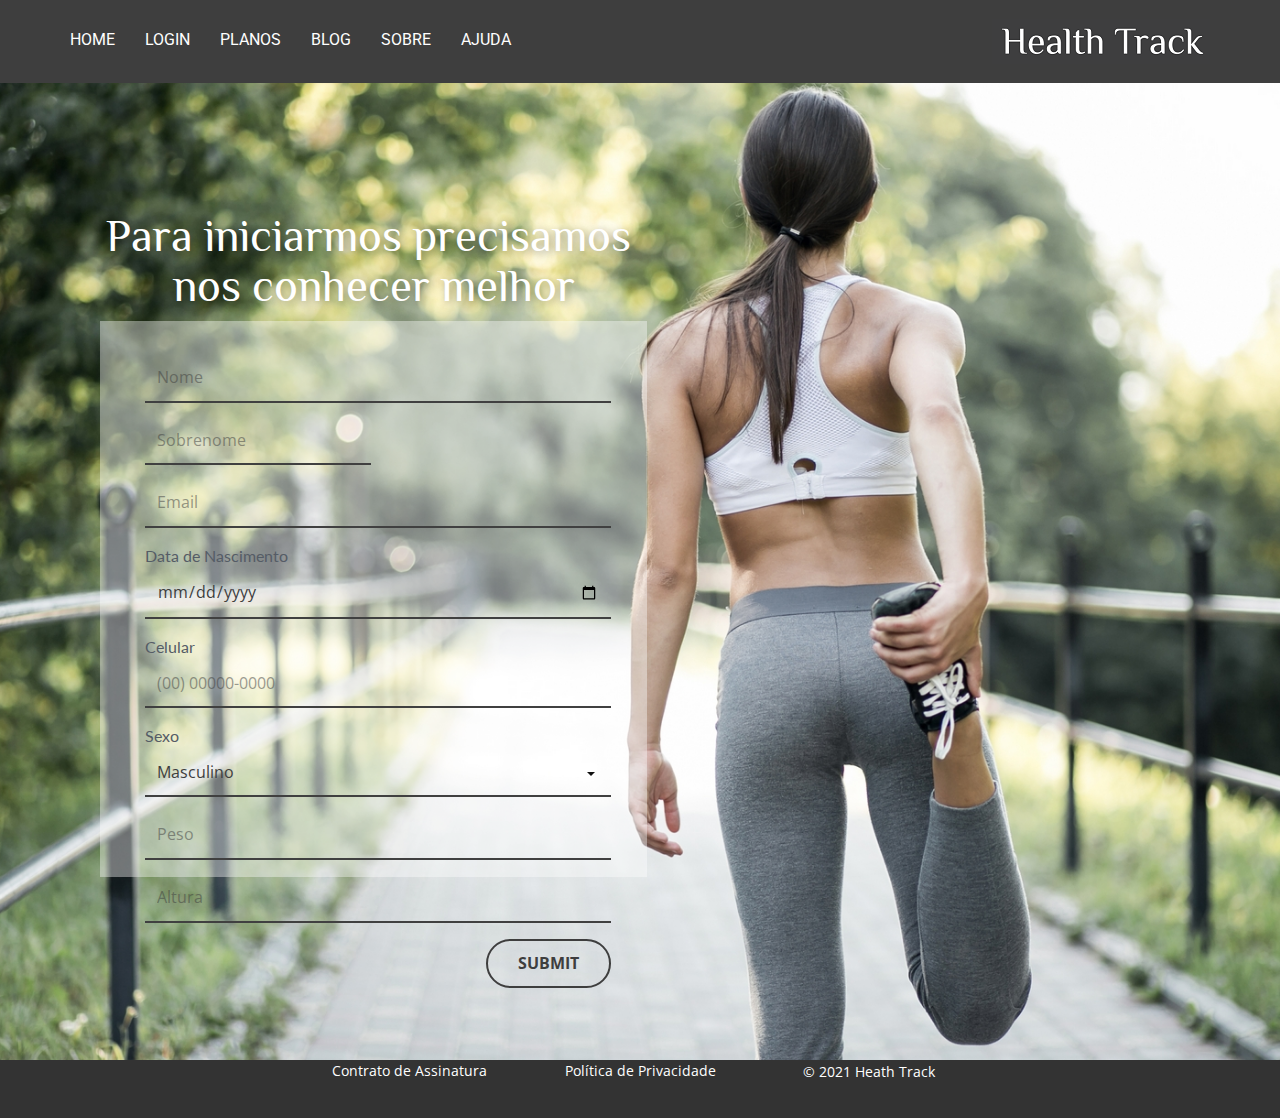
<file: inscricao.html>
<!DOCTYPE html>
<html style="font-size: 16px;">
  <head>
    <meta name="viewport" content="width=device-width, initial-scale=1.0">
    <meta charset="utf-8">
    <meta name="keywords" content="">
    <meta name="description" content="">
    <meta name="page_type" content="np-template-header-footer-from-plugin">
    <title>inscricao</title>
    <link rel="stylesheet" href="nicepage.css" media="screen">
<link rel="stylesheet" href="inscricao.css" media="screen">
    <script class="u-script" type="text/javascript" src="jquery.js" defer=""></script>
    <script class="u-script" type="text/javascript" src="nicepage.js" defer=""></script>
    <link id="u-theme-google-font" rel="stylesheet" href="https://fonts.googleapis.com/css?family=Roboto:100,100i,300,300i,400,400i,500,500i,700,700i,900,900i|Open+Sans:300,300i,400,400i,600,600i,700,700i,800,800i">
    <link id="u-page-google-font" rel="stylesheet" href="https://fonts.googleapis.com/css?family=Lato:100,100i,300,300i,400,400i,700,700i,900,900i|Philosopher:400,400i,700,700i">
    
    
    <script type="application/ld+json">{
		"@context": "http://schema.org",
		"@type": "Organization",
		"name": "Site1",
		"logo": "images/logo.png"
}</script>
    <meta name="theme-color" content="#478ac9">
    <meta property="og:title" content="inscricao">
    <meta property="og:description" content="">
    <meta property="og:type" content="website">
  </head>
  <body class="u-body"><header class="u-clearfix u-custom-color-1 u-header" id="sec-e2f2" data-animation-name="" data-animation-duration="0" data-animation-delay="0" data-animation-direction=""><div class="u-clearfix u-sheet u-sheet-1">
        <nav class="u-menu u-menu-dropdown u-offcanvas u-menu-1">
          <div class="menu-collapse" style="font-size: 1rem; letter-spacing: 0px; text-transform: uppercase; font-weight: 400;">
            <a class="u-button-style u-custom-active-border-color u-custom-border u-custom-border-color u-custom-borders u-custom-hover-border-color u-custom-left-right-menu-spacing u-custom-padding-bottom u-custom-text-active-color u-custom-text-color u-custom-text-hover-color u-custom-top-bottom-menu-spacing u-nav-link u-text-active-palette-1-base u-text-hover-palette-2-base" href="#">
              <svg><use xmlns:xlink="http://www.w3.org/1999/xlink" xlink:href="#menu-hamburger"></use></svg>
              <svg version="1.1" xmlns="http://www.w3.org/2000/svg" xmlns:xlink="http://www.w3.org/1999/xlink"><defs><symbol id="menu-hamburger" viewBox="0 0 16 16" style="width: 16px; height: 16px;"><rect y="1" width="16" height="2"></rect><rect y="7" width="16" height="2"></rect><rect y="13" width="16" height="2"></rect>
</symbol>
</defs></svg>
            </a>
          </div>
          <div class="u-custom-menu u-nav-container">
            <ul class="u-custom-font u-heading-font u-nav u-spacing-30 u-unstyled u-nav-1"><li class="u-nav-item"><a class="u-border-2 u-border-active-palette-5-dark-1 u-border-hover-palette-5-dark-1 u-border-no-left u-border-no-right u-border-no-top u-button-style u-nav-link u-text-active-palette-5-dark-1 u-text-hover-palette-5-dark-1 u-text-white" href="home.html" style="padding: 10px 0px;">home</a>
</li><li class="u-nav-item"><a class="u-border-2 u-border-active-palette-5-dark-1 u-border-hover-palette-5-dark-1 u-border-no-left u-border-no-right u-border-no-top u-button-style u-nav-link u-text-active-palette-5-dark-1 u-text-hover-palette-5-dark-1 u-text-white" href="login.html" style="padding: 10px 0px;">LOGIN</a>
</li><li class="u-nav-item"><a class="u-border-2 u-border-active-palette-5-dark-1 u-border-hover-palette-5-dark-1 u-border-no-left u-border-no-right u-border-no-top u-button-style u-nav-link u-text-active-palette-5-dark-1 u-text-hover-palette-5-dark-1 u-text-white" href="planos.html" style="padding: 10px 0px;">PLANOS</a>
</li><li class="u-nav-item"><a class="u-border-2 u-border-active-palette-5-dark-1 u-border-hover-palette-5-dark-1 u-border-no-left u-border-no-right u-border-no-top u-button-style u-nav-link u-text-active-palette-5-dark-1 u-text-hover-palette-5-dark-1 u-text-white" href="blog.html" style="padding: 10px 0px;">BLOG</a>
</li><li class="u-nav-item"><a class="u-border-2 u-border-active-palette-5-dark-1 u-border-hover-palette-5-dark-1 u-border-no-left u-border-no-right u-border-no-top u-button-style u-nav-link u-text-active-palette-5-dark-1 u-text-hover-palette-5-dark-1 u-text-white" href="sobre.html" style="padding: 10px 0px;">SOBRE</a>
</li><li class="u-nav-item"><a class="u-border-2 u-border-active-palette-5-dark-1 u-border-hover-palette-5-dark-1 u-border-no-left u-border-no-right u-border-no-top u-button-style u-nav-link u-text-active-palette-5-dark-1 u-text-hover-palette-5-dark-1 u-text-white" href="ajuda.html" style="padding: 10px 0px;">AJUDA</a>
</li></ul>
          </div>
          <div class="u-custom-menu u-nav-container-collapse">
            <div class="u-black u-container-style u-inner-container-layout u-opacity u-opacity-95 u-sidenav">
              <div class="u-sidenav-overflow">
                <div class="u-menu-close"></div>
                <ul class="u-align-center u-nav u-popupmenu-items u-unstyled u-nav-2"><li class="u-nav-item"><a class="u-button-style u-nav-link" href="home.html" style="padding: 10px 0px;">home</a>
</li><li class="u-nav-item"><a class="u-button-style u-nav-link" href="login.html" style="padding: 10px 0px;">LOGIN</a>
</li><li class="u-nav-item"><a class="u-button-style u-nav-link" href="planos.html" style="padding: 10px 0px;">PLANOS</a>
</li><li class="u-nav-item"><a class="u-button-style u-nav-link" href="blog.html" style="padding: 10px 0px;">BLOG</a>
</li><li class="u-nav-item"><a class="u-button-style u-nav-link" href="sobre.html" style="padding: 10px 0px;">SOBRE</a>
</li><li class="u-nav-item"><a class="u-button-style u-nav-link" href="ajuda.html" style="padding: 10px 0px;">AJUDA</a>
</li></ul>
              </div>
            </div>
            <div class="u-black u-menu-overlay u-opacity u-opacity-70"></div>
          </div>
        </nav>
        <a href="home.html" data-page-id="265766148" class="u-image u-logo u-image-1" data-image-width="218" data-image-height="45" title="home">
          <img src="images/logo.png" class="u-logo-image u-logo-image-1" data-image-width="239.3077">
        </a>
      </div></header>
    <section class="u-align-center u-clearfix u-image u-section-1" id="carousel_710a" data-image-width="3500" data-image-height="2333">
      <div class="u-clearfix u-sheet u-sheet-1">
        <div class="u-clearfix u-expanded-width u-gutter-20 u-layout-wrap u-layout-wrap-1">
          <div class="u-layout">
            <div class="u-layout-row">
              <div class="u-container-style u-layout-cell u-size-60 u-layout-cell-1">
                <div class="u-container-layout u-container-layout-1">
                  <h1 class="u-align-center u-custom-font u-text u-text-white u-text-1">Para iniciarmos precisamos&nbsp;<br>nos conhecer melhor
                  </h1>
                  <div class="u-opacity u-opacity-40 u-shape u-shape-svg u-text-white u-shape-1">
                    <svg class="u-svg-link" preserveAspectRatio="none" viewBox="0 0 160 160" style=""><use xmlns:xlink="http://www.w3.org/1999/xlink" xlink:href="#svg-6056"></use></svg>
                    <svg class="u-svg-content" viewBox="0 0 160 160" x="0px" y="0px" id="svg-6056"><path d="M160,0v160H0V0H160z"></path></svg>
                  </div>
                  <div class="u-form u-form-1">
                    <form action="#" method="POST" class="u-clearfix u-form-spacing-15 u-form-vertical u-inner-form" style="padding: 0;" source="custom" name="form">
                      <div class="u-form-group u-form-name u-form-partition-factor-2 u-form-group-1">
                        <label for="name-f2a8" class="u-custom-font u-font-lato u-form-control-hidden u-label u-text-palette-5-dark-2 u-label-1"></label>
                        <input type="text" placeholder="Nome" id="name-f2a8" name="nome" class="u-border-2 u-border-grey-75 u-border-no-left u-border-no-right u-border-no-top u-input u-input-rectangle u-text-custom-color-1" required="">
                      </div>
                      <div class="u-form-group u-form-name u-form-partition-factor-2 u-form-group-2">
                        <label for="name-76d1" class="u-custom-font u-font-lato u-form-control-hidden u-label u-text-palette-5-dark-2 u-label-2"></label>
                        <input type="text" placeholder="Sobrenome" id="name-76d1" name="sobrenome" class="u-border-2 u-border-grey-75 u-border-no-left u-border-no-right u-border-no-top u-input u-input-rectangle u-text-custom-color-1" required="">
                      </div>
                      <div class="u-form-email u-form-group u-form-group-3">
                        <label for="email-f2a8" class="u-custom-font u-font-lato u-form-control-hidden u-label u-text-palette-5-dark-2 u-label-3"></label>
                        <input type="email" placeholder="Email" id="email-f2a8" name="email" class="u-border-2 u-border-grey-75 u-border-no-left u-border-no-right u-border-no-top u-input u-input-rectangle u-text-custom-color-1" required="">
                      </div>
                      <div class="u-form-date u-form-group u-form-group-4">
                        <label for="date-4441" class="u-custom-font u-font-lato u-label u-text-palette-5-dark-2 u-label-4">Data de Nascimento</label>
                        <input type="date" placeholder="MM/DD/YYYY" id="date-4441" name="date" class="u-border-2 u-border-grey-75 u-border-no-left u-border-no-right u-border-no-top u-input u-input-rectangle u-text-custom-color-1" required="">
                      </div>
                      <div class="u-form-group u-form-phone u-form-group-5">
                        <label for="phone-447e" class="u-custom-font u-font-lato u-label u-text-palette-5-dark-2 u-label-5">Celular</label>
                        <input type="tel" placeholder="(00) 00000-0000" id="phone-447e" name="telefone" class="u-border-2 u-border-grey-75 u-border-no-left u-border-no-right u-border-no-top u-input u-input-rectangle u-text-custom-color-1" required="" pattern="(00) 00000-0000">
                      </div>
                      <div class="u-form-group u-form-select u-form-group-6">
                        <label for="select-8e9d" class="u-custom-font u-font-lato u-label u-text-palette-5-dark-2 u-label-6">Sexo</label>
                        <div class="u-form-select-wrapper">
                          <select id="select-8e9d" name="sexo" class="u-border-2 u-border-grey-75 u-border-no-left u-border-no-right u-border-no-top u-input u-input-rectangle u-text-custom-color-1">
                            <option value="Masculino">Masculino</option>
                            <option value="Feminino">Feminino</option>
                            <option value="Outro">Outro</option>
                          </select>
                          <svg xmlns="http://www.w3.org/2000/svg" width="14" height="12" version="1" class="u-caret"><path fill="currentColor" d="M4 8L0 4h8z"></path></svg>
                        </div>
                      </div>
                      <div class="u-form-group u-form-phone u-form-group-7">
                        <label for="phone-460a" class="u-custom-font u-font-lato u-form-control-hidden u-label u-text-palette-5-dark-2 u-label-7"></label>
                        <input type="tel" pattern="00,00 kg" placeholder="Peso" id="phone-460a" name="peso" class="u-border-2 u-border-grey-75 u-border-no-left u-border-no-right u-border-no-top u-input u-input-rectangle u-text-custom-color-1" required="" maxlength="30">
                      </div>
                      <div class="u-form-group u-form-phone u-form-group-8">
                        <label for="phone-167b" class="u-custom-font u-font-lato u-form-control-hidden u-label u-text-palette-5-dark-2 u-label-8"></label>
                        <input type="tel" pattern="0,00 m" placeholder="Altura" id="phone-167b" name="altura" class="u-border-2 u-border-grey-75 u-border-no-left u-border-no-right u-border-no-top u-input u-input-rectangle u-text-custom-color-1" required="">
                      </div>
                      <div class="u-align-right u-form-group u-form-submit u-form-group-9">
                        <a href="#" class="u-border-2 u-border-custom-color-1 u-border-hover-palette-5-dark-1 u-btn u-btn-round u-btn-submit u-button-style u-none u-radius-45 u-text-custom-color-1 u-text-hover-palette-5-dark-1 u-btn-1">Submit</a>
                        <input type="submit" value="submit" class="u-form-control-hidden">
                      </div>
                      <div class="u-form-send-message u-form-send-success">Cadastro efetuado com sucesso!</div>
                      <div class="u-form-send-error u-form-send-message">Erro: Verifique seus dados.</div>
                      <input type="hidden" value="" name="recaptchaResponse">
                    </form>
                  </div>
                </div>
              </div>
            </div>
          </div>
        </div>
      </div>
    </section>
    
    
    <footer class="u-align-center u-clearfix u-footer u-grey-80 u-footer" id="sec-eec8"><div class="u-clearfix u-sheet u-sheet-1">
        <p class="u-small-text u-text u-text-variant u-text-1">
          <a class="u-active-none u-border-none u-btn u-button-link u-button-style u-hover-none u-none u-text-body-alt-color u-text-hover-palette-5-light-1 u-btn-1" href="planos.html" data-page-id="15558542">Contrato de Assinatura</a>
        </p>
        <p class="u-small-text u-text u-text-variant u-text-2">
          <a class="u-active-none u-border-none u-btn u-button-link u-button-style u-hover-none u-none u-text-hover-palette-5-light-1 u-text-white u-btn-2" href="home.html" data-page-id="265766148">Política de Privacidade</a>
        </p>
        <p class="u-small-text u-text u-text-variant u-text-3">© 2021 Heath Track&nbsp;</p>
      </div></footer>
  </body>
</html>
</file>
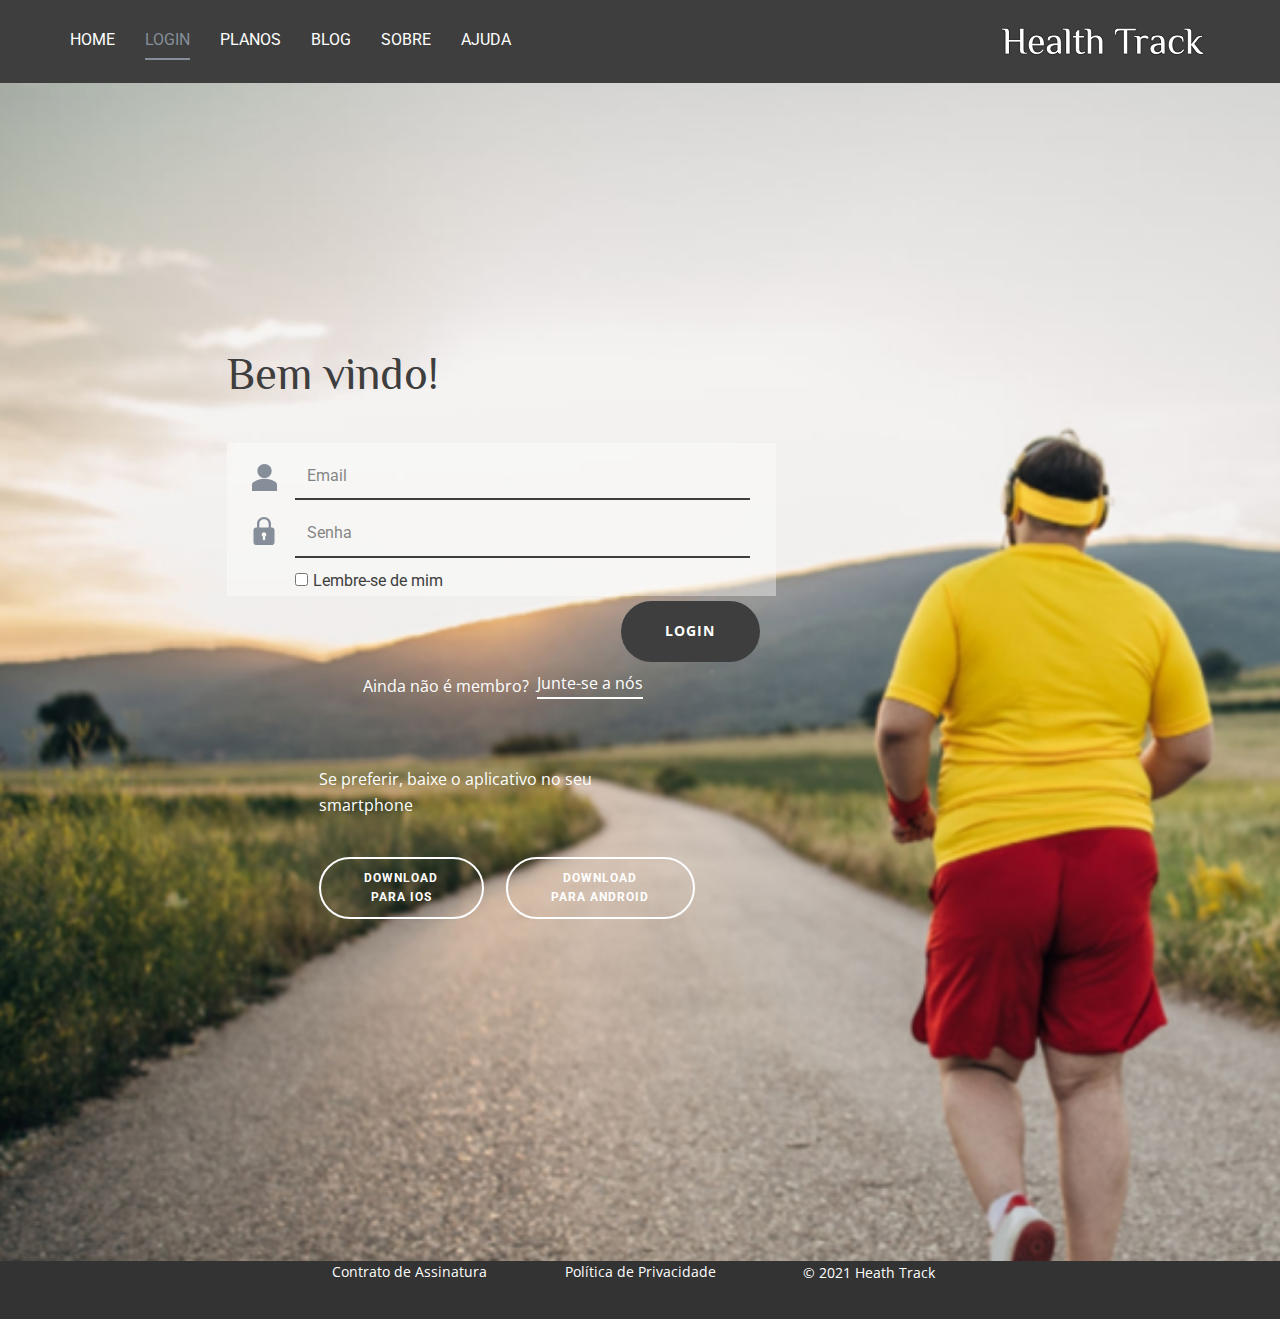
<file: login.html>
<!DOCTYPE html>
<html style="font-size: 16px;">
  <head>
    <meta name="viewport" content="width=device-width, initial-scale=1.0">
    <meta charset="utf-8">
    <meta name="keywords" content="">
    <meta name="description" content="">
    <meta name="page_type" content="np-template-header-footer-from-plugin">
    <title>login</title>
    <link rel="stylesheet" href="nicepage.css" media="screen">
<link rel="stylesheet" href="login.css" media="screen">
    <script class="u-script" type="text/javascript" src="jquery.js" defer=""></script>
    <script class="u-script" type="text/javascript" src="nicepage.js" defer=""></script>
    <link id="u-theme-google-font" rel="stylesheet" href="https://fonts.googleapis.com/css?family=Roboto:100,100i,300,300i,400,400i,500,500i,700,700i,900,900i|Open+Sans:300,300i,400,400i,600,600i,700,700i,800,800i">
    <link id="u-page-google-font" rel="stylesheet" href="https://fonts.googleapis.com/css?family=Philosopher:400,400i,700,700i">
    
    
    <script type="application/ld+json">{
		"@context": "http://schema.org",
		"@type": "Organization",
		"name": "Site1",
		"logo": "images/logo.png"
}</script>
    <meta name="theme-color" content="#478ac9">
    <meta property="og:title" content="login">
    <meta property="og:description" content="">
    <meta property="og:type" content="website">
  </head>
  <body class="u-body"><header class="u-clearfix u-custom-color-1 u-header" id="sec-e2f2" data-animation-name="" data-animation-duration="0" data-animation-delay="0" data-animation-direction=""><div class="u-clearfix u-sheet u-sheet-1">
        <nav class="u-menu u-menu-dropdown u-offcanvas u-menu-1">
          <div class="menu-collapse" style="font-size: 1rem; letter-spacing: 0px; text-transform: uppercase; font-weight: 400;">
            <a class="u-button-style u-custom-active-border-color u-custom-border u-custom-border-color u-custom-borders u-custom-hover-border-color u-custom-left-right-menu-spacing u-custom-padding-bottom u-custom-text-active-color u-custom-text-color u-custom-text-hover-color u-custom-top-bottom-menu-spacing u-nav-link u-text-active-palette-1-base u-text-hover-palette-2-base" href="#">
              <svg><use xmlns:xlink="http://www.w3.org/1999/xlink" xlink:href="#menu-hamburger"></use></svg>
              <svg version="1.1" xmlns="http://www.w3.org/2000/svg" xmlns:xlink="http://www.w3.org/1999/xlink"><defs><symbol id="menu-hamburger" viewBox="0 0 16 16" style="width: 16px; height: 16px;"><rect y="1" width="16" height="2"></rect><rect y="7" width="16" height="2"></rect><rect y="13" width="16" height="2"></rect>
</symbol>
</defs></svg>
            </a>
          </div>
          <div class="u-custom-menu u-nav-container">
            <ul class="u-custom-font u-heading-font u-nav u-spacing-30 u-unstyled u-nav-1"><li class="u-nav-item"><a class="u-border-2 u-border-active-palette-5-dark-1 u-border-hover-palette-5-dark-1 u-border-no-left u-border-no-right u-border-no-top u-button-style u-nav-link u-text-active-palette-5-dark-1 u-text-hover-palette-5-dark-1 u-text-white" href="home.html" style="padding: 10px 0px;">home</a>
</li><li class="u-nav-item"><a class="u-border-2 u-border-active-palette-5-dark-1 u-border-hover-palette-5-dark-1 u-border-no-left u-border-no-right u-border-no-top u-button-style u-nav-link u-text-active-palette-5-dark-1 u-text-hover-palette-5-dark-1 u-text-white" href="login.html" style="padding: 10px 0px;">LOGIN</a>
</li><li class="u-nav-item"><a class="u-border-2 u-border-active-palette-5-dark-1 u-border-hover-palette-5-dark-1 u-border-no-left u-border-no-right u-border-no-top u-button-style u-nav-link u-text-active-palette-5-dark-1 u-text-hover-palette-5-dark-1 u-text-white" href="planos.html" style="padding: 10px 0px;">PLANOS</a>
</li><li class="u-nav-item"><a class="u-border-2 u-border-active-palette-5-dark-1 u-border-hover-palette-5-dark-1 u-border-no-left u-border-no-right u-border-no-top u-button-style u-nav-link u-text-active-palette-5-dark-1 u-text-hover-palette-5-dark-1 u-text-white" href="blog.html" style="padding: 10px 0px;">BLOG</a>
</li><li class="u-nav-item"><a class="u-border-2 u-border-active-palette-5-dark-1 u-border-hover-palette-5-dark-1 u-border-no-left u-border-no-right u-border-no-top u-button-style u-nav-link u-text-active-palette-5-dark-1 u-text-hover-palette-5-dark-1 u-text-white" href="sobre.html" style="padding: 10px 0px;">SOBRE</a>
</li><li class="u-nav-item"><a class="u-border-2 u-border-active-palette-5-dark-1 u-border-hover-palette-5-dark-1 u-border-no-left u-border-no-right u-border-no-top u-button-style u-nav-link u-text-active-palette-5-dark-1 u-text-hover-palette-5-dark-1 u-text-white" href="ajuda.html" style="padding: 10px 0px;">AJUDA</a>
</li></ul>
          </div>
          <div class="u-custom-menu u-nav-container-collapse">
            <div class="u-black u-container-style u-inner-container-layout u-opacity u-opacity-95 u-sidenav">
              <div class="u-sidenav-overflow">
                <div class="u-menu-close"></div>
                <ul class="u-align-center u-nav u-popupmenu-items u-unstyled u-nav-2"><li class="u-nav-item"><a class="u-button-style u-nav-link" href="home.html" style="padding: 10px 0px;">home</a>
</li><li class="u-nav-item"><a class="u-button-style u-nav-link" href="login.html" style="padding: 10px 0px;">LOGIN</a>
</li><li class="u-nav-item"><a class="u-button-style u-nav-link" href="planos.html" style="padding: 10px 0px;">PLANOS</a>
</li><li class="u-nav-item"><a class="u-button-style u-nav-link" href="blog.html" style="padding: 10px 0px;">BLOG</a>
</li><li class="u-nav-item"><a class="u-button-style u-nav-link" href="sobre.html" style="padding: 10px 0px;">SOBRE</a>
</li><li class="u-nav-item"><a class="u-button-style u-nav-link" href="ajuda.html" style="padding: 10px 0px;">AJUDA</a>
</li></ul>
              </div>
            </div>
            <div class="u-black u-menu-overlay u-opacity u-opacity-70"></div>
          </div>
        </nav>
        <a href="home.html" data-page-id="265766148" class="u-image u-logo u-image-1" data-image-width="218" data-image-height="45" title="home">
          <img src="images/logo.png" class="u-logo-image u-logo-image-1" data-image-width="239.3077">
        </a>
      </div></header>
    <section class="u-clearfix u-image u-section-1" id="sec-298b" data-image-width="585" data-image-height="792">
      <div class="u-align-left u-clearfix u-sheet u-sheet-1">
        <h1 class="u-custom-font u-text u-text-custom-color-1 u-text-1">Bem vindo!</h1>
        <div class="u-opacity u-opacity-40 u-shape u-shape-svg u-text-white u-shape-1">
          <svg class="u-svg-link" preserveAspectRatio="none" viewBox="0 0 160 160" style=""><use xmlns:xlink="http://www.w3.org/1999/xlink" xlink:href="#svg-0f88"></use></svg>
          <svg class="u-svg-content" viewBox="0 0 160 160" x="0px" y="0px" id="svg-0f88"><path d="M160,0v160H0V0H160z"></path></svg>
        </div>
        <div class="u-form u-login-control u-form-1">
          <form action="#" method="POST" class="u-clearfix u-form-custom-backend u-form-spacing-10 u-form-vertical u-inner-form" source="custom" name="form" style="padding: 10px;">
            <div class="u-form-group u-form-name">
              <label for="username-416d" class="u-custom-font u-form-control-hidden u-heading-font u-label u-text-custom-color-1"></label>
              <input type="text" placeholder="Email" id="username-416d" name="username" class="u-border-2 u-border-custom-color-1 u-border-no-left u-border-no-right u-border-no-top u-custom-font u-heading-font u-input u-input-rectangle" required="">
            </div>
            <div class="u-form-group u-form-password">
              <label for="password-416d" class="u-custom-font u-form-control-hidden u-heading-font u-label u-text-custom-color-1"></label>
              <input type="text" placeholder="Senha" id="password-416d" name="password" class="u-border-2 u-border-custom-color-1 u-border-no-left u-border-no-right u-border-no-top u-custom-font u-heading-font u-input u-input-rectangle" required="">
            </div>
            <div class="u-form-checkbox u-form-group">
              <input type="checkbox" id="checkbox-416d" name="remember" value="On">
              <label for="checkbox-416d" class="u-custom-font u-heading-font u-label u-text-custom-color-1">Lembre-se de mim</label>
            </div>
            <div class="u-align-right u-form-group u-form-submit">
              <a href="#" class="u-border-2 u-border-white u-btn u-btn-round u-btn-submit u-button-style u-none u-radius-42 u-text-hover-palette-5-dark-1 u-text-white u-btn-1">Login</a>
              <input type="submit" value="submit" class="u-form-control-hidden">
            </div>
            <input type="hidden" value="" name="recaptchaResponse">
          </form>
        </div><span class="u-icon u-icon-circle u-text-palette-5-dark-1 u-icon-1"><svg class="u-svg-link" preserveAspectRatio="xMidYMin slice" viewBox="0 0 24 24" style=""><use xmlns:xlink="http://www.w3.org/1999/xlink" xlink:href="#svg-71ff"></use></svg><svg class="u-svg-content" viewBox="0 0 24 24" id="svg-71ff"><path d="m18.75 9h-.75v-3c0-3.309-2.691-6-6-6s-6 2.691-6 6v3h-.75c-1.24 0-2.25 1.009-2.25 2.25v10.5c0 1.241 1.01 2.25 2.25 2.25h13.5c1.24 0 2.25-1.009 2.25-2.25v-10.5c0-1.241-1.01-2.25-2.25-2.25zm-10.75-3c0-2.206 1.794-4 4-4s4 1.794 4 4v3h-8zm5 10.722v2.278c0 .552-.447 1-1 1s-1-.448-1-1v-2.278c-.595-.347-1-.985-1-1.722 0-1.103.897-2 2-2s2 .897 2 2c0 .737-.405 1.375-1 1.722z"></path></svg></span>
        <div class="u-shape u-shape-svg u-text-palette-5-dark-1 u-shape-2">
          <svg class="u-svg-link" preserveAspectRatio="none" viewBox="0 0 148 160" style=""><use xmlns:xlink="http://www.w3.org/1999/xlink" xlink:href="#svg-a7e6"></use></svg>
          <svg class="u-svg-content" viewBox="0 0 148 160" x="0px" y="0px" id="svg-a7e6"><path d="M104,12.1c16.5,16.2,16.5,42.4,0,58.6s-43.3,16.2-59.8,0s-16.5-42.4,0-58.6S87.5-4,104,12.1 M138.9,106.9
	c-38.6-25.5-91.2-25.5-129.7,0C3.5,110.7,0,117.1,0,124.1V160h148v-35.9C148.1,117.1,144.6,110.7,138.9,106.9L138.9,106.9z"></path></svg>
        </div>
        <a href="dash.html" data-page-id="587303991" class="u-btn u-btn-round u-button-style u-custom-color-1 u-radius-50 u-btn-2">Login</a>
        <a href="inscricao.html" data-page-id="114091340" class="u-active-none u-border-2 u-border-hover-palette-5-dark-1 u-border-white u-btn u-button-style u-hover-none u-login-control u-login-create-account u-none u-text-hover-palette-5-dark-1 u-text-white u-btn-3">Junte-se a nós</a>
        <p class="u-heading-font u-large-text u-text u-text-variant u-text-white u-text-2">Ainda não é mem​bro?</p>
        <p class="u-heading-font u-large-text u-text u-text-variant u-text-white u-text-3">Se preferir, baixe o aplicativo no seu smartphone</p>
        <a href="https://www.apple.com/br/" class="u-border-2 u-border-hover-palette-5-light-1 u-border-white u-btn u-btn-round u-button-style u-custom-font u-heading-font u-none u-radius-50 u-text-hover-palette-5-light-1 u-btn-4">Download<br>para ios
        </a>
        <a href="https://play.google.com/store?hl=pt_BR&amp;gl=US" class="u-border-2 u-border-hover-palette-5-light-1 u-border-white u-btn u-btn-round u-button-style u-custom-font u-heading-font u-none u-radius-50 u-text-hover-palette-5-light-1 u-btn-5">Download<br>para android
        </a>
      </div>
    </section>
    
    
    <footer class="u-align-center u-clearfix u-footer u-grey-80 u-footer" id="sec-eec8"><div class="u-clearfix u-sheet u-sheet-1">
        <p class="u-small-text u-text u-text-variant u-text-1">
          <a class="u-active-none u-border-none u-btn u-button-link u-button-style u-hover-none u-none u-text-body-alt-color u-text-hover-palette-5-light-1 u-btn-1" href="planos.html" data-page-id="15558542">Contrato de Assinatura</a>
        </p>
        <p class="u-small-text u-text u-text-variant u-text-2">
          <a class="u-active-none u-border-none u-btn u-button-link u-button-style u-hover-none u-none u-text-hover-palette-5-light-1 u-text-white u-btn-2" href="home.html" data-page-id="265766148">Política de Privacidade</a>
        </p>
        <p class="u-small-text u-text u-text-variant u-text-3">© 2021 Heath Track&nbsp;</p>
      </div></footer>
  </body>
</html>
</file>
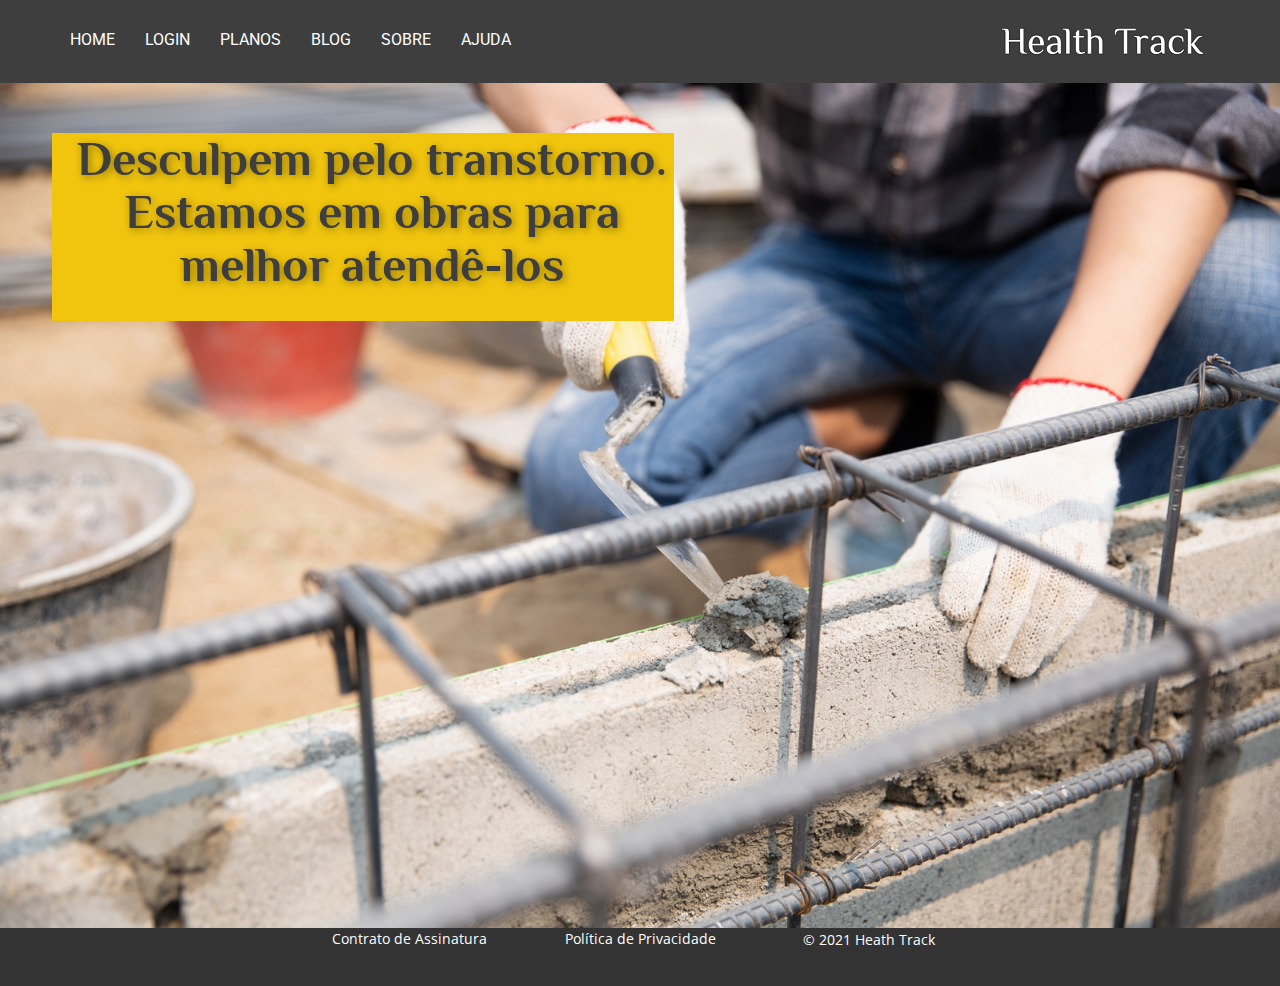
<file: mapa.html>
<!DOCTYPE html>
<html style="font-size: 16px;">
  <head>
    <meta name="viewport" content="width=device-width, initial-scale=1.0">
    <meta charset="utf-8">
    <meta name="keywords" content="">
    <meta name="description" content="">
    <meta name="page_type" content="np-template-header-footer-from-plugin">
    <title>mapa</title>
    <link rel="stylesheet" href="nicepage.css" media="screen">
<link rel="stylesheet" href="mapa.css" media="screen">
    <script class="u-script" type="text/javascript" src="jquery.js" defer=""></script>
    <script class="u-script" type="text/javascript" src="nicepage.js" defer=""></script>
    <link id="u-theme-google-font" rel="stylesheet" href="https://fonts.googleapis.com/css?family=Roboto:100,100i,300,300i,400,400i,500,500i,700,700i,900,900i|Open+Sans:300,300i,400,400i,600,600i,700,700i,800,800i">
    <link id="u-page-google-font" rel="stylesheet" href="https://fonts.googleapis.com/css?family=Philosopher:400,400i,700,700i">
    
    
    <script type="application/ld+json">{
		"@context": "http://schema.org",
		"@type": "Organization",
		"name": "Site1",
		"logo": "images/logo.png"
}</script>
    <meta name="theme-color" content="#478ac9">
    <meta property="og:title" content="mapa">
    <meta property="og:description" content="">
    <meta property="og:type" content="website">
  </head>
  <body class="u-body"><header class="u-clearfix u-custom-color-1 u-header" id="sec-e2f2" data-animation-name="" data-animation-duration="0" data-animation-delay="0" data-animation-direction=""><div class="u-clearfix u-sheet u-sheet-1">
        <nav class="u-menu u-menu-dropdown u-offcanvas u-menu-1">
          <div class="menu-collapse" style="font-size: 1rem; letter-spacing: 0px; text-transform: uppercase; font-weight: 400;">
            <a class="u-button-style u-custom-active-border-color u-custom-border u-custom-border-color u-custom-borders u-custom-hover-border-color u-custom-left-right-menu-spacing u-custom-padding-bottom u-custom-text-active-color u-custom-text-color u-custom-text-hover-color u-custom-top-bottom-menu-spacing u-nav-link u-text-active-palette-1-base u-text-hover-palette-2-base" href="#">
              <svg><use xmlns:xlink="http://www.w3.org/1999/xlink" xlink:href="#menu-hamburger"></use></svg>
              <svg version="1.1" xmlns="http://www.w3.org/2000/svg" xmlns:xlink="http://www.w3.org/1999/xlink"><defs><symbol id="menu-hamburger" viewBox="0 0 16 16" style="width: 16px; height: 16px;"><rect y="1" width="16" height="2"></rect><rect y="7" width="16" height="2"></rect><rect y="13" width="16" height="2"></rect>
</symbol>
</defs></svg>
            </a>
          </div>
          <div class="u-custom-menu u-nav-container">
            <ul class="u-custom-font u-heading-font u-nav u-spacing-30 u-unstyled u-nav-1"><li class="u-nav-item"><a class="u-border-2 u-border-active-palette-5-dark-1 u-border-hover-palette-5-dark-1 u-border-no-left u-border-no-right u-border-no-top u-button-style u-nav-link u-text-active-palette-5-dark-1 u-text-hover-palette-5-dark-1 u-text-white" href="home.html" style="padding: 10px 0px;">home</a>
</li><li class="u-nav-item"><a class="u-border-2 u-border-active-palette-5-dark-1 u-border-hover-palette-5-dark-1 u-border-no-left u-border-no-right u-border-no-top u-button-style u-nav-link u-text-active-palette-5-dark-1 u-text-hover-palette-5-dark-1 u-text-white" href="login.html" style="padding: 10px 0px;">LOGIN</a>
</li><li class="u-nav-item"><a class="u-border-2 u-border-active-palette-5-dark-1 u-border-hover-palette-5-dark-1 u-border-no-left u-border-no-right u-border-no-top u-button-style u-nav-link u-text-active-palette-5-dark-1 u-text-hover-palette-5-dark-1 u-text-white" href="planos.html" style="padding: 10px 0px;">PLANOS</a>
</li><li class="u-nav-item"><a class="u-border-2 u-border-active-palette-5-dark-1 u-border-hover-palette-5-dark-1 u-border-no-left u-border-no-right u-border-no-top u-button-style u-nav-link u-text-active-palette-5-dark-1 u-text-hover-palette-5-dark-1 u-text-white" href="blog.html" style="padding: 10px 0px;">BLOG</a>
</li><li class="u-nav-item"><a class="u-border-2 u-border-active-palette-5-dark-1 u-border-hover-palette-5-dark-1 u-border-no-left u-border-no-right u-border-no-top u-button-style u-nav-link u-text-active-palette-5-dark-1 u-text-hover-palette-5-dark-1 u-text-white" href="sobre.html" style="padding: 10px 0px;">SOBRE</a>
</li><li class="u-nav-item"><a class="u-border-2 u-border-active-palette-5-dark-1 u-border-hover-palette-5-dark-1 u-border-no-left u-border-no-right u-border-no-top u-button-style u-nav-link u-text-active-palette-5-dark-1 u-text-hover-palette-5-dark-1 u-text-white" href="ajuda.html" style="padding: 10px 0px;">AJUDA</a>
</li></ul>
          </div>
          <div class="u-custom-menu u-nav-container-collapse">
            <div class="u-black u-container-style u-inner-container-layout u-opacity u-opacity-95 u-sidenav">
              <div class="u-sidenav-overflow">
                <div class="u-menu-close"></div>
                <ul class="u-align-center u-nav u-popupmenu-items u-unstyled u-nav-2"><li class="u-nav-item"><a class="u-button-style u-nav-link" href="home.html" style="padding: 10px 0px;">home</a>
</li><li class="u-nav-item"><a class="u-button-style u-nav-link" href="login.html" style="padding: 10px 0px;">LOGIN</a>
</li><li class="u-nav-item"><a class="u-button-style u-nav-link" href="planos.html" style="padding: 10px 0px;">PLANOS</a>
</li><li class="u-nav-item"><a class="u-button-style u-nav-link" href="blog.html" style="padding: 10px 0px;">BLOG</a>
</li><li class="u-nav-item"><a class="u-button-style u-nav-link" href="sobre.html" style="padding: 10px 0px;">SOBRE</a>
</li><li class="u-nav-item"><a class="u-button-style u-nav-link" href="ajuda.html" style="padding: 10px 0px;">AJUDA</a>
</li></ul>
              </div>
            </div>
            <div class="u-black u-menu-overlay u-opacity u-opacity-70"></div>
          </div>
        </nav>
        <a href="home.html" data-page-id="265766148" class="u-image u-logo u-image-1" data-image-width="218" data-image-height="45" title="home">
          <img src="images/logo.png" class="u-logo-image u-logo-image-1" data-image-width="239.3077">
        </a>
      </div></header> 
    <section class="u-clearfix u-image u-section-1" id="sec-d223" data-image-width="1600" data-image-height="1067">
      <div class="u-palette-3-base u-shape u-shape-rectangle u-shape-1" data-animation-name="hinge" data-animation-duration="1000" data-animation-delay="0" data-animation-direction=""></div>
      <h1 class="u-align-center u-custom-font u-text u-text-1">
        <span class="u-text-custom-color-1" style="font-weight: 700;"> Desculpem pelo transtorno.<br>Estamos em obras para melhor atendê-los
        </span>
        <br>
        <br>
      </h1>
    </section>
    
    
    <footer class="u-align-center u-clearfix u-footer u-grey-80 u-footer" id="sec-eec8"><div class="u-clearfix u-sheet u-sheet-1">
        <p class="u-small-text u-text u-text-variant u-text-1">
          <a class="u-active-none u-border-none u-btn u-button-link u-button-style u-hover-none u-none u-text-body-alt-color u-text-hover-palette-5-light-1 u-btn-1" href="planos.html" data-page-id="15558542">Contrato de Assinatura</a>
        </p>
        <p class="u-small-text u-text u-text-variant u-text-2">
          <a class="u-active-none u-border-none u-btn u-button-link u-button-style u-hover-none u-none u-text-hover-palette-5-light-1 u-text-white u-btn-2" href="home.html" data-page-id="265766148">Política de Privacidade</a>
        </p>
        <p class="u-small-text u-text u-text-variant u-text-3">© 2021 Heath Track&nbsp;</p>
      </div></footer>
  </body>
</html>
</file>
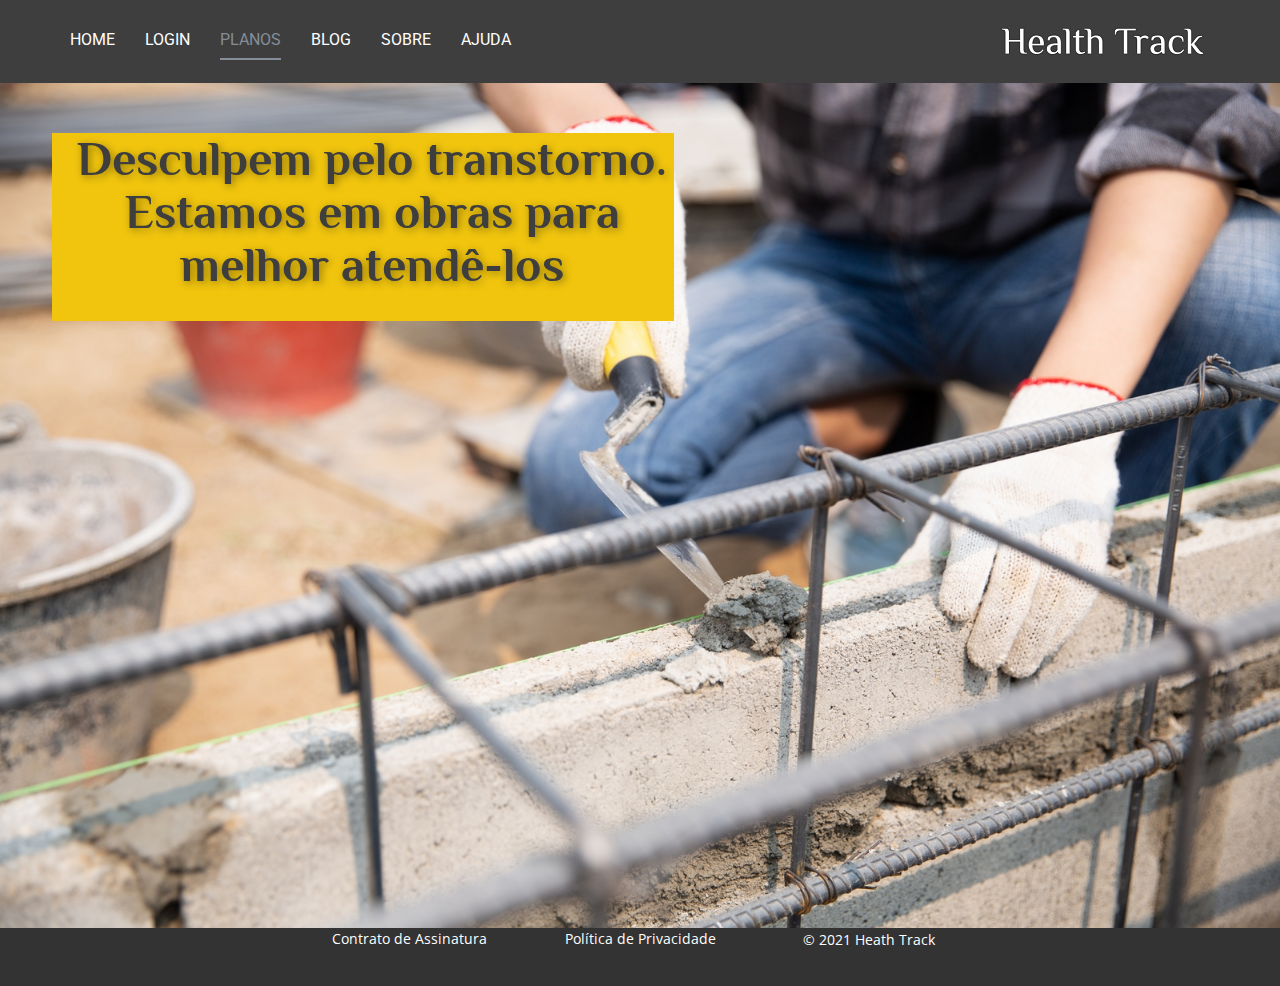
<file: planos.html>
<!DOCTYPE html>
<html style="font-size: 16px;">
  <head>
    <meta name="viewport" content="width=device-width, initial-scale=1.0">
    <meta charset="utf-8">
    <meta name="keywords" content="">
    <meta name="description" content="">
    <meta name="page_type" content="np-template-header-footer-from-plugin">
    <title>planos</title>
    <link rel="stylesheet" href="nicepage.css" media="screen">
<link rel="stylesheet" href="planos.css" media="screen">
    <script class="u-script" type="text/javascript" src="jquery.js" defer=""></script>
    <script class="u-script" type="text/javascript" src="nicepage.js" defer=""></script>
    <link id="u-theme-google-font" rel="stylesheet" href="https://fonts.googleapis.com/css?family=Roboto:100,100i,300,300i,400,400i,500,500i,700,700i,900,900i|Open+Sans:300,300i,400,400i,600,600i,700,700i,800,800i">
    <link id="u-page-google-font" rel="stylesheet" href="https://fonts.googleapis.com/css?family=Philosopher:400,400i,700,700i">
    
    
    <script type="application/ld+json">{
		"@context": "http://schema.org",
		"@type": "Organization",
		"name": "Site1",
		"logo": "images/logo.png"
}</script>
    <meta name="theme-color" content="#478ac9">
    <meta property="og:title" content="planos">
    <meta property="og:description" content="">
    <meta property="og:type" content="website">
  </head>
  <body class="u-body"><header class="u-clearfix u-custom-color-1 u-header" id="sec-e2f2" data-animation-name="" data-animation-duration="0" data-animation-delay="0" data-animation-direction=""><div class="u-clearfix u-sheet u-sheet-1">
        <nav class="u-menu u-menu-dropdown u-offcanvas u-menu-1">
          <div class="menu-collapse" style="font-size: 1rem; letter-spacing: 0px; text-transform: uppercase; font-weight: 400;">
            <a class="u-button-style u-custom-active-border-color u-custom-border u-custom-border-color u-custom-borders u-custom-hover-border-color u-custom-left-right-menu-spacing u-custom-padding-bottom u-custom-text-active-color u-custom-text-color u-custom-text-hover-color u-custom-top-bottom-menu-spacing u-nav-link u-text-active-palette-1-base u-text-hover-palette-2-base" href="#">
              <svg><use xmlns:xlink="http://www.w3.org/1999/xlink" xlink:href="#menu-hamburger"></use></svg>
              <svg version="1.1" xmlns="http://www.w3.org/2000/svg" xmlns:xlink="http://www.w3.org/1999/xlink"><defs><symbol id="menu-hamburger" viewBox="0 0 16 16" style="width: 16px; height: 16px;"><rect y="1" width="16" height="2"></rect><rect y="7" width="16" height="2"></rect><rect y="13" width="16" height="2"></rect>
</symbol>
</defs></svg>
            </a>
          </div>
          <div class="u-custom-menu u-nav-container">
            <ul class="u-custom-font u-heading-font u-nav u-spacing-30 u-unstyled u-nav-1"><li class="u-nav-item"><a class="u-border-2 u-border-active-palette-5-dark-1 u-border-hover-palette-5-dark-1 u-border-no-left u-border-no-right u-border-no-top u-button-style u-nav-link u-text-active-palette-5-dark-1 u-text-hover-palette-5-dark-1 u-text-white" href="home.html" style="padding: 10px 0px;">home</a>
</li><li class="u-nav-item"><a class="u-border-2 u-border-active-palette-5-dark-1 u-border-hover-palette-5-dark-1 u-border-no-left u-border-no-right u-border-no-top u-button-style u-nav-link u-text-active-palette-5-dark-1 u-text-hover-palette-5-dark-1 u-text-white" href="login.html" style="padding: 10px 0px;">LOGIN</a>
</li><li class="u-nav-item"><a class="u-border-2 u-border-active-palette-5-dark-1 u-border-hover-palette-5-dark-1 u-border-no-left u-border-no-right u-border-no-top u-button-style u-nav-link u-text-active-palette-5-dark-1 u-text-hover-palette-5-dark-1 u-text-white" href="planos.html" style="padding: 10px 0px;">PLANOS</a>
</li><li class="u-nav-item"><a class="u-border-2 u-border-active-palette-5-dark-1 u-border-hover-palette-5-dark-1 u-border-no-left u-border-no-right u-border-no-top u-button-style u-nav-link u-text-active-palette-5-dark-1 u-text-hover-palette-5-dark-1 u-text-white" href="blog.html" style="padding: 10px 0px;">BLOG</a>
</li><li class="u-nav-item"><a class="u-border-2 u-border-active-palette-5-dark-1 u-border-hover-palette-5-dark-1 u-border-no-left u-border-no-right u-border-no-top u-button-style u-nav-link u-text-active-palette-5-dark-1 u-text-hover-palette-5-dark-1 u-text-white" href="sobre.html" style="padding: 10px 0px;">SOBRE</a>
</li><li class="u-nav-item"><a class="u-border-2 u-border-active-palette-5-dark-1 u-border-hover-palette-5-dark-1 u-border-no-left u-border-no-right u-border-no-top u-button-style u-nav-link u-text-active-palette-5-dark-1 u-text-hover-palette-5-dark-1 u-text-white" href="ajuda.html" style="padding: 10px 0px;">AJUDA</a>
</li></ul>
          </div>
          <div class="u-custom-menu u-nav-container-collapse">
            <div class="u-black u-container-style u-inner-container-layout u-opacity u-opacity-95 u-sidenav">
              <div class="u-sidenav-overflow">
                <div class="u-menu-close"></div>
                <ul class="u-align-center u-nav u-popupmenu-items u-unstyled u-nav-2"><li class="u-nav-item"><a class="u-button-style u-nav-link" href="home.html" style="padding: 10px 0px;">home</a>
</li><li class="u-nav-item"><a class="u-button-style u-nav-link" href="login.html" style="padding: 10px 0px;">LOGIN</a>
</li><li class="u-nav-item"><a class="u-button-style u-nav-link" href="planos.html" style="padding: 10px 0px;">PLANOS</a>
</li><li class="u-nav-item"><a class="u-button-style u-nav-link" href="blog.html" style="padding: 10px 0px;">BLOG</a>
</li><li class="u-nav-item"><a class="u-button-style u-nav-link" href="sobre.html" style="padding: 10px 0px;">SOBRE</a>
</li><li class="u-nav-item"><a class="u-button-style u-nav-link" href="ajuda.html" style="padding: 10px 0px;">AJUDA</a>
</li></ul>
              </div>
            </div>
            <div class="u-black u-menu-overlay u-opacity u-opacity-70"></div>
          </div>
        </nav>
        <a href="home.html" data-page-id="265766148" class="u-image u-logo u-image-1" data-image-width="218" data-image-height="45" title="home">
          <img src="images/logo.png" class="u-logo-image u-logo-image-1" data-image-width="239.3077">
        </a>
      </div></header> 
    <section class="u-clearfix u-image u-section-1" id="sec-a9b8" data-image-width="1600" data-image-height="1067">
      <div class="u-palette-3-base u-shape u-shape-rectangle u-shape-1" data-animation-name="hinge" data-animation-duration="1000" data-animation-delay="0" data-animation-direction=""></div>
      <h1 class="u-align-center u-custom-font u-text u-text-1">
        <span class="u-text-custom-color-1" style="font-weight: 700;"> Desculpem pelo transtorno.<br>Estamos em obras para melhor atendê-los
        </span>
        <br>
        <br>
      </h1>
    </section>
    
    
    <footer class="u-align-center u-clearfix u-footer u-grey-80 u-footer" id="sec-eec8"><div class="u-clearfix u-sheet u-sheet-1">
        <p class="u-small-text u-text u-text-variant u-text-1">
          <a class="u-active-none u-border-none u-btn u-button-link u-button-style u-hover-none u-none u-text-body-alt-color u-text-hover-palette-5-light-1 u-btn-1" href="planos.html" data-page-id="15558542">Contrato de Assinatura</a>
        </p>
        <p class="u-small-text u-text u-text-variant u-text-2">
          <a class="u-active-none u-border-none u-btn u-button-link u-button-style u-hover-none u-none u-text-hover-palette-5-light-1 u-text-white u-btn-2" href="home.html" data-page-id="265766148">Política de Privacidade</a>
        </p>
        <p class="u-small-text u-text u-text-variant u-text-3">© 2021 Heath Track&nbsp;</p>
      </div></footer>
  </body>
</html>
</file>
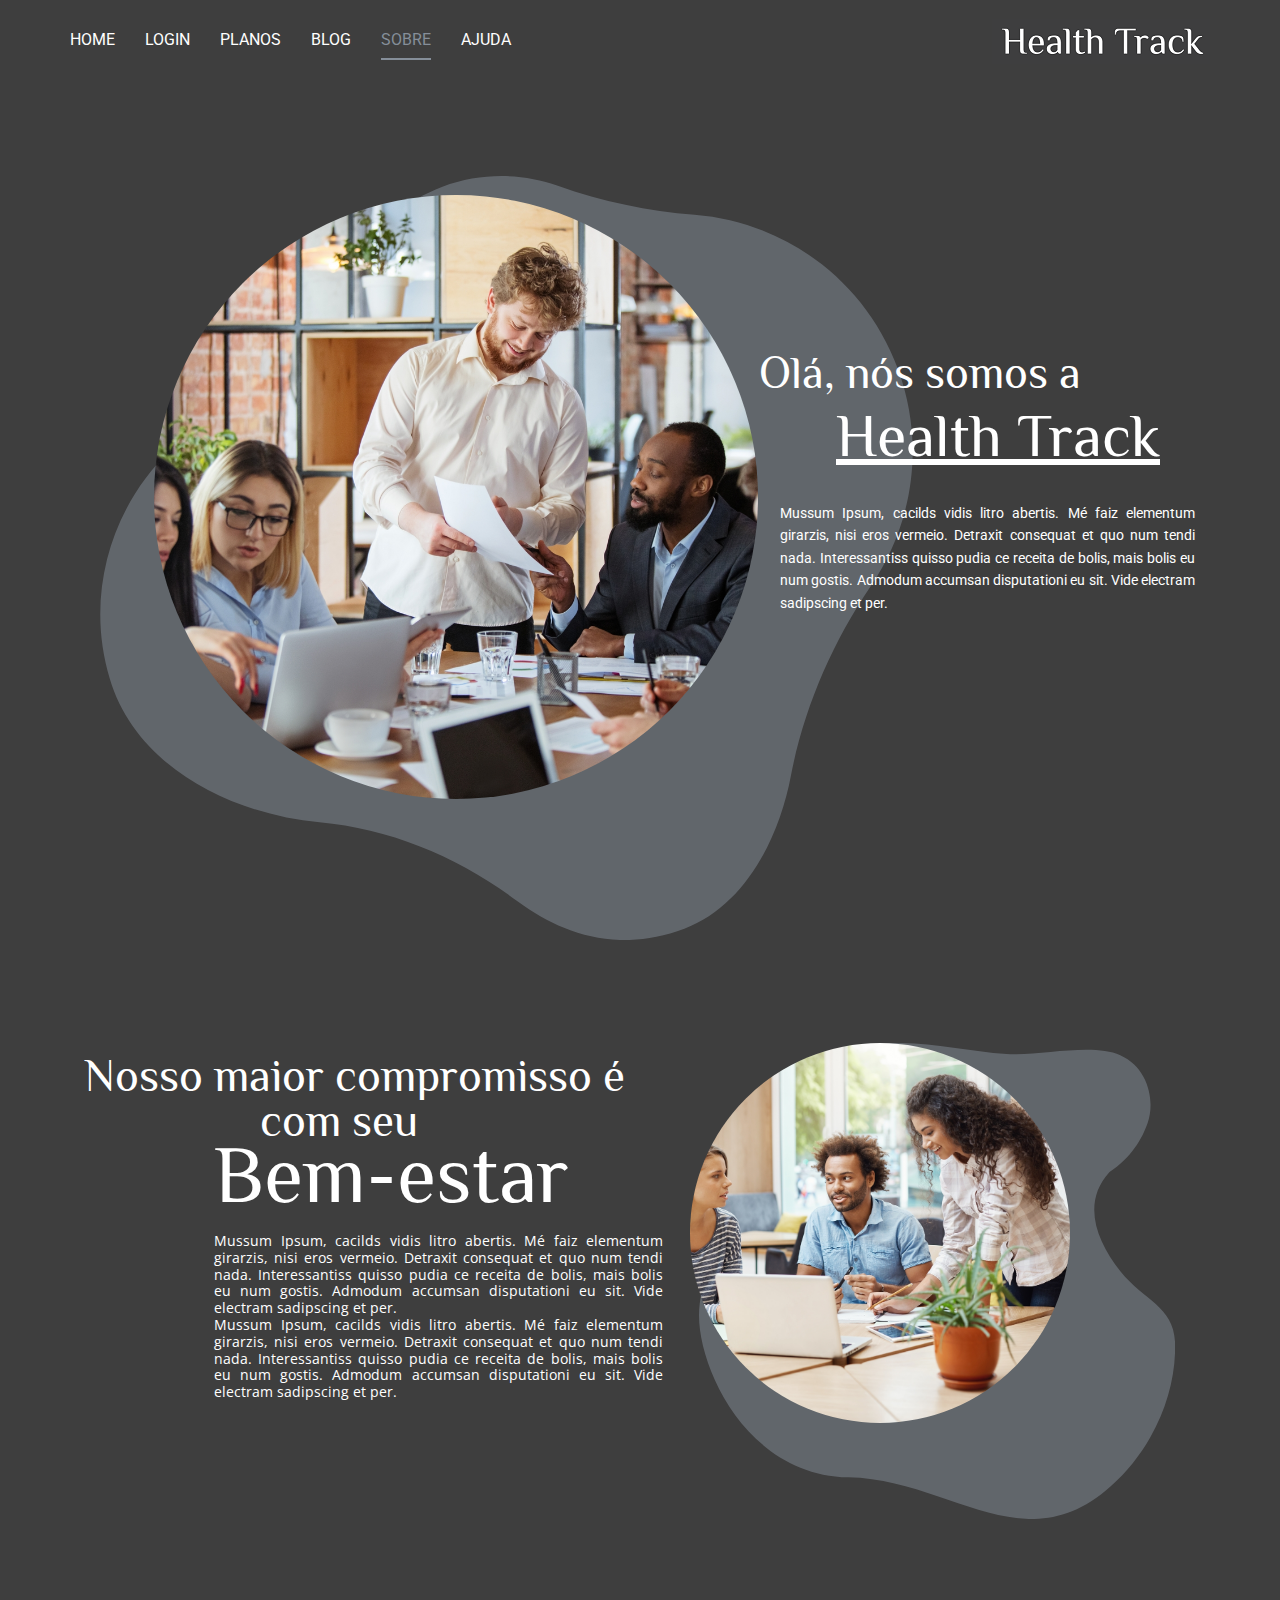
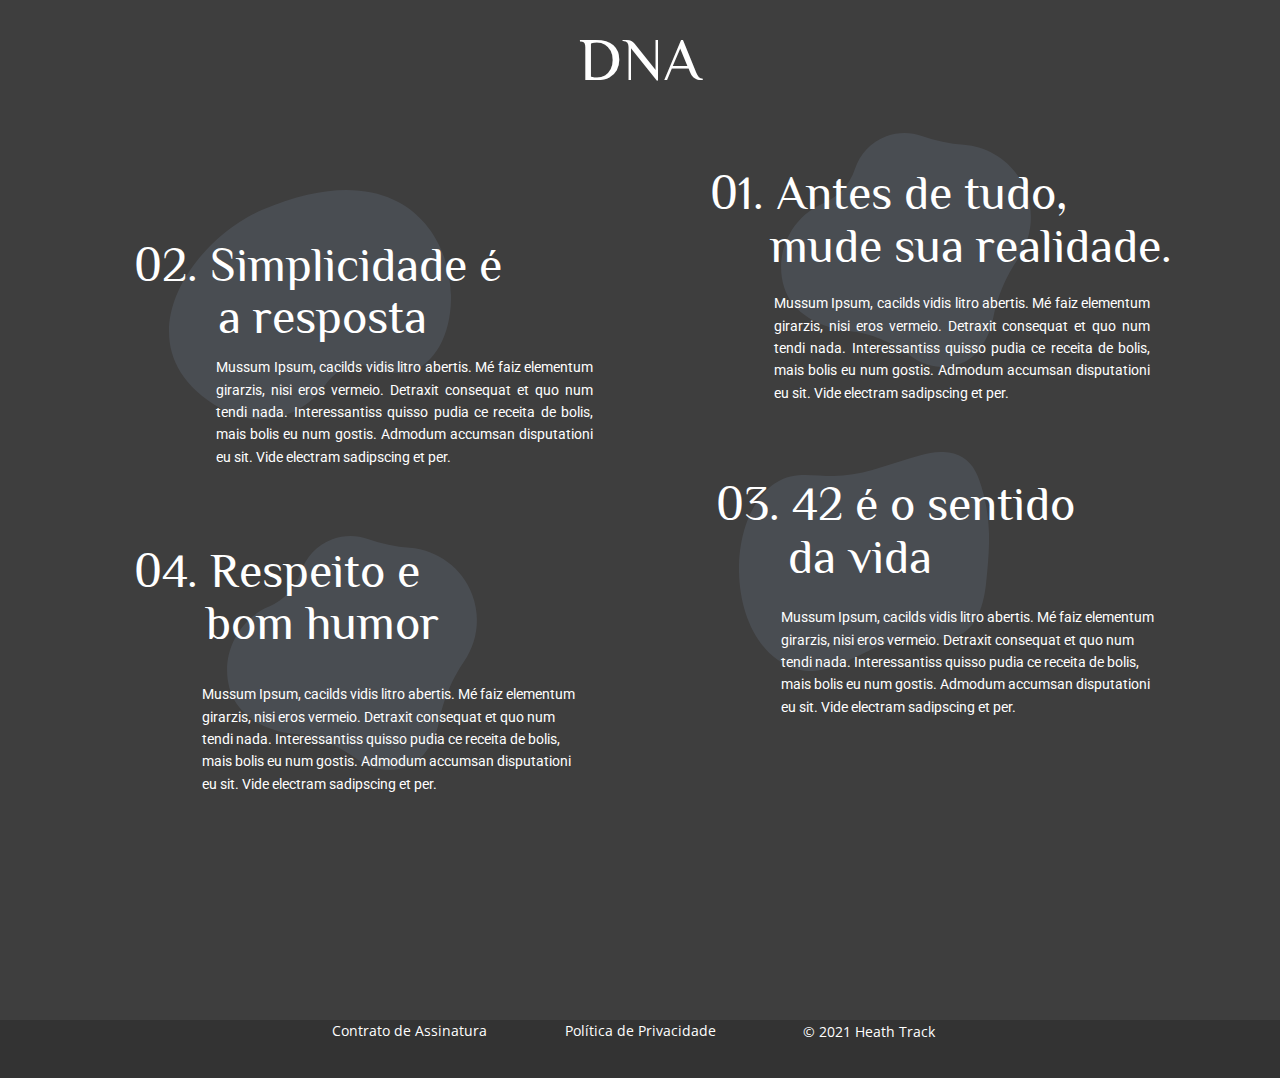
<file: sobre.html>
<!DOCTYPE html>
<html style="font-size: 16px;">
  <head>
    <meta name="viewport" content="width=device-width, initial-scale=1.0">
    <meta charset="utf-8">
    <meta name="keywords" content="">
    <meta name="description" content="">
    <meta name="page_type" content="np-template-header-footer-from-plugin">
    <title>sobre</title>
    <link rel="stylesheet" href="nicepage.css" media="screen">
<link rel="stylesheet" href="sobre.css" media="screen">
    <script class="u-script" type="text/javascript" src="jquery.js" defer=""></script>
    <script class="u-script" type="text/javascript" src="nicepage.js" defer=""></script>
    <link id="u-theme-google-font" rel="stylesheet" href="https://fonts.googleapis.com/css?family=Roboto:100,100i,300,300i,400,400i,500,500i,700,700i,900,900i|Open+Sans:300,300i,400,400i,600,600i,700,700i,800,800i">
    <link id="u-page-google-font" rel="stylesheet" href="https://fonts.googleapis.com/css?family=Philosopher:400,400i,700,700i">
    
    
    
    
    <script type="application/ld+json">{
		"@context": "http://schema.org",
		"@type": "Organization",
		"name": "Site1",
		"logo": "images/logo.png"
}</script>
    <meta name="theme-color" content="#478ac9">
    <meta property="og:title" content="sobre">
    <meta property="og:description" content="">
    <meta property="og:type" content="website">
  </head>
  <body class="u-body"><header class="u-clearfix u-custom-color-1 u-header" id="sec-e2f2" data-animation-name="" data-animation-duration="0" data-animation-delay="0" data-animation-direction=""><div class="u-clearfix u-sheet u-sheet-1">
        <nav class="u-menu u-menu-dropdown u-offcanvas u-menu-1">
          <div class="menu-collapse" style="font-size: 1rem; letter-spacing: 0px; text-transform: uppercase; font-weight: 400;">
            <a class="u-button-style u-custom-active-border-color u-custom-border u-custom-border-color u-custom-borders u-custom-hover-border-color u-custom-left-right-menu-spacing u-custom-padding-bottom u-custom-text-active-color u-custom-text-color u-custom-text-hover-color u-custom-top-bottom-menu-spacing u-nav-link u-text-active-palette-1-base u-text-hover-palette-2-base" href="#">
              <svg><use xmlns:xlink="http://www.w3.org/1999/xlink" xlink:href="#menu-hamburger"></use></svg>
              <svg version="1.1" xmlns="http://www.w3.org/2000/svg" xmlns:xlink="http://www.w3.org/1999/xlink"><defs><symbol id="menu-hamburger" viewBox="0 0 16 16" style="width: 16px; height: 16px;"><rect y="1" width="16" height="2"></rect><rect y="7" width="16" height="2"></rect><rect y="13" width="16" height="2"></rect>
</symbol>
</defs></svg>
            </a>
          </div>
          <div class="u-custom-menu u-nav-container">
            <ul class="u-custom-font u-heading-font u-nav u-spacing-30 u-unstyled u-nav-1"><li class="u-nav-item"><a class="u-border-2 u-border-active-palette-5-dark-1 u-border-hover-palette-5-dark-1 u-border-no-left u-border-no-right u-border-no-top u-button-style u-nav-link u-text-active-palette-5-dark-1 u-text-hover-palette-5-dark-1 u-text-white" href="home.html" style="padding: 10px 0px;">home</a>
</li><li class="u-nav-item"><a class="u-border-2 u-border-active-palette-5-dark-1 u-border-hover-palette-5-dark-1 u-border-no-left u-border-no-right u-border-no-top u-button-style u-nav-link u-text-active-palette-5-dark-1 u-text-hover-palette-5-dark-1 u-text-white" href="login.html" style="padding: 10px 0px;">LOGIN</a>
</li><li class="u-nav-item"><a class="u-border-2 u-border-active-palette-5-dark-1 u-border-hover-palette-5-dark-1 u-border-no-left u-border-no-right u-border-no-top u-button-style u-nav-link u-text-active-palette-5-dark-1 u-text-hover-palette-5-dark-1 u-text-white" href="planos.html" style="padding: 10px 0px;">PLANOS</a>
</li><li class="u-nav-item"><a class="u-border-2 u-border-active-palette-5-dark-1 u-border-hover-palette-5-dark-1 u-border-no-left u-border-no-right u-border-no-top u-button-style u-nav-link u-text-active-palette-5-dark-1 u-text-hover-palette-5-dark-1 u-text-white" href="blog.html" style="padding: 10px 0px;">BLOG</a>
</li><li class="u-nav-item"><a class="u-border-2 u-border-active-palette-5-dark-1 u-border-hover-palette-5-dark-1 u-border-no-left u-border-no-right u-border-no-top u-button-style u-nav-link u-text-active-palette-5-dark-1 u-text-hover-palette-5-dark-1 u-text-white" href="sobre.html" style="padding: 10px 0px;">SOBRE</a>
</li><li class="u-nav-item"><a class="u-border-2 u-border-active-palette-5-dark-1 u-border-hover-palette-5-dark-1 u-border-no-left u-border-no-right u-border-no-top u-button-style u-nav-link u-text-active-palette-5-dark-1 u-text-hover-palette-5-dark-1 u-text-white" href="ajuda.html" style="padding: 10px 0px;">AJUDA</a>
</li></ul>
          </div>
          <div class="u-custom-menu u-nav-container-collapse">
            <div class="u-black u-container-style u-inner-container-layout u-opacity u-opacity-95 u-sidenav">
              <div class="u-sidenav-overflow">
                <div class="u-menu-close"></div>
                <ul class="u-align-center u-nav u-popupmenu-items u-unstyled u-nav-2"><li class="u-nav-item"><a class="u-button-style u-nav-link" href="home.html" style="padding: 10px 0px;">home</a>
</li><li class="u-nav-item"><a class="u-button-style u-nav-link" href="login.html" style="padding: 10px 0px;">LOGIN</a>
</li><li class="u-nav-item"><a class="u-button-style u-nav-link" href="planos.html" style="padding: 10px 0px;">PLANOS</a>
</li><li class="u-nav-item"><a class="u-button-style u-nav-link" href="blog.html" style="padding: 10px 0px;">BLOG</a>
</li><li class="u-nav-item"><a class="u-button-style u-nav-link" href="sobre.html" style="padding: 10px 0px;">SOBRE</a>
</li><li class="u-nav-item"><a class="u-button-style u-nav-link" href="ajuda.html" style="padding: 10px 0px;">AJUDA</a>
</li></ul>
              </div>
            </div>
            <div class="u-black u-menu-overlay u-opacity u-opacity-70"></div>
          </div>
        </nav>
        <a href="home.html" data-page-id="265766148" class="u-image u-logo u-image-1" data-image-width="218" data-image-height="45" title="home">
          <img src="images/logo.png" class="u-logo-image u-logo-image-1" data-image-width="239.3077">
        </a>
      </div></header>
    <section class="u-clearfix u-custom-color-1 u-section-1" id="carousel_b9a2">
      <div class="u-clearfix u-sheet u-sheet-1">
        <div class="u-opacity u-opacity-50 u-shape u-shape-svg u-text-palette-5-dark-1 u-shape-1">
          <svg class="u-svg-link" preserveAspectRatio="none" viewBox="0 0 160 150" style=""><use xmlns:xlink="http://www.w3.org/1999/xlink" xlink:href="#svg-8773"></use></svg>
          <svg class="u-svg-content" viewBox="0 0 160 150" x="0px" y="0px" id="svg-8773"><path d="M43.2,126.9c14.2,1.3,27.6,7,39.1,15.6c8.3,6.1,19.4,10.3,32.7,5.3c11.7-4.4,18.6-17.4,21-30.2c2.6-13.3,8.1-25.9,15.7-37.1
	c8.3-12.1,10.8-27.9,5.3-42.7C150.5,20.3,134.6,9,117,7.6C107.9,6.9,98.8,5,90.1,1.9C83-0.6,75-0.7,67.4,2.1
	c-9.9,3.7-17,11.6-20.1,21c-3.3,10.1-10.9,18-20.6,22.2c-0.1,0-0.1,0.1-0.2,0.1c-20.3,8.9-31,32-24.6,53.2
	C6.9,115.6,25.2,125.2,43.2,126.9z"></path></svg>
        </div>
        <div class="u-align-left u-image u-image-circle u-preserve-proportions u-image-1" data-image-width="1600" data-image-height="1067"></div>
        <div class="u-container-style u-expanded-width-sm u-expanded-width-xs u-group u-shape-rectangle u-group-1">
          <div class="u-container-layout u-container-layout-1">
            <h3 class="u-align-left u-custom-font u-text u-text-1">
              <span style="font-size: 2.8125rem;">Olá, nós somos a&nbsp; &nbsp; &nbsp; &nbsp; &nbsp; &nbsp; &nbsp; &nbsp; &nbsp; &nbsp;<span style="font-size: 3.75rem; text-decoration: underline !important;">Health Track</span>
              </span>
            </h3>
            <p class="u-align-justify u-custom-font u-heading-font u-text u-text-2">Mussum Ipsum, cacilds vidis litro abertis. Mé faiz elementum girarzis, nisi eros vermeio. Detraxit consequat et quo num tendi nada. Interessantiss quisso pudia ce receita de bolis, mais bolis eu num gostis. Admodum accumsan disputationi eu sit. Vide electram sadipscing et per.</p>
          </div>
        </div>
      </div>
    </section>
    <section class="u-clearfix u-custom-color-1 u-section-2" id="carousel_b5da">
      <div class="u-clearfix u-sheet u-valign-middle-md u-valign-middle-sm u-valign-middle-xs u-sheet-1">
        <div class="u-container-style u-expanded-width-md u-expanded-width-sm u-expanded-width-xs u-group u-group-1">
          <div class="u-container-layout u-container-layout-1">
            <h2 class="u-custom-font u-text u-text-1">
              <span style="font-weight: 400;">Nosso maior compromisso é&nbsp; &nbsp; &nbsp; &nbsp; &nbsp; &nbsp; &nbsp; &nbsp; &nbsp; &nbsp; &nbsp; &nbsp; com seu&nbsp;<br>
              </span>
            </h2>
            <h1 class="u-align-left u-custom-font u-text u-text-2">Bem-estar</h1>
            <p class="u-align-justify u-text u-text-3">
              <span style="font-weight: 400;">Mussum Ipsum, cacilds vidis litro abertis. Mé faiz elementum girarzis, nisi eros vermeio. Detraxit consequat et quo num tendi nada. Interessantiss quisso pudia ce receita de bolis, mais bolis eu num gostis. Admodum accumsan disputationi eu sit. Vide electram sadipscing et per.<br>Mussum Ipsum, cacilds vidis litro abertis. Mé faiz elementum girarzis, nisi eros vermeio. Detraxit consequat et quo num tendi nada. Interessantiss quisso pudia ce receita de bolis, mais bolis eu num gostis. Admodum accumsan disputationi eu sit. Vide electram sadipscing et per.
              </span>
              <br>
              <br>
            </p>
          </div>
        </div>
        <div class="u-opacity u-opacity-50 u-shape u-shape-svg u-text-palette-5-dark-1 u-shape-1">
          <svg class="u-svg-link" preserveAspectRatio="none" viewBox="0 0 160 160" style=""><use xmlns:xlink="http://www.w3.org/1999/xlink" xlink:href="#svg-b530"></use></svg>
          <svg class="u-svg-content" viewBox="0 0 160 160" x="0px" y="0px" id="svg-b530" style="enable-background:new 0 0 160 160;"><path d="M151.7,132.5c-3.4,6-7.9,11.7-13.3,16.5c-29.2,26.1-54.1-2.3-88.2-3S0,109.5,0,91.6s14.8-31.3,25.3-45.3S33.4,11,51.8,3
	c15.3-6.6,33.6-0.4,51.6,0.7c11.2,0.7,28.8-3.8,38.2,0.4s11.8,15.4,9.2,22.8c-1.9,5.4-5.5,11.6-12.8,16.5
	c-9.3,10.1-4.7,22.9,3.7,33.4c7.8,9.7,17.7,11.7,18.3,23.5C160.4,110.8,157.6,122.2,151.7,132.5L151.7,132.5z"></path></svg>
        </div>
        <div class="u-image u-image-circle u-image-1" alt="" data-image-width="1600" data-image-height="1067"></div>
      </div>
    </section>
    <section class="u-clearfix u-custom-color-1 u-section-3" id="sec-3d79">
      <div class="u-clearfix u-sheet u-sheet-1">
        <h1 class="u-custom-font u-text u-text-default u-text-1">DNA</h1>
        <div class="u-opacity u-opacity-50 u-shape u-shape-svg u-text-palette-5-dark-2 u-shape-1">
          <svg class="u-svg-link" preserveAspectRatio="none" viewBox="0 0 160 130" style=""><use xmlns:xlink="http://www.w3.org/1999/xlink" xlink:href="#svg-cba3"></use></svg>
          <svg class="u-svg-content" viewBox="0 0 160 130" x="0px" y="0px" id="svg-cba3"><path d="M52.6,11.4C12,28.8-29.7,90.3,29.4,124c19.1,10.9,43.7,6.6,57.2-10.7c0.4-0.5,0.8-1,1.1-1.5c17.8-24.6,32.6-4.1,48.4-8.5
	C180.4,91.2,168.9-38.5,52.6,11.4z"></path></svg>
        </div>
        <div class="u-opacity u-opacity-50 u-shape u-shape-svg u-text-palette-5-dark-2 u-shape-2">
          <svg class="u-svg-link" preserveAspectRatio="none" viewBox="0 0 160 140" style=""><use xmlns:xlink="http://www.w3.org/1999/xlink" xlink:href="#svg-8dbd"></use></svg>
          <svg class="u-svg-content" viewBox="0 0 160 140" x="0px" y="0px" id="svg-8dbd" style="enable-background:new 0 0 160 140;"><path d="M38.1,14.8c8.8-0.7,18.1,1.2,28.4,0.3c17-1.5,33.3-8.6,49.7-13c6.9-1.9,14.3-3,21.3-1.2c8.6,2.3,13.5,8.9,16.3,17.1
	c8,23.1,6.9,40.9,4.4,65.3c-1.4,13.7-5.5,30.3-20,35c-11.4,3.7-23.9-0.3-35.7,1.8c-20.8,3.8-43.5,25-65.2,18.8
	c-42.8-12.4-48.2-87.2-19.2-115C24.8,17.6,31.3,15.4,38.1,14.8L38.1,14.8z"></path></svg>
        </div>
        <div class="u-opacity u-opacity-50 u-shape u-shape-svg u-text-palette-5-dark-2 u-shape-3">
          <svg class="u-svg-link" preserveAspectRatio="none" viewBox="0 0 160 150" style=""><use xmlns:xlink="http://www.w3.org/1999/xlink" xlink:href="#svg-0eaa"></use></svg>
          <svg class="u-svg-content" viewBox="0 0 160 150" x="0px" y="0px" id="svg-0eaa"><path d="M43.2,126.9c14.2,1.3,27.6,7,39.1,15.6c8.3,6.1,19.4,10.3,32.7,5.3c11.7-4.4,18.6-17.4,21-30.2c2.6-13.3,8.1-25.9,15.7-37.1
	c8.3-12.1,10.8-27.9,5.3-42.7C150.5,20.3,134.6,9,117,7.6C107.9,6.9,98.8,5,90.1,1.9C83-0.6,75-0.7,67.4,2.1
	c-9.9,3.7-17,11.6-20.1,21c-3.3,10.1-10.9,18-20.6,22.2c-0.1,0-0.1,0.1-0.2,0.1c-20.3,8.9-31,32-24.6,53.2
	C6.9,115.6,25.2,125.2,43.2,126.9z"></path></svg>
        </div>
        <div class="u-opacity u-opacity-50 u-shape u-shape-svg u-text-palette-5-dark-2 u-shape-4">
          <svg class="u-svg-link" preserveAspectRatio="none" viewBox="0 0 160 150" style=""><use xmlns:xlink="http://www.w3.org/1999/xlink" xlink:href="#svg-ce40"></use></svg>
          <svg class="u-svg-content" viewBox="0 0 160 150" x="0px" y="0px" id="svg-ce40"><path d="M43.2,126.9c14.2,1.3,27.6,7,39.1,15.6c8.3,6.1,19.4,10.3,32.7,5.3c11.7-4.4,18.6-17.4,21-30.2c2.6-13.3,8.1-25.9,15.7-37.1
	c8.3-12.1,10.8-27.9,5.3-42.7C150.5,20.3,134.6,9,117,7.6C107.9,6.9,98.8,5,90.1,1.9C83-0.6,75-0.7,67.4,2.1
	c-9.9,3.7-17,11.6-20.1,21c-3.3,10.1-10.9,18-20.6,22.2c-0.1,0-0.1,0.1-0.2,0.1c-20.3,8.9-31,32-24.6,53.2
	C6.9,115.6,25.2,125.2,43.2,126.9z"></path></svg>
        </div>
        <h1 class="u-custom-font u-text u-text-2">01. Antes de tudo,&nbsp; &nbsp; &nbsp; &nbsp; &nbsp; &nbsp; &nbsp; &nbsp;mude sua realidade.</h1>
        <h1 class="u-custom-font u-text u-text-3">02. Simplicidade é&nbsp; &nbsp; &nbsp; &nbsp; &nbsp;a resposta</h1>
        <p class="u-align-justify u-custom-font u-heading-font u-text u-text-4">Mussum Ipsum, cacilds vidis litro abertis. Mé faiz elementum girarzis, nisi eros vermeio. Detraxit consequat et quo num tendi nada. Interessantiss quisso pudia ce receita de bolis, mais bolis eu num gostis. Admodum accumsan disputationi eu sit. Vide electram sadipscing et per.</p>
        <p class="u-align-justify u-custom-font u-heading-font u-text u-text-5">Mussum Ipsum, cacilds vidis litro abertis. Mé faiz elementum girarzis, nisi eros vermeio. Detraxit consequat et quo num tendi nada. Interessantiss quisso pudia ce receita de bolis, mais bolis eu num gostis. Admodum accumsan disputationi eu sit. Vide electram sadipscing et per.</p>
        <h1 class="u-custom-font u-text u-text-default u-text-6">03. 42 é o sentido&nbsp;<br>&nbsp; &nbsp; &nbsp; da vida
        </h1>
        <h1 class="u-custom-font u-text u-text-default u-text-7">04. Respeito e&nbsp;<br>&nbsp; &nbsp; &nbsp; bom humor
        </h1>
        <p class="u-custom-font u-heading-font u-text u-text-8">Mussum Ipsum, cacilds vidis litro abertis. Mé faiz elementum girarzis, nisi eros vermeio. Detraxit consequat et quo num tendi nada. Interessantiss quisso pudia ce receita de bolis, mais bolis eu num gostis. Admodum accumsan disputationi eu sit. Vide electram sadipscing et per.</p>
        <p class="u-custom-font u-heading-font u-text u-text-9">Mussum Ipsum, cacilds vidis litro abertis. Mé faiz elementum girarzis, nisi eros vermeio. Detraxit consequat et quo num tendi nada. Interessantiss quisso pudia ce receita de bolis, mais bolis eu num gostis. Admodum accumsan disputationi eu sit. Vide electram sadipscing et per.</p>
      </div>
    </section>
    
    
    <footer class="u-align-center u-clearfix u-footer u-grey-80 u-footer" id="sec-eec8"><div class="u-clearfix u-sheet u-sheet-1">
        <p class="u-small-text u-text u-text-variant u-text-1">
          <a class="u-active-none u-border-none u-btn u-button-link u-button-style u-hover-none u-none u-text-body-alt-color u-text-hover-palette-5-light-1 u-btn-1" href="planos.html" data-page-id="15558542">Contrato de Assinatura</a>
        </p>
        <p class="u-small-text u-text u-text-variant u-text-2">
          <a class="u-active-none u-border-none u-btn u-button-link u-button-style u-hover-none u-none u-text-hover-palette-5-light-1 u-text-white u-btn-2" href="home.html" data-page-id="265766148">Política de Privacidade</a>
        </p>
        <p class="u-small-text u-text u-text-variant u-text-3">© 2021 Heath Track&nbsp;</p>
      </div></footer>
  </body>
</html>
</file>
